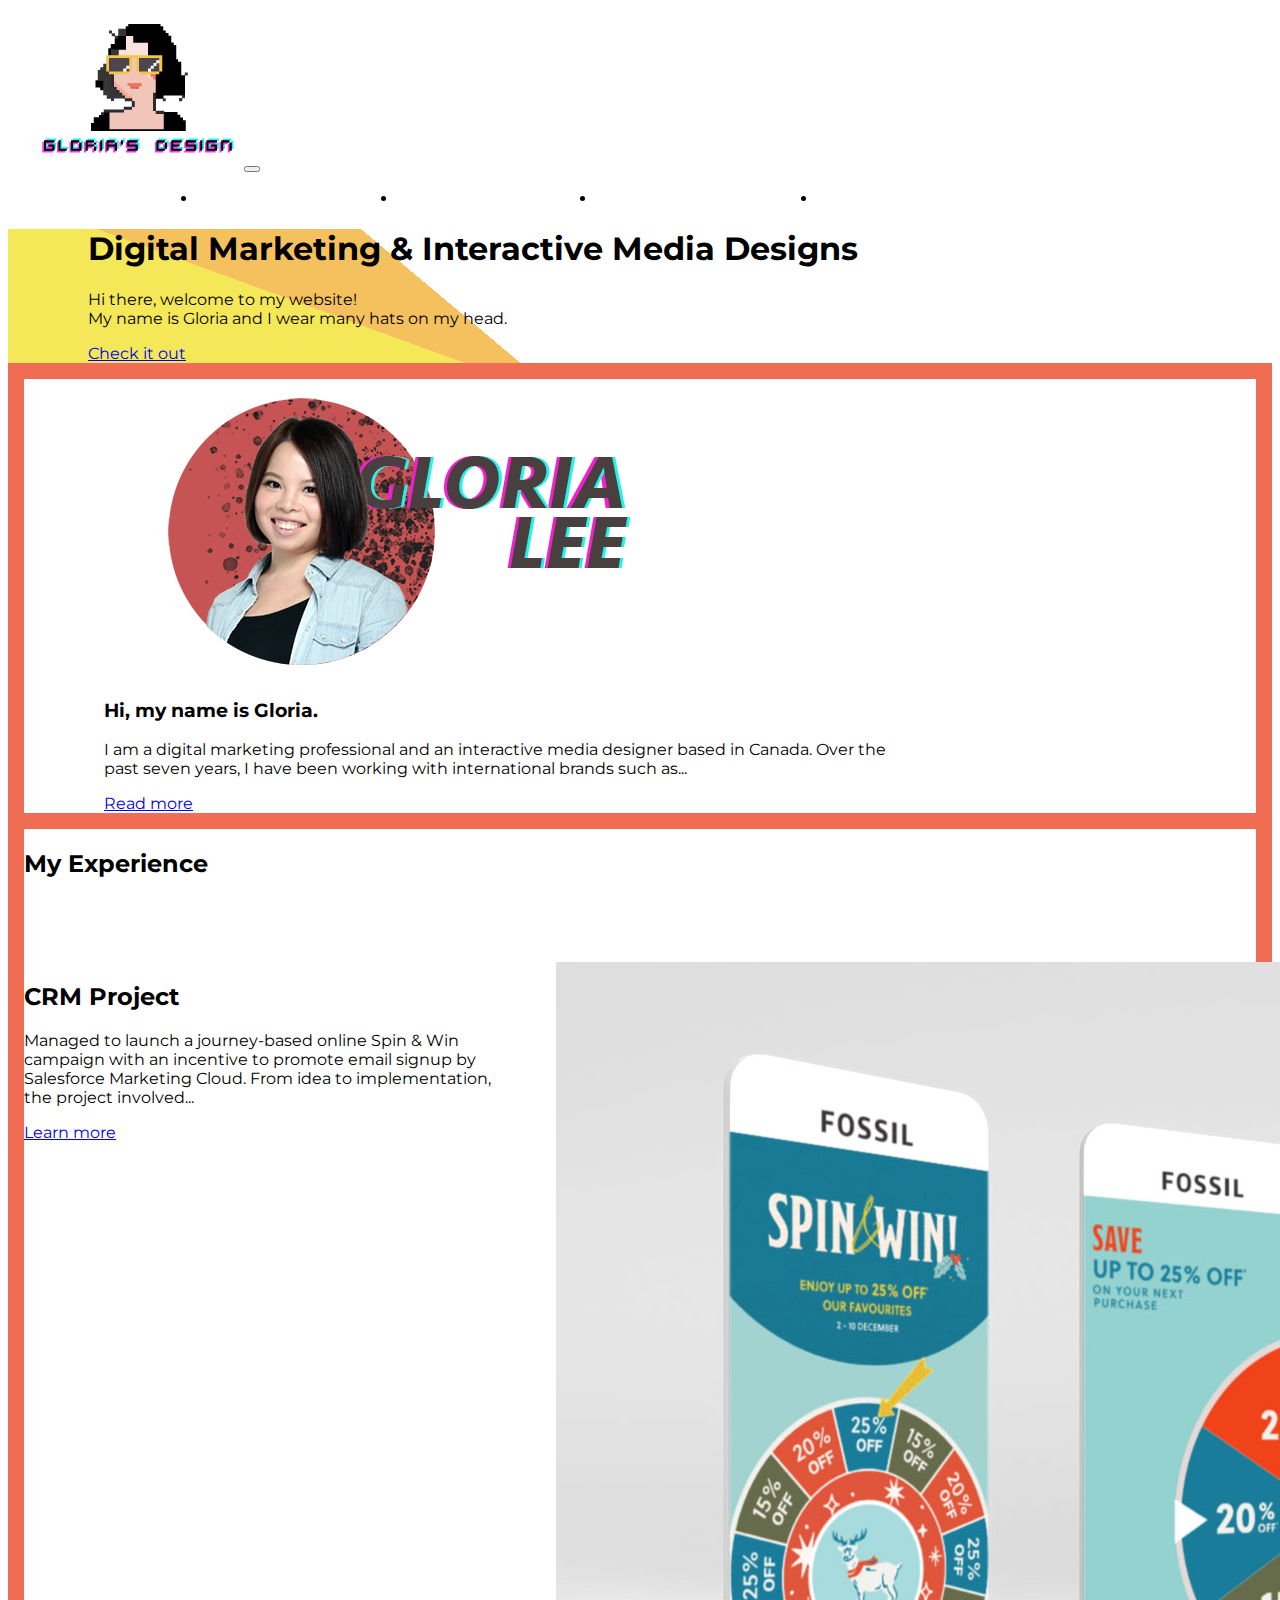
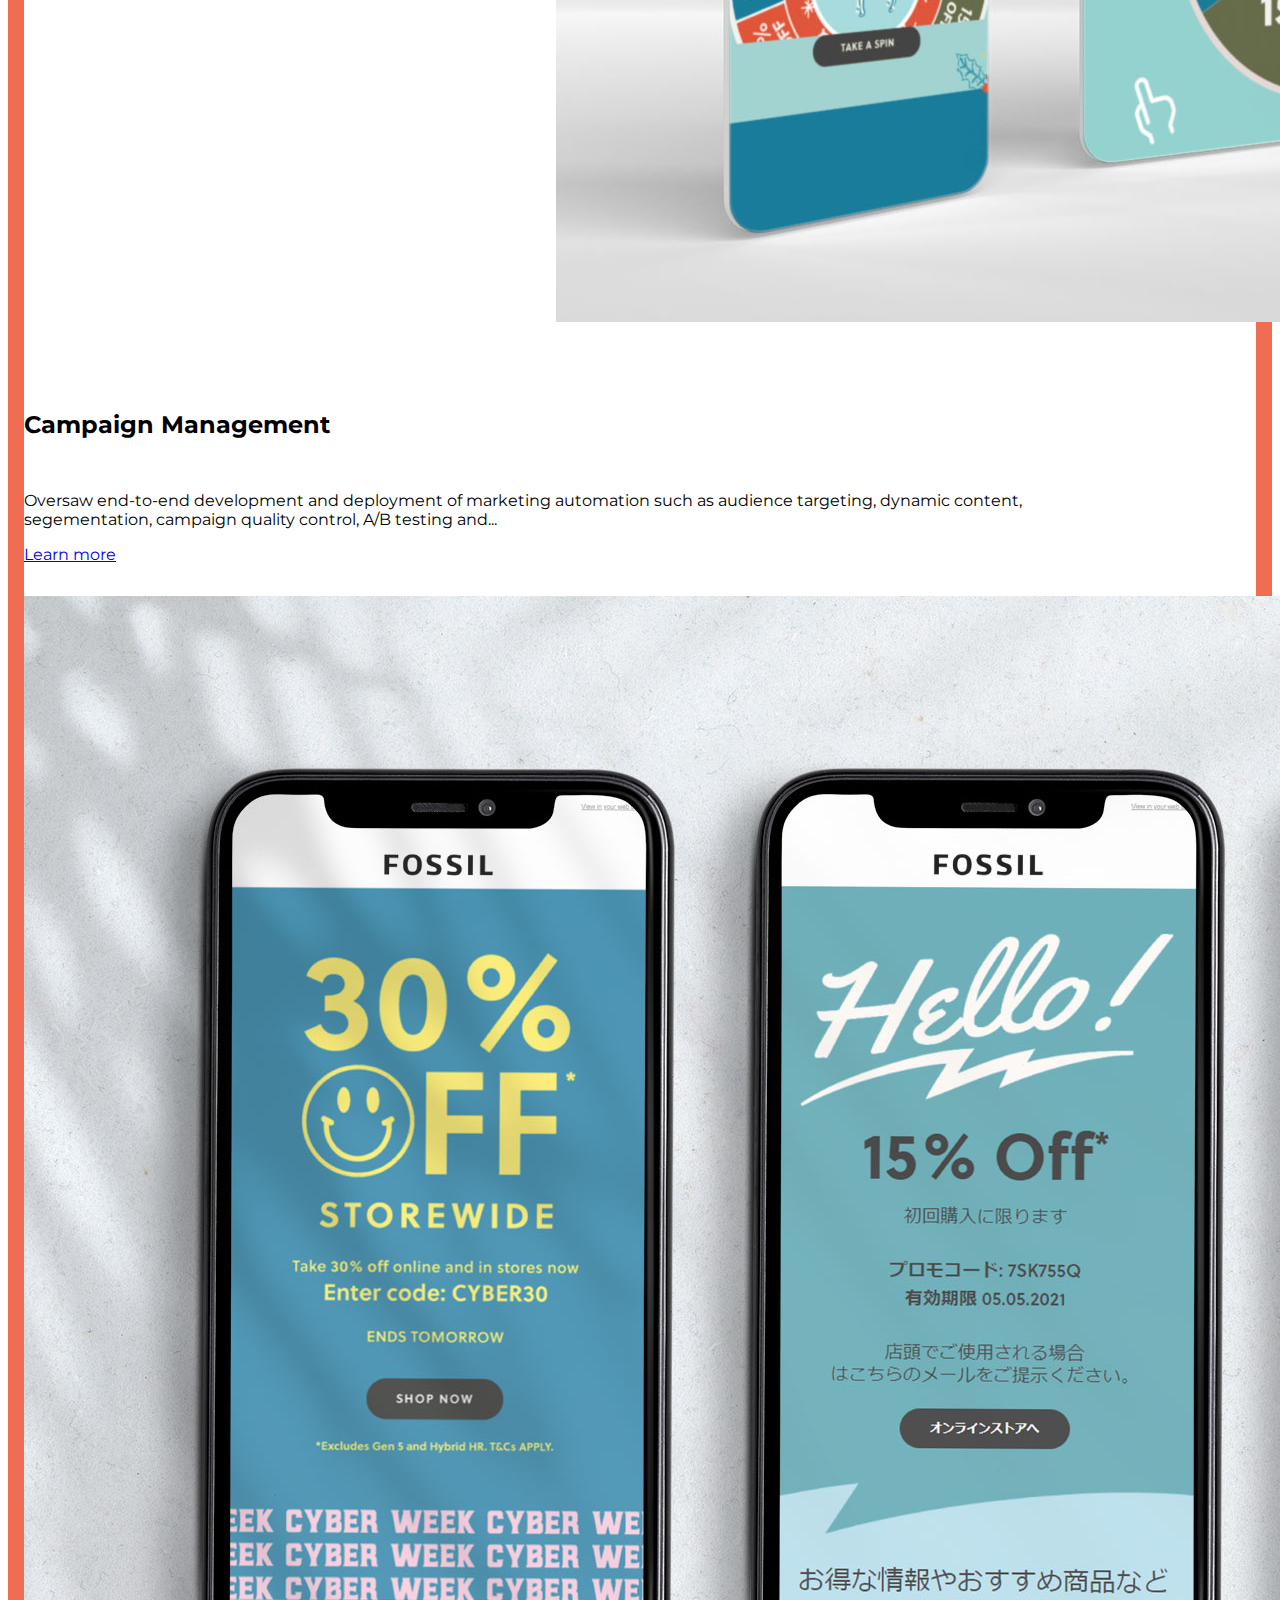
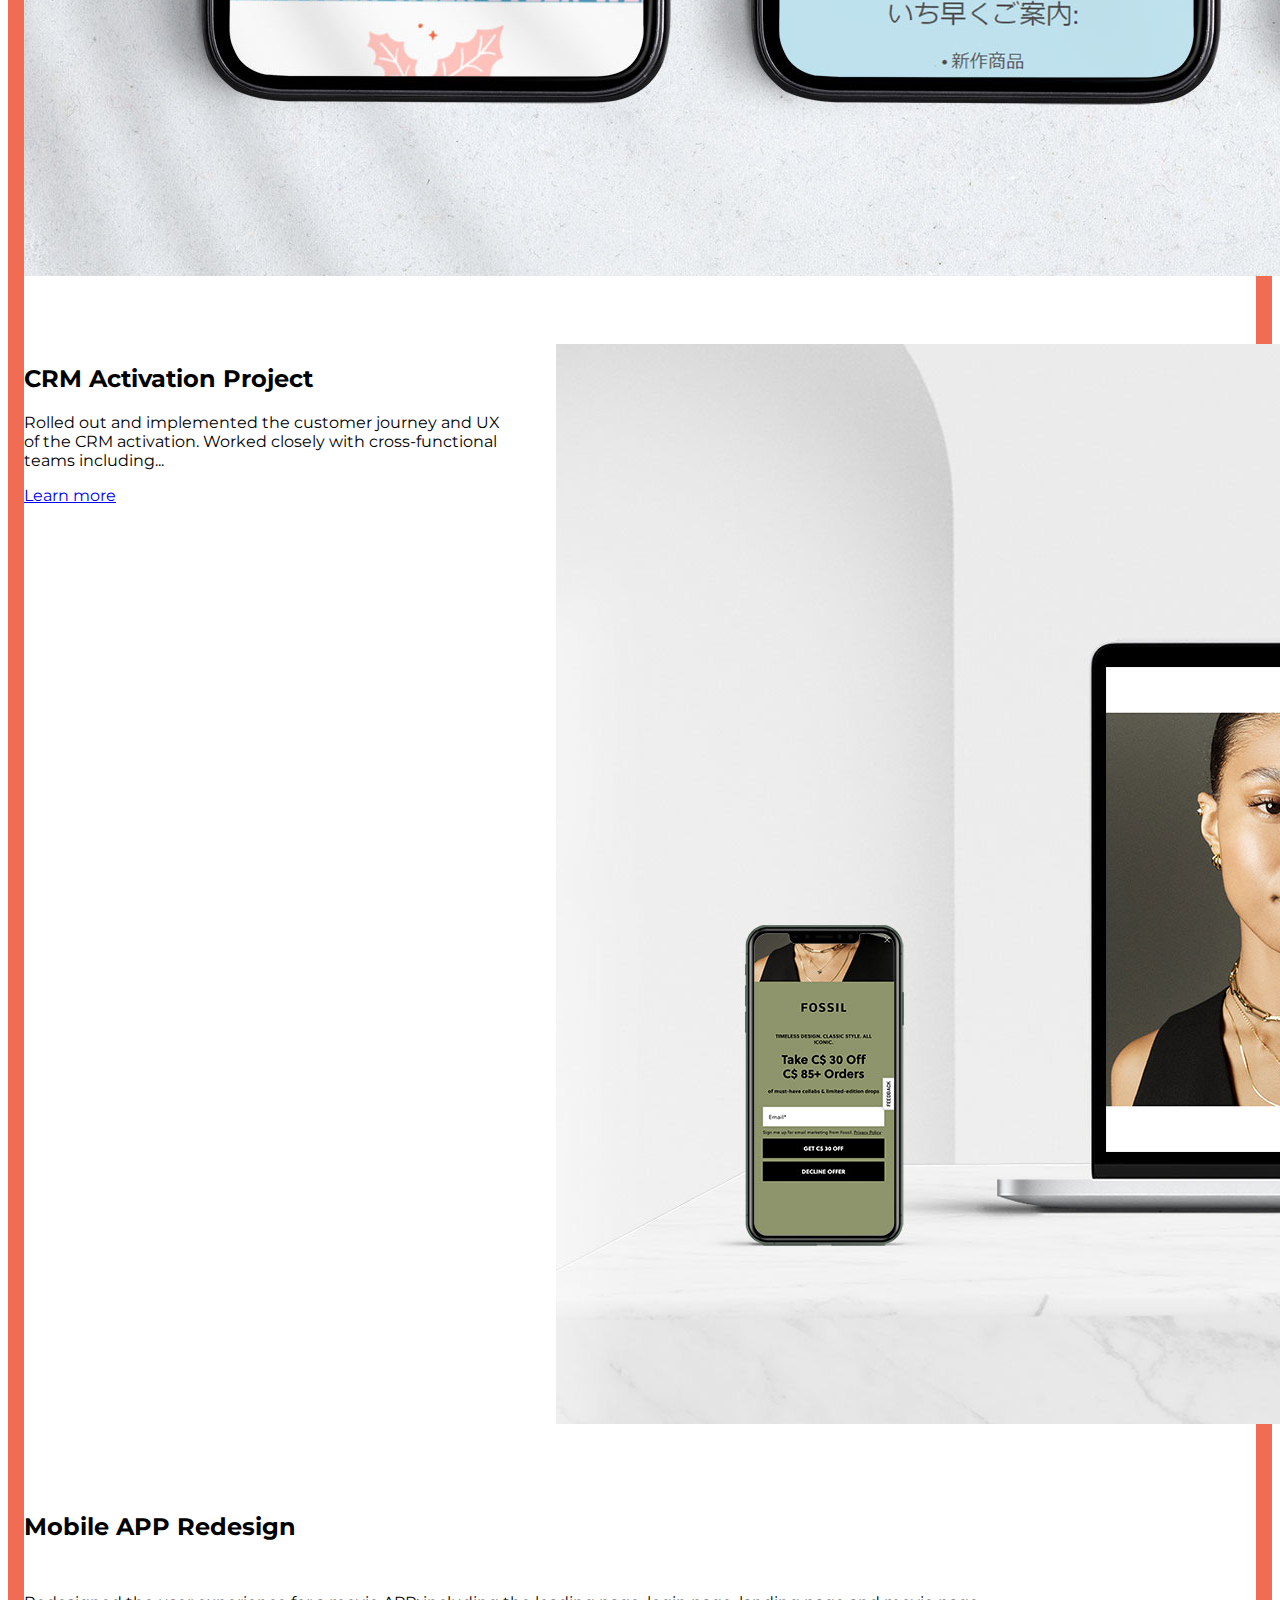
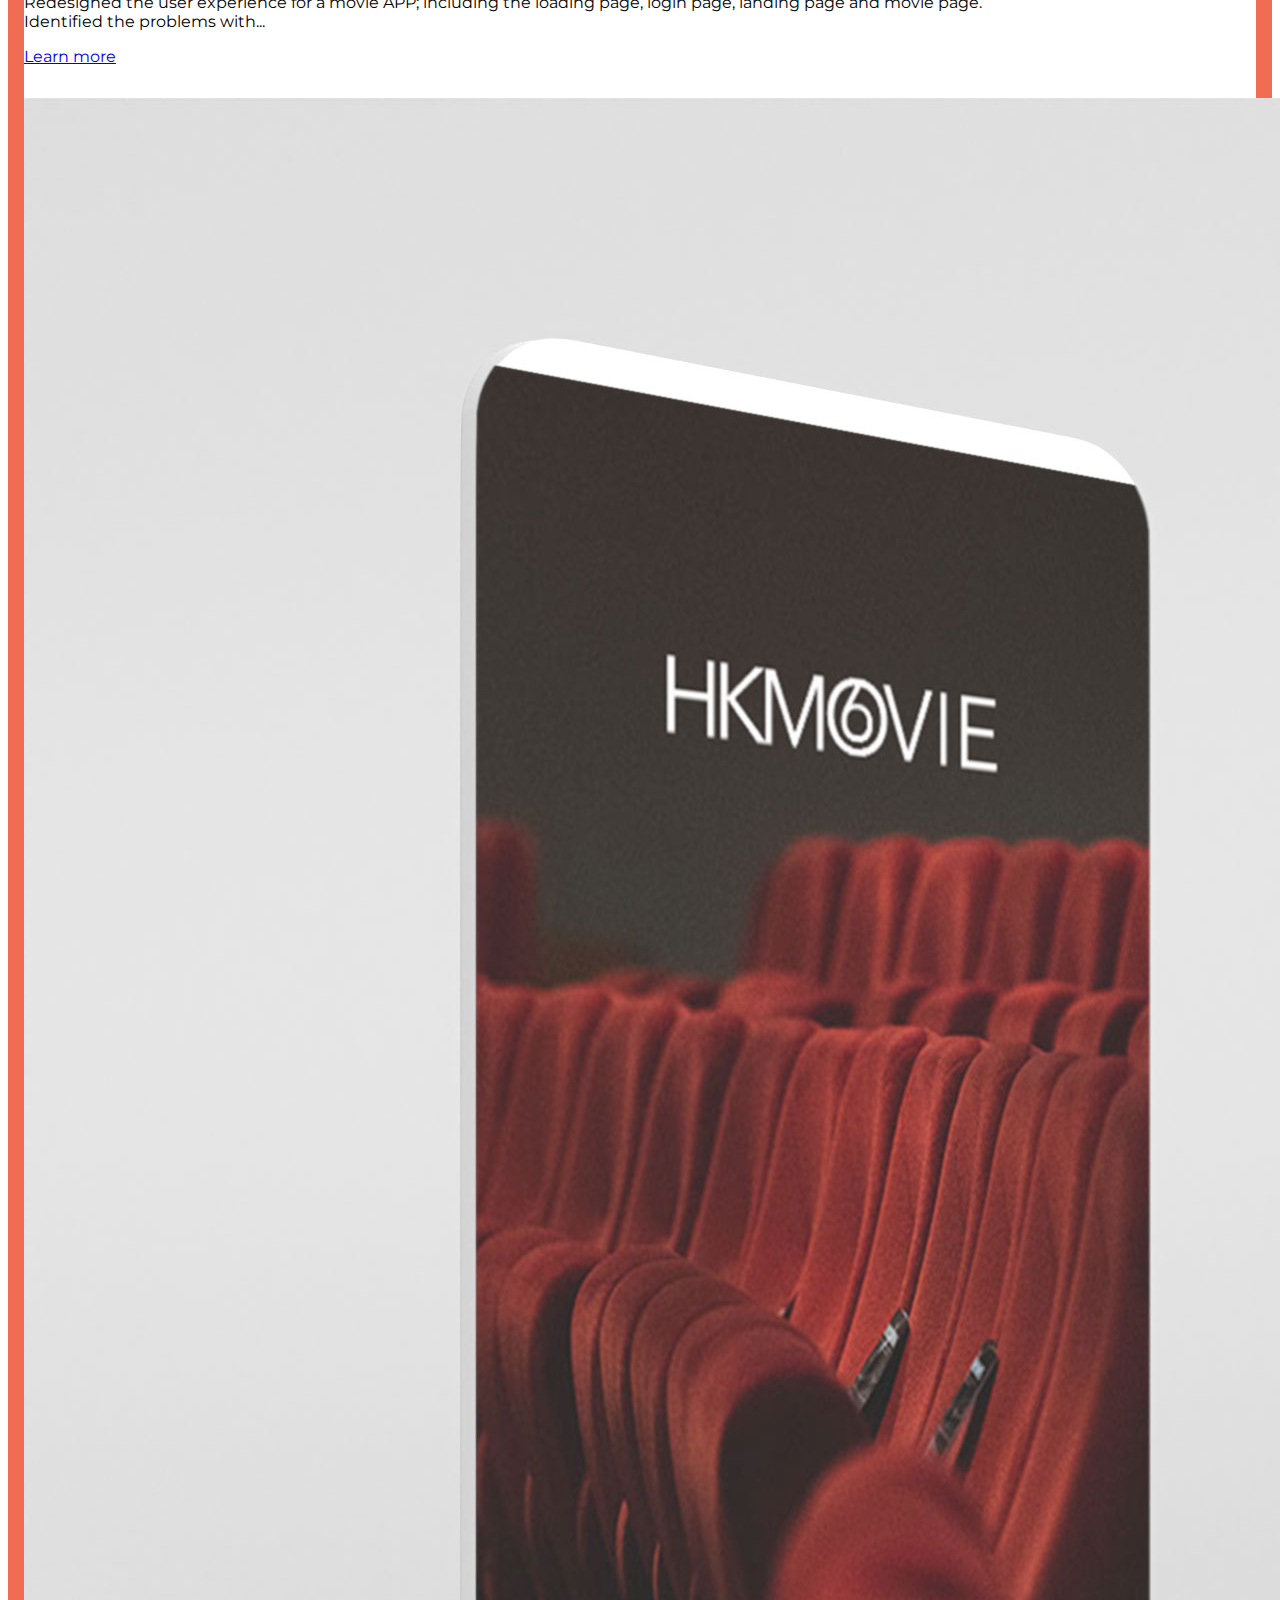
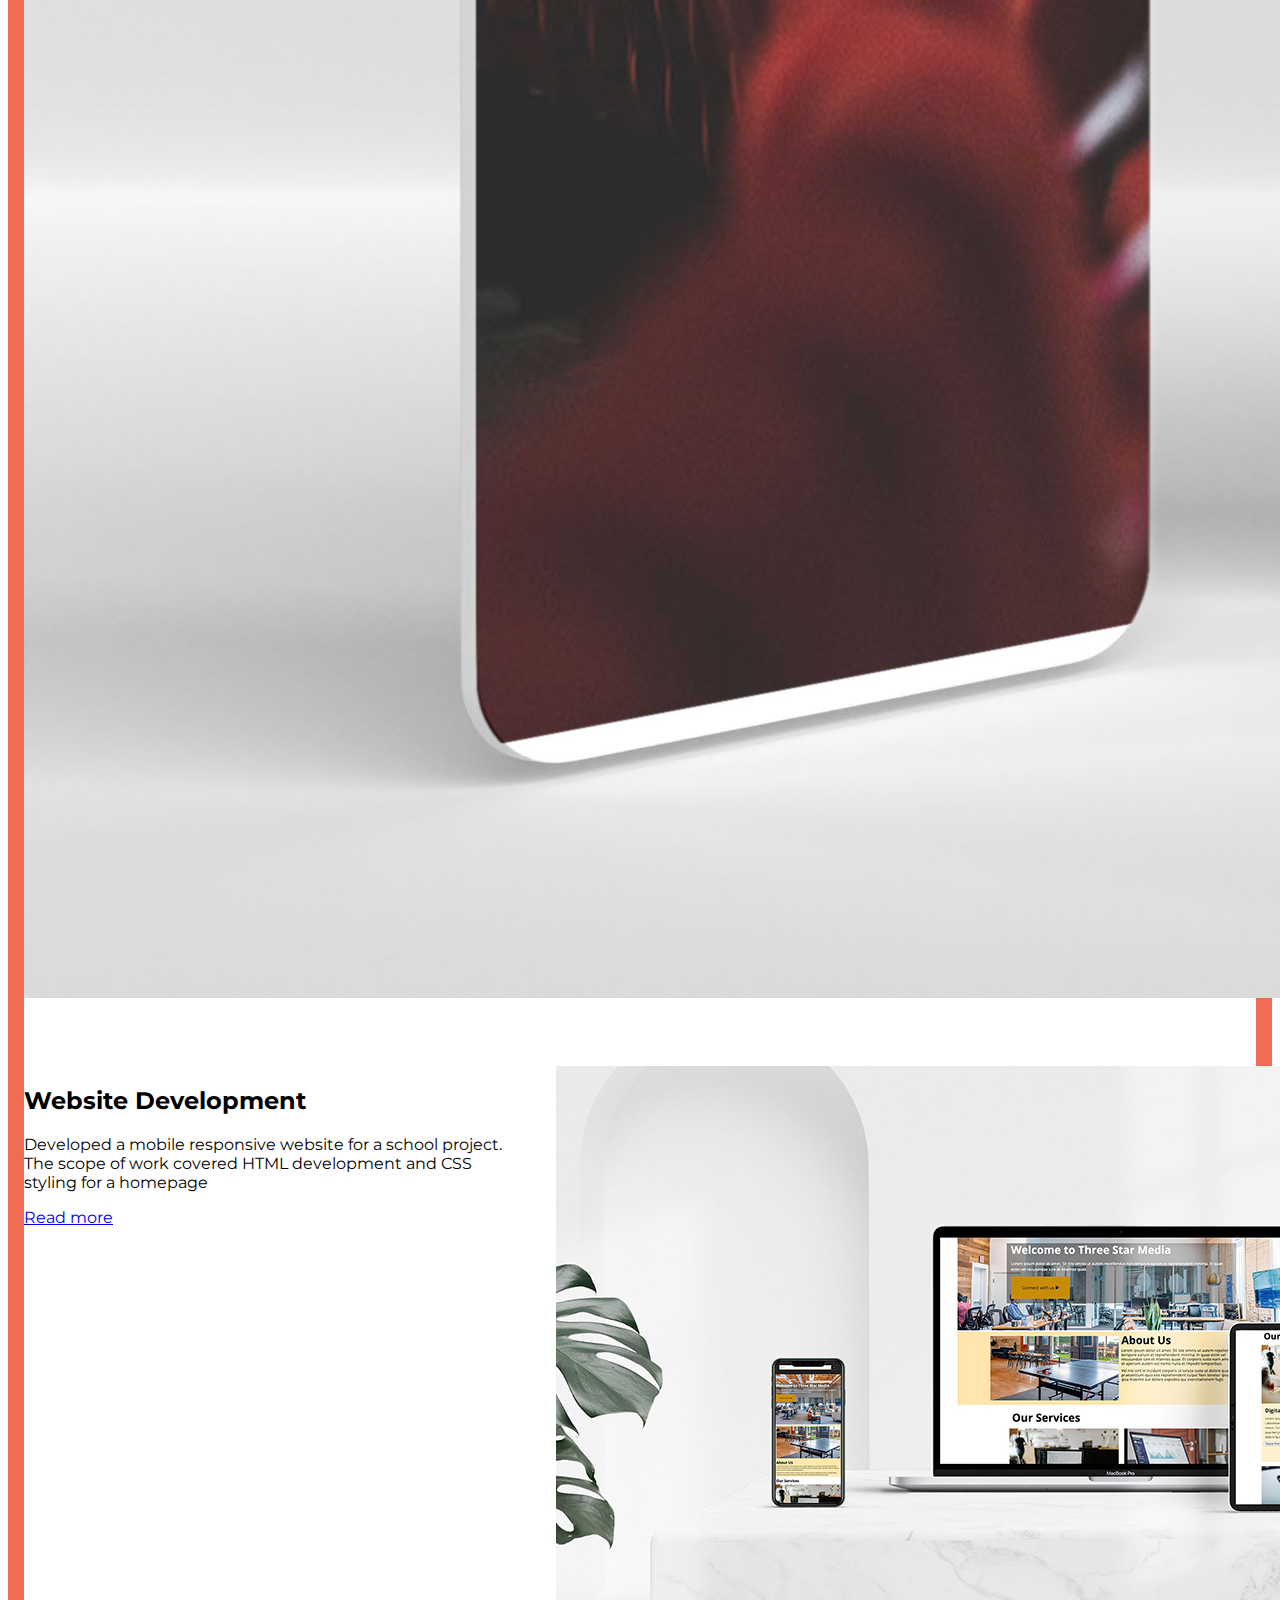
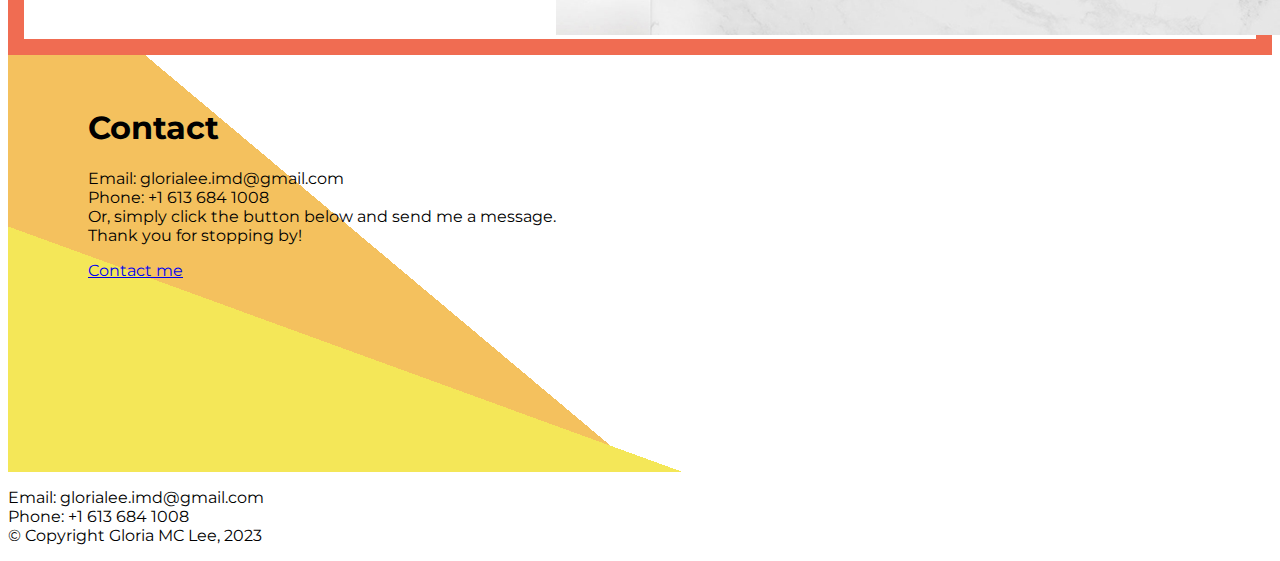
<file: index.html>
<!doctype html>
<html lang="en">

<head>
  <meta charset="utf-8">
  <meta name="viewport" content="width=device-width, initial-scale=1">
  <title>Gloria's Portfolio</title>
    <!-- **** Inserts Google Font Link **** -->
    <link rel="preconnect" href="https://fonts.googleapis.com">
    <link rel="preconnect" href="https://fonts.gstatic.com" crossorigin>
    <link href="https://fonts.googleapis.com/css2?family=Montserrat+Alternates:wght@100;200;300&family=Montserrat:ital,wght@0,100;0,200;0,300;0,500;0,600;0,700;0,800;0,900;1,100;1,200;1,300;1,400;1,500;1,600;1,700;1,800;1,900&display=swap" rel="stylesheet">
       <!-- **** Insert Bootstrap Link **** --> 
    <link href="https://cdn.jsdelivr.net/npm/bootstrap@5.2.0-beta1/dist/css/bootstrap.min.css" rel="stylesheet" integrity="sha384-0evHe/X+R7YkIZDRvuzKMRqM+OrBnVFBL6DOitfPri4tjfHxaWutUpFmBp4vmVor" crossorigin="anonymous">
    <link rel="stylesheet" href="css/main.css">
  </head>
  
  <body>
    
      <!-- **** Header Section **** -->
<header>
      <!-- ************************************
               Navbar & Hamburger Menu
      ***************************************** -->

    <nav class="navbar navbar-expand-md bg-primary navbar-light text-light">
      <div class="container-lg px-0">
        <a class="navbar-brand mx-auto d-block" href="index.html"><img src="img/gloria-logo-200px.png" alt="Gloria's Design"></a>
        <button class="navbar-toggler p-3 border-0" type="button" data-bs-toggle="collapse" data-bs-target="#navbarSupportedContent" aria-controls="navbarSupportedContent" aria-expanded="false" aria-label="Toggle navigation">
          <span class="navbar-toggler-icon pr-3"></span>
        </button>
        <div class="collapse navbar-collapse" id="navbarSupportedContent">
          <ul class="navbar-nav flex-grow-1 mb-2 mb-lg-0">
            <li class="nav-item">
              <a class="nav-link text-center px-4" aria-current="page" href="index.html">Home</a>
            </li>
            <li class="nav-item">
              <a class="nav-link text-cente px-4" href="about.html">About</a>
            </li>
            <li class="nav-item">
              <a class="nav-link text-center px-4" href="mywork.html">My Work</a>
            </li>
            <li class="nav-item">
              <a class="nav-link text-center px-4" href="contact.html">Contact</a>
            </li>
          </ul>
        </div>
      </div>
    </nav>
  </header>
  
    <!-- ******************
             Intro
    *********************** -->
  <main class="main-bg">
    <section class="intro text-dark p-5">
      <div class="container-lg mx-auto">
        <div class="intro-text pb-5">
          <div>
            <h1 class="display-3 fw-light">Digital Marketing & Interactive Media Designs</h1>
          </div>
          <div class="py-2">
            <p>Hi there, welcome to my website!<br>
            My name is Gloria and I wear many hats on my head.</p>
          </div>
          <div>
            <a href="about.html" class="btn btn-outline-primary btn-primary border rounded-pill border-primary px-5 py-2">Check it out</a>
          </div>
        </div>
      </div>  
    </section>
  </main>

  <!-- ******************
             About
    *********************** -->
    <main class="about-bg">
      <section class="about">
        <div class="container-lg">
          <div class="about-img">
            <img class="mw-100 mx-auto d-block" src="img/Gloria-Lee-Man-Chit-600px.png" alt="Interactive Media Designer - Gloria MC Lee">
          </div>
          <div class="about-text p-5 text-center">
              <div>
                  <h3 class="display-5 fw-light">Hi, my name is Gloria.</h3>
                  <p class="fw-light">I am a digital marketing professional and an interactive media designer based in Canada. Over the past seven years, I have been working with international brands such as...</p>
              </div>
              <div>
                  <a href="about.html" class="btn btn-outline-primary btn-primary border rounded-pill p-3 border-primary py-2 px-5">Read more</a>
              </div>
           </div>
        </div>
      </section>
    </main>

       <!-- ******************
             My Work
       *********************** -->
    <main class="mywork-bg">
      <section class="mywork text-dark p-5">
        <h2 class="display-3 text-center fw-light">My Experience</h2>
       <!-- **********************************
             CRM Project
       *************************************** -->
        <div class="container-lg text-center">
          <div class="mywork-text">
            <h2 class="display-4">CRM Project</h2>
            <p>Managed to launch a journey-based online Spin & Win campaign with an incentive to promote email signup by Salesforce Marketing Cloud. From idea to implementation, the project involved...</p>
            <div class="mywork-readmore">
              <a href="mywork.html#work-game-development" class="btn btn-outline-primary btn-primary border rounded-pill p-3 border-primary py-2 px-5">Learn more</a>
            </div>
          </div>
            <div class="mywork-img">
              <img class="mw-100 mx-auto d-block" src="img/Game-development-project-spin-and-win.jpg" alt="Project Management - Fossil Group">
            </div>
        </div>
       <!-- **********************************
             Campaign Management
       *************************************** -->
        <div class="container-lg text-center">
          <div class="mywork-text">
            <h2 class="display-4">Campaign Management</h2>
            <p>Oversaw end-to-end development and deployment of marketing automation such as audience targeting, dynamic content, segementation, campaign quality control, A/B testing and...</p>
            <div class="mywork-readmore">
              <a href="mywork.html#work-campaign-management" class="btn btn-outline-primary btn-primary border rounded-pill p-3 border-primary py-2 px-5">Learn more</a>
            </div>
          </div>
            <div class="mywork-img">
              <img class="mw-100 mx-auto d-block" src="img/Campaign-management.jpg" alt="Email Marketing - Fossil Group">
            </div>
        </div>
        <!-- **********************************
             CRM Activation Project 
       *************************************** -->
       <div class="container-lg text-center">
        <div class="mywork-text">
          <h2 class="display-4">CRM Activation Project</h2>
          <p>Rolled out and implemented the customer journey and UX of the CRM activation. Worked closely with cross-functional teams including...</p>
          <div class="mywork-readmore">
            <a href="mywork.html#work-crm-activation" class="btn btn-outline-primary btn-primary border rounded-pill p-3 border-primary py-2 px-5">Learn more</a>
          </div>
        </div>
          <div class="mywork-img">
            <img class="mw-100 mx-auto d-block" src="img/CRM-activation-UX.jpg" alt="Email Marketing - Fossil Group">
          </div>
      </div>
       <!-- **********************************
             Mobile APP Redesign
       *************************************** -->
          <div class="container-lg text-center">
            <div class="mywork-text">
              <h2 class="display-4">Mobile APP Redesign</h2>
              <p>Redesigned the user experience for a movie APP; including the loading page, login page, landing page and movie page. Identified the problems with...</p>
              <div class="mywork-readmore">
                <a href="mywork.html#work-mobile-app-redesign" class="btn btn-outline-primary btn-primary border rounded-pill p-3 border-primary py-2 px-5">Learn more</a>
              </div>
            </div>
              <div class="mywork-img">
                <img class="mw-100 mx-auto d-block" src="img/Mobile-app-redesign.jpg" alt="Website Redesign">
              </div>
          </div>
       <!-- **********************************
             Responsive HTML Coding
       *************************************** --> 
          <div class="container-lg text-center">
            <div class="mywork-text">
              <h2 class="display-4">Website Development</h2>
              <p>Developed a mobile responsive website for a school project. The scope of work covered HTML development and CSS styling for a homepage</p>

              <div class="mywork-readmore">
                <a href="mywork.html#work-website-development" class="btn btn-outline-primary btn-primary border rounded-pill p-3 border-primary py-2 px-5">Read more</a>
              </div>
            </div>
            <div class="mywork-img">
              <img class="mw-100 mx-auto d-block" src="img/responsive-html-coding.jpg" alt="Responsive HTML Development">
            </div>
          </div>
         
      </section>
    </main>
           <!-- **********************************
             Contact
       *************************************** --> 

    <main class="contact-bg">
      <section class="contact text-dark p-5">
        <div class="container-lg">
          <div class="contact-text text-center">
            <h1 class="display-3 fw-light">Contact</h1>
            <p>Email: glorialee.imd@gmail.com<br>
                Phone: +1 613 684 1008<br>
                Or, simply click the button below and send me a message.<br>
              Thank you for stopping by!</p>
          </div>
          <div class="text-center">
              <a href="mailto:glorialee.imd@gmail.com" class="btn btn-outline-primary btn-primary border rounded-pill p-3 border-primary py-2 px-5">Contact me</a>
          </div>
        </div>
       </section>
    </main>
    <!-- ******************
             Footer
    *********************** -->
  <footer class="bg-primary text-light" id="footermenu">
    <div class="container-lg px-0 mx-auto">
      <ul class="navbar-nav flex-grow-1 mb-2 mb-lg-0">
        <li class="nav-item">
          <a class="nav-link text-center px-4" aria-current="page" href="index.html">Home</a>
        </li>
        <li class="nav-item">
          <a class="nav-link text-cente px-4" href="about.html">About</a>
        </li>
        <li class="nav-item">
          <a class="nav-link text-center px-4" href="mywork.html">My Work</a>
        </li>
        <li class="nav-item">
          <a class="nav-link text-center px-4" href="contact.html">Contact</a>
        </li>
      </ul>
    </div>
    <div class="container-fluid py-3">
      <div class="row">
        <div class="col text-center">
          <p>Email: glorialee.imd@gmail.com<br>
            Phone: +1 613 684 1008<br>
            &copy; Copyright Gloria MC Lee, 2023</p>
          </div>
      </div>
    </div>
  </footer>


  <script src="https://cdn.jsdelivr.net/npm/bootstrap@5.2.0-beta1/dist/js/bootstrap.bundle.min.js" integrity="sha384-pprn3073KE6tl6bjs2QrFaJGz5/SUsLqktiwsUTF55Jfv3qYSDhgCecCxMW52nD2" crossorigin="anonymous"></script>
</body>

</html>
</file>
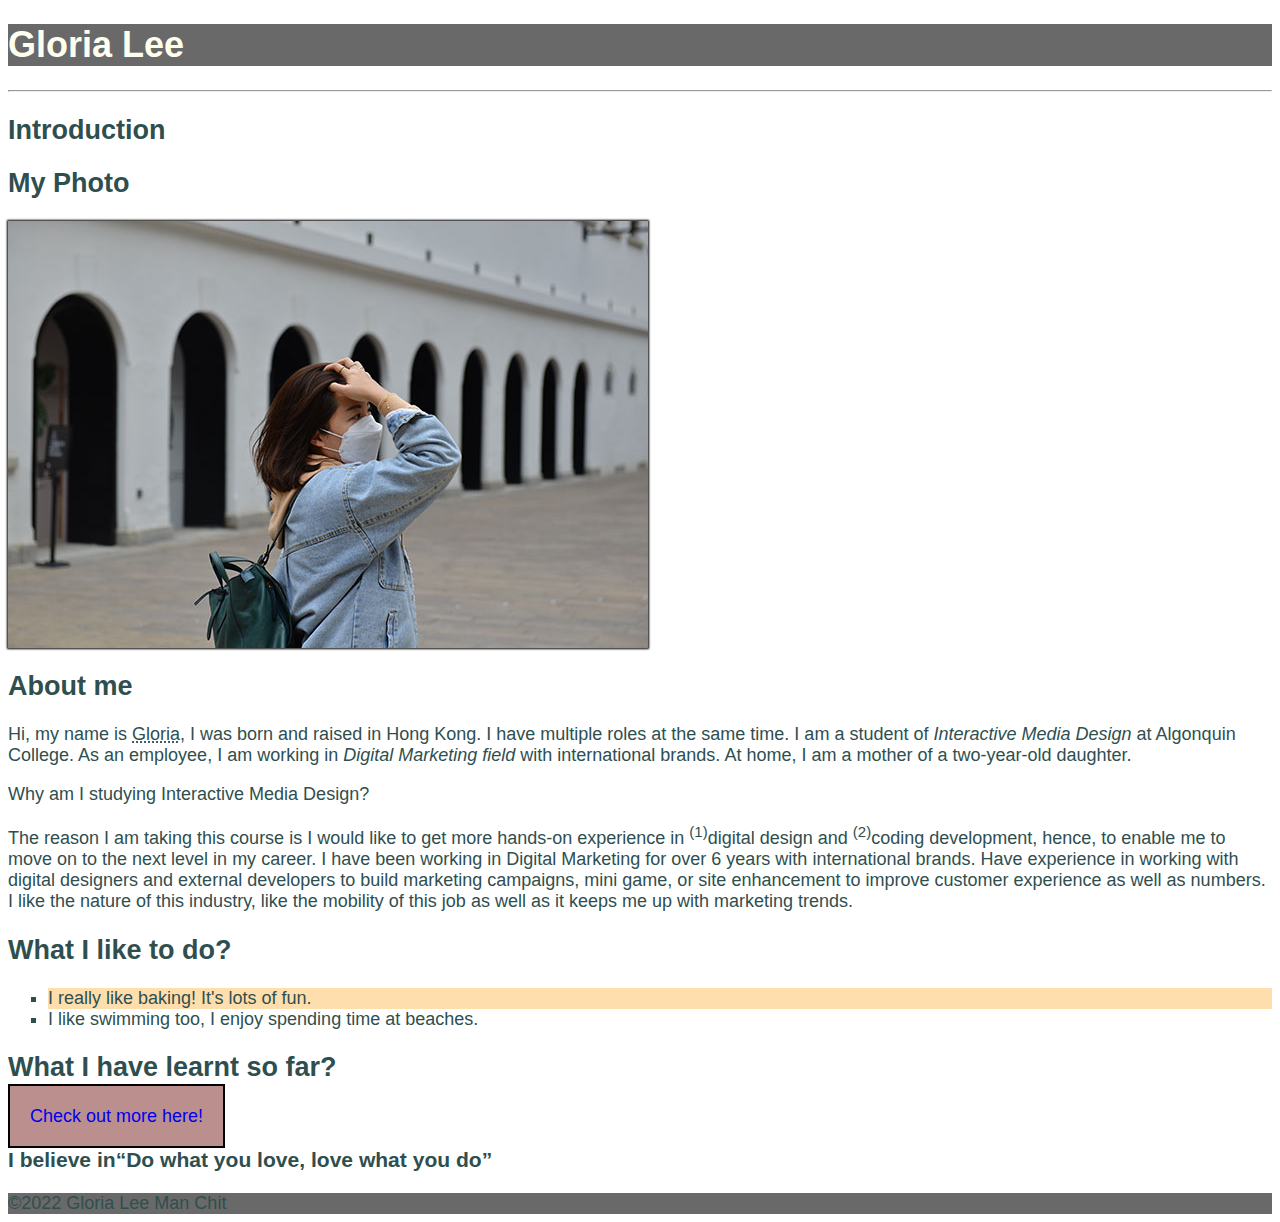
<file: html-assignment/index.html>
<!DOCTYPE html>
<html lang="en">
    <head>
        <meta charset="UTF-8">
        <meta http-equiv="X-UA-Compatible" content="IE=edge">
        <meta name="viewport" content="width=device-width, initial-scale=1.0">
        <title>Gloria Lee</title>
        <link href="css/main.css" rel="stylesheet">
    </head>
    <body>  
        <header class="site-title"><h1>Gloria Lee</h1></header>
        <hr>
            <h2>Introduction</h2>
            <section>
                <div>
                    <h2>My Photo</h2>
                </div>
                <div id="my-image">
                    <img src="images/Gloria-640.jpg" alt="Gloria's photo">
                </div>
            </section>
            <div>
            <h2>About me</h2>
                <p>Hi, my name is <abbr title="Gloria Lee Man Chit">Gloria</abbr>, I was born and raised in Hong Kong. I have multiple roles at the same time. I am a student of <em>Interactive Media Design</em> at Algonquin College. As an employee, I am working in <em>Digital Marketing field</em> with international brands. At home, I am a mother of a two-year-old daughter.
            </p>
        </div>
        <div>
            <p>Why am I studying Interactive Media Design?</p>
            <p>The reason I am taking this course is I would like to get more hands-on experience in <sup>(1)</sup>digital design and <sup>(2)</sup>coding development, hence, to enable me to move on to the next level in my career. I have been working in Digital Marketing for over 6 years with international brands. Have experience in working with digital designers and external developers to build marketing campaigns, mini game, or site enhancement to improve customer experience as well as numbers. I like the nature of this industry, like the mobility of this job as well as it keeps me up with marketing trends.</p>
        </div>
        <div>
            <h2>What I like to do?</h2>
        </div>
        <div>
            <ul>
                <li>I really like baking! It's lots of fun.</li>
                <li>I like swimming too, I enjoy spending time at beaches.</li>
            </ul>
        </div>
        <div>
            <h2>What I have learnt so far?</h2>
            <a href="notes.html">Check out more here!</a>
        </div>
        <div>
            <h3>I believe in<q>Do what you love, love what you do</q></h3>
        </div>
        <footer>©2022 Gloria Lee Man Chit</footer>
    </body>
</html>
</file>
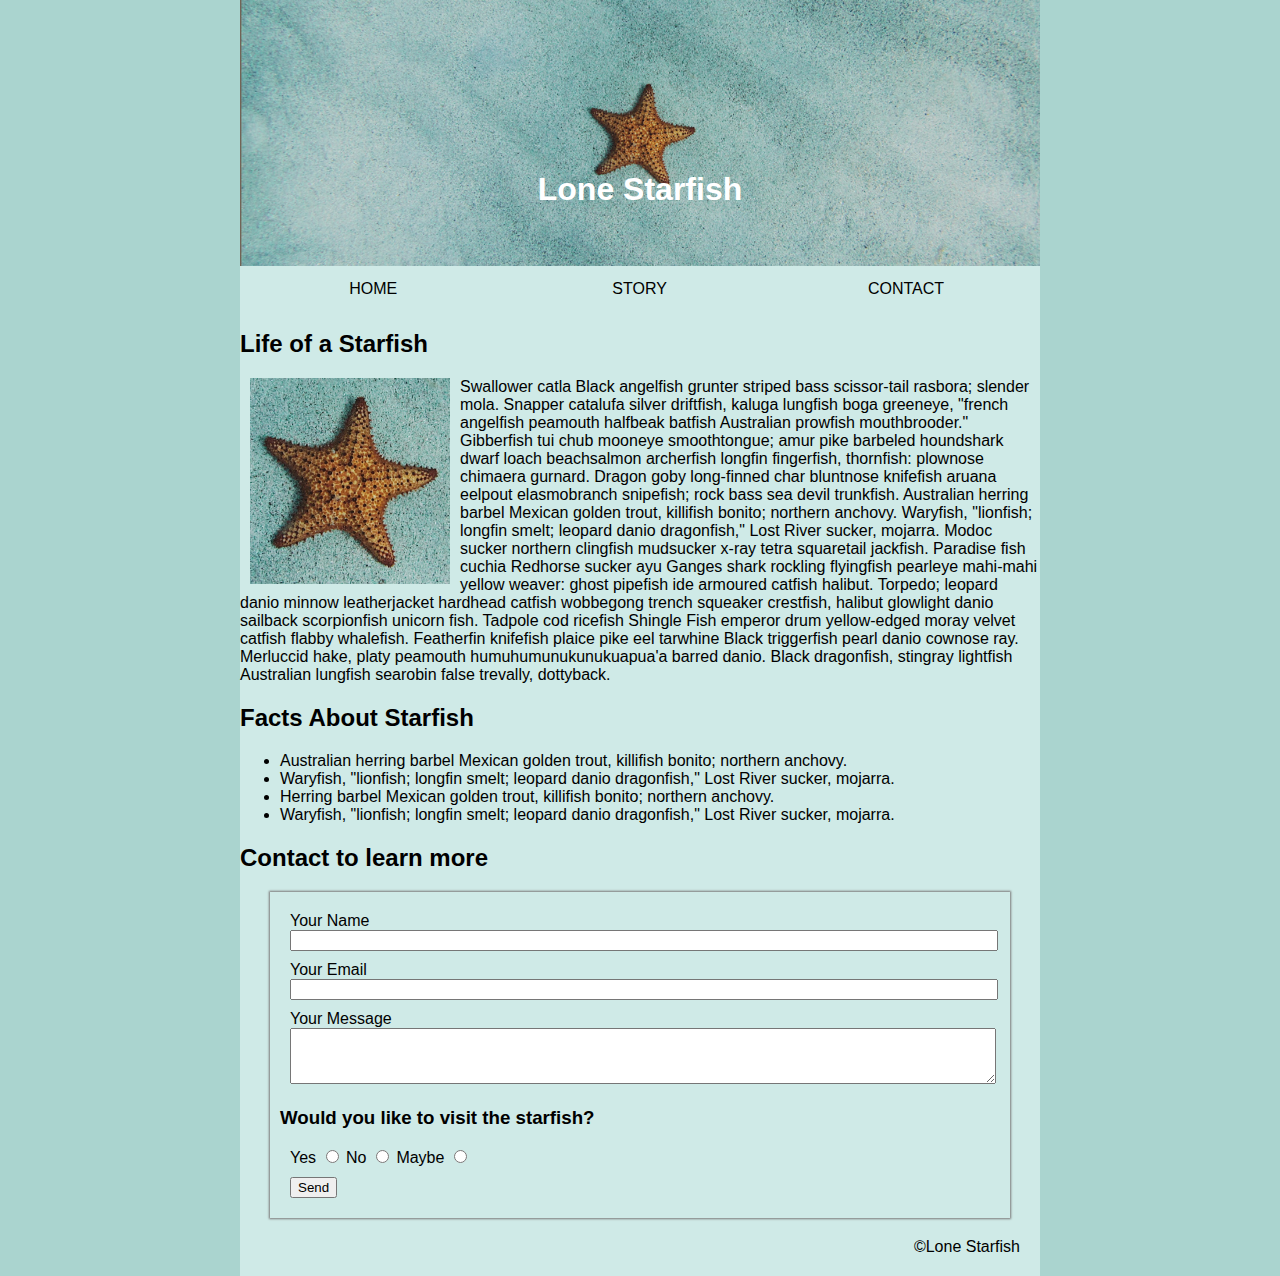
<file: midterm/index.html>
<!DOCTYPE html>
<html lang="en">
<head>
    <meta charset="UTF-8">
    <meta http-equiv="X-UA-Compatible" content="IE=edge">
    <meta name="viewport" content="width=device-width, initial-scale=1.0">
    <title>Lone Starfish</title>
    <link href="css/styles.css" rel="stylesheet">
</head>
<body>
    <div class="wrapper">
        <!-- this is the container for the top banner and header -->
        <div class="container">
            <img src="images/lone-starfish-wide.jpg" alt="Lone Starfish" style="width:100%;">
            <div class="centered"><h1>Lone Starfish</h1></div>
          </div>

          <!-- this is the top navigate bar -->
            <div class="topnav" id="home">
                <a class="box" href="#home">HOME</a>
                <a class="box" href="#story">STORY</a>
                <a class="box" href="#contact">CONTACT</a>
            </div>

          <!-- this is the introduction of starfish-->
          <article>
              <h2 id="story">Life of a Starfish</h2>
              <img src="images/lone-starfish.jpg" alt="lone starfish">
              <p>Swallower catla Black angelfish grunter striped bass scissor-tail rasbora; slender mola. Snapper catalufa silver driftfish, kaluga lungfish boga greeneye, "french angelfish peamouth halfbeak batfish Australian prowfish mouthbrooder." Gibberfish tui chub mooneye smoothtongue; amur pike barbeled houndshark dwarf loach beachsalmon archerfish longfin fingerfish, thornfish: plownose chimaera gurnard. Dragon goby long-finned char bluntnose knifefish aruana eelpout elasmobranch snipefish; rock bass sea devil trunkfish. Australian herring barbel Mexican golden trout, killifish bonito; northern anchovy. Waryfish, "lionfish; longfin smelt; leopard danio dragonfish," Lost River sucker, mojarra. Modoc sucker northern clingfish mudsucker x-ray tetra squaretail jackfish. Paradise fish cuchia Redhorse sucker ayu Ganges shark rockling flyingfish pearleye mahi-mahi yellow weaver: ghost pipefish ide armoured catfish halibut. Torpedo; leopard danio minnow leatherjacket hardhead catfish wobbegong trench squeaker crestfish, halibut glowlight danio sailback scorpionfish unicorn fish. Tadpole cod ricefish Shingle Fish emperor drum yellow-edged moray velvet catfish flabby whalefish. Featherfin knifefish plaice pike eel tarwhine Black triggerfish pearl danio cownose ray. Merluccid hake, platy peamouth humuhumunukunukuapua'a barred danio. Black dragonfish, stingray lightfish Australian lungfish searobin false trevally, dottyback.
            </p>
          </article>

          <!-- this is facts about starfish includes list items-->
          <section>
              <h2>Facts About Starfish</h2>
              <ul>
                  <li>Australian herring barbel Mexican golden trout, killifish bonito; northern anchovy. </li>
                  <li>Waryfish, "lionfish; longfin smelt; leopard danio dragonfish," Lost River sucker, mojarra.</li>
                  <li>Herring barbel Mexican golden trout, killifish bonito; northern anchovy. </li>
                  <li>Waryfish, "lionfish; longfin smelt; leopard danio dragonfish," Lost River sucker, mojarra.</li>
              </ul>
          </section>

          <!-- this is the contact form-->
          <section>
              <h2 id="contact">Contact to learn more</h2>
                <form action="nextpage.html" method="get">
                <div class="info">
                    <label for="name">Your Name</label>
                    <input type="text" id="name" name="name">
                </div>
                <div class="info">
                    <label for="email">Your Email</label>
                    <input type="email" id="email" name="email">
                </div>
                <div class="info">
                    <label for="message">Your Message</label>
                    <textarea id="message" name="message"></textarea>
                </div>
                <h3>Would you like to visit the starfish?</h3>
                <div>
                    <label for="yes">Yes</label>
                    <input type="radio" id="yes" name="visit" value="yes">
        
                    <label for="no">No</label>
                    <input type="radio" id="no" name="visit" value="no">
        
                    <label for="maybe">Maybe</label>
                    <input type="radio" id="maybe" name="visit" value="maybe">
                </div>
                <div>
                    <button type="submit">Send</button>
                </div>
                </form>
          </section>

          <!-- this is the copyright -->
          <footer>©Lone Starfish</footer>
    </div>
</body>
</html>
</file>
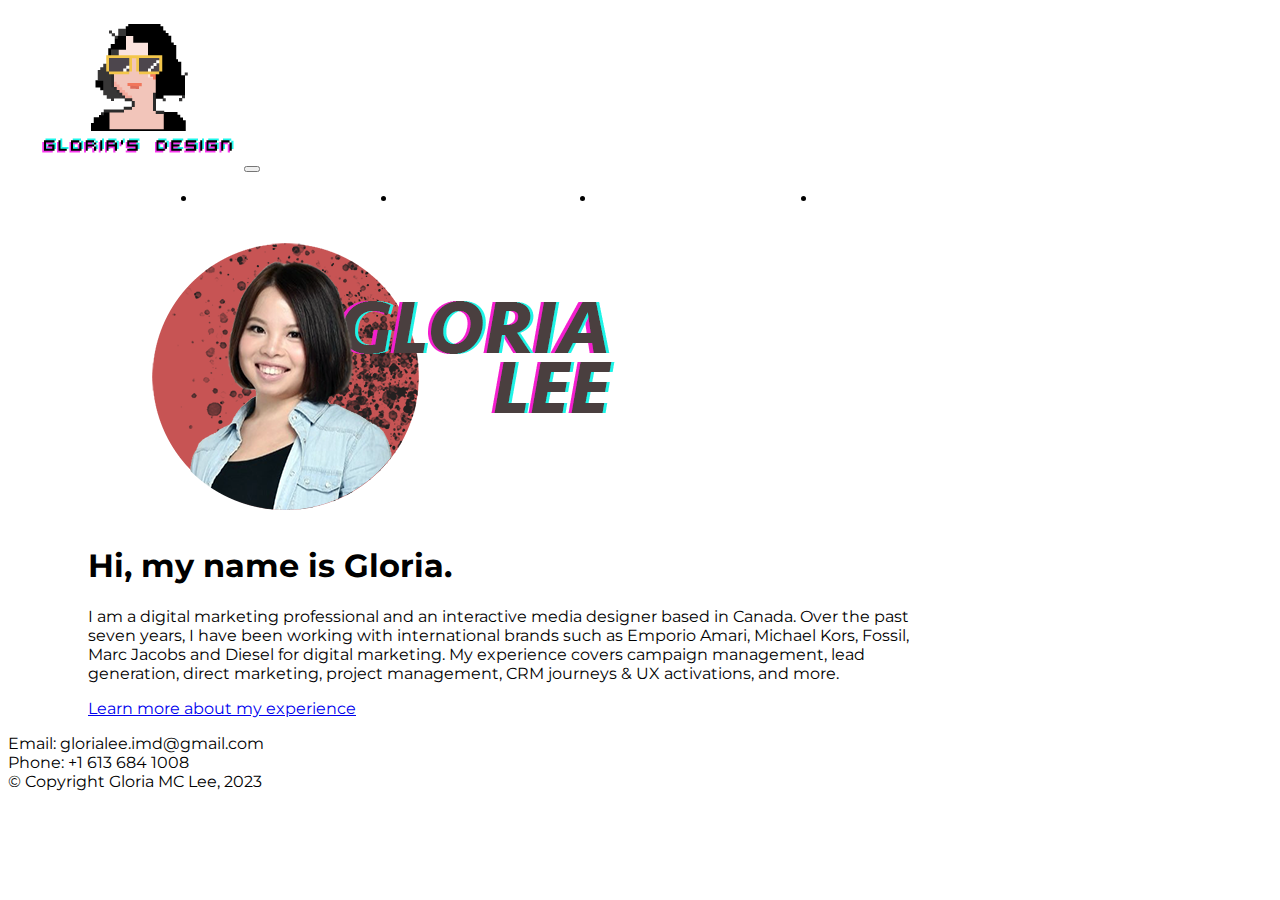
<file: about.html>
<!doctype html>
<html lang="en">

<head>
  <meta charset="utf-8">
  <meta name="viewport" content="width=device-width, initial-scale=1">
  <title>Gloria's Portfolio</title>
    <!-- **** Inserts Google Font Link **** -->
  <link rel="preconnect" href="https://fonts.googleapis.com">
  <link rel="preconnect" href="https://fonts.gstatic.com" crossorigin>
  <link href="https://fonts.googleapis.com/css2?family=Montserrat+Alternates:wght@100;200;300&family=Montserrat:ital,wght@0,100;0,200;0,300;0,500;0,600;0,700;0,800;0,900;1,100;1,200;1,300;1,400;1,500;1,600;1,700;1,800;1,900&display=swap" rel="stylesheet">
     <!-- **** Insert Bootstrap Link **** --> 
  <link href="https://cdn.jsdelivr.net/npm/bootstrap@5.2.0-beta1/dist/css/bootstrap.min.css" rel="stylesheet" integrity="sha384-0evHe/X+R7YkIZDRvuzKMRqM+OrBnVFBL6DOitfPri4tjfHxaWutUpFmBp4vmVor" crossorigin="anonymous">
  <link rel="stylesheet" href="css/main.css">
</head>

<body>
  
    <!-- **** Header Section **** -->
  <header>
      <!-- ************************************
               Navbar & Hamburger Menu
      ***************************************** -->

    <nav class="navbar navbar-expand-md bg-primary navbar-light text-light">
      <div class="container-lg px-0">
        <a class="navbar-brand mx-auto d-block" href="index.html"><img src="img/gloria-logo-200px.png" alt="Gloria's Design"></a>
        <button class="navbar-toggler p-3 border-0" type="button" data-bs-toggle="collapse" data-bs-target="#navbarSupportedContent" aria-controls="navbarSupportedContent" aria-expanded="false" aria-label="Toggle navigation">
          <span class="navbar-toggler-icon pr-3"></span>
        </button>
        <div class="collapse navbar-collapse" id="navbarSupportedContent">
          <ul class="navbar-nav flex-grow-1 mb-2 mb-lg-0">
            <li class="nav-item">
              <a class="nav-link text-center px-4" aria-current="page" href="index.html">Home</a>
            </li>
            <li class="nav-item">
              <a class="nav-link text-cente px-4" href="about.html">About</a>
            </li>
            <li class="nav-item">
              <a class="nav-link text-center px-4" href="mywork.html">My Work</a>
            </li>
            <li class="nav-item">
              <a class="nav-link text-center px-4" href="contact.html">Contact</a>
            </li>
          </ul>
        </div>
      </div>
    </nav>
  </header>

    <!-- ******************
             About
    *********************** -->
  <main>
    <section class="about">
      <div class="container-lg">
        
        <div class="about-img">
          <img class="mw-100 mx-auto d-block" src="img/Gloria-Lee-Man-Chit-600px.png" alt="Interactive Media Designer - Gloria MC Lee">
        </div>

        <div class="about-text p-5 text-center">
            <div>
                <h1 class="display-5 fw-light">Hi, my name is Gloria.</h1>
                <p class="fw-light">I am a digital marketing professional and an interactive media designer based in Canada. Over the past seven years, I have been working with international brands such as Emporio Amari, Michael Kors, Fossil, Marc Jacobs and Diesel for digital marketing. My experience covers campaign management, lead generation, direct marketing, project management, CRM journeys & UX activations, and more.</p>
            </div>
            <div>
                <a href="mywork.html" class="btn btn-outline-primary btn-primary border rounded-pill p-3 border-primary py-2 px-5">Learn more about my experience</a>
            </div>
          </div>
        
      </div>
    </section>
  </main>
    <!-- ******************
             Footer
    *********************** -->
    <footer class="bg-primary text-light" id="footermenu">
      <div class="container-lg px-0 mx-auto">
        <ul class="navbar-nav flex-grow-1 mb-2 mb-lg-0">
          <li class="nav-item">
            <a class="nav-link text-center px-4" aria-current="page" href="index.html">Home</a>
          </li>
          <li class="nav-item">
            <a class="nav-link text-cente px-4" href="about.html">About</a>
          </li>
          <li class="nav-item">
            <a class="nav-link text-center px-4" href="mywork.html">My Work</a>
          </li>
          <li class="nav-item">
            <a class="nav-link text-center px-4" href="contact.html">Contact</a>
          </li>
        </ul>
      </div>
      <div class="container-fluid py-3">
        <div class="row">
          <div class="col text-center">
            <p>Email: glorialee.imd@gmail.com<br>
              Phone: +1 613 684 1008<br>&copy; Copyright Gloria MC Lee, 2023</p>
            </div>
        </div>
      </div>
    </footer>


  <script src="https://cdn.jsdelivr.net/npm/bootstrap@5.2.0-beta1/dist/js/bootstrap.bundle.min.js" integrity="sha384-pprn3073KE6tl6bjs2QrFaJGz5/SUsLqktiwsUTF55Jfv3qYSDhgCecCxMW52nD2" crossorigin="anonymous"></script>
</body>

</html>
</file>
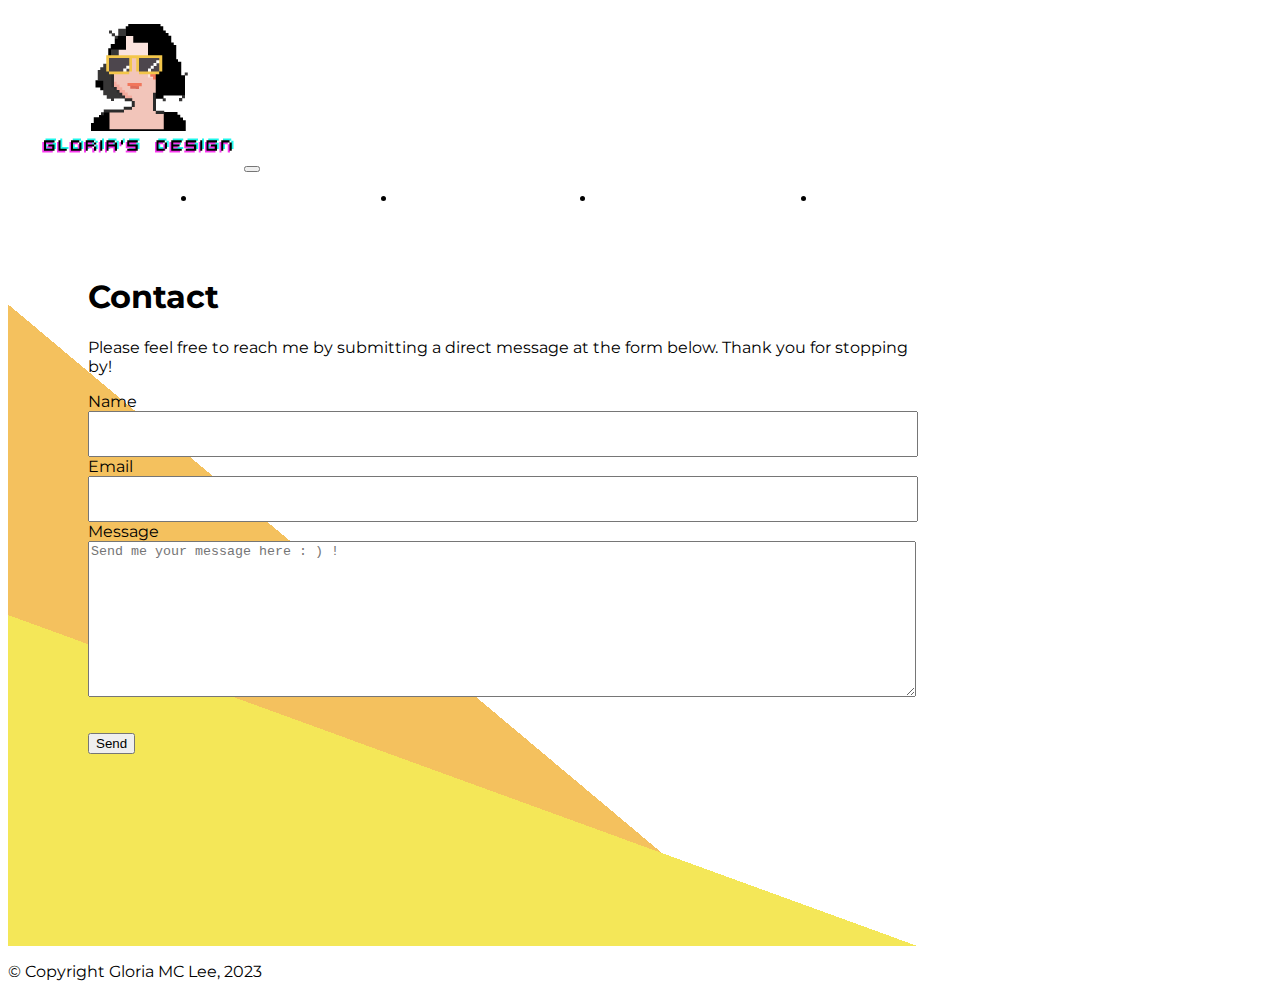
<file: contact-02.html>
<!doctype html>
<html lang="en">

<head>
  <meta charset="utf-8">
  <meta name="viewport" content="width=device-width, initial-scale=1">
  <title>Gloria's Portfolio</title>
    <!-- **** Inserts Google Font Link **** -->
    <link rel="preconnect" href="https://fonts.googleapis.com">
    <link rel="preconnect" href="https://fonts.gstatic.com" crossorigin>
    <link href="https://fonts.googleapis.com/css2?family=Montserrat+Alternates:wght@100;200;300&family=Montserrat:ital,wght@0,100;0,200;0,300;0,500;0,600;0,700;0,800;0,900;1,100;1,200;1,300;1,400;1,500;1,600;1,700;1,800;1,900&display=swap" rel="stylesheet">
       <!-- **** Insert Bootstrap Link **** --> 
    <link href="https://cdn.jsdelivr.net/npm/bootstrap@5.2.0-beta1/dist/css/bootstrap.min.css" rel="stylesheet" integrity="sha384-0evHe/X+R7YkIZDRvuzKMRqM+OrBnVFBL6DOitfPri4tjfHxaWutUpFmBp4vmVor" crossorigin="anonymous">
    <link rel="stylesheet" href="css/main.css">
  </head>
  
  <body>
    
      <!-- **** Header Section **** -->
    <header>
      <!-- ************************************
               Navbar & Hamburger Menu
      ***************************************** -->

      <nav class="navbar navbar-expand-md bg-primary navbar-light text-light">
        <div class="container-lg px-0">
          <a class="navbar-brand mx-auto d-block" href="index.html"><img src="img/gloria-logo-200px.png" alt="Gloria's Design"></a>
          <button class="navbar-toggler p-3 border-0" type="button" data-bs-toggle="collapse" data-bs-target="#navbarSupportedContent" aria-controls="navbarSupportedContent" aria-expanded="false" aria-label="Toggle navigation">
            <span class="navbar-toggler-icon pr-3"></span>
          </button>
          <div class="collapse navbar-collapse" id="navbarSupportedContent">
            <ul class="navbar-nav flex-grow-1 mb-2 mb-lg-0">
              <li class="nav-item">
                <a class="nav-link text-center px-4" aria-current="page" href="index.html">Home</a>
              </li>
              <li class="nav-item">
                <a class="nav-link text-cente px-4" href="about.html">About</a>
              </li>
              <li class="nav-item">
                <a class="nav-link text-center px-4" href="mywork.html">My Work</a>
              </li>
              <li class="nav-item">
                <a class="nav-link text-center px-4" href="contact.html">Contact</a>
              </li>
            </ul>
          </div>
        </div>
      </nav>
  </header>

    <!-- ******************
             Contact
    *********************** -->
  <main class="main-bg">
    <section class="contact text-dark p-5">
      <div class="container-lg">
        <div class="contact-text text-center">
          <h1 class="display-3 fw-light">Contact</h1>
          <p>Please feel free to reach me by submitting a direct message at the form below. Thank you for stopping by!</p>
        </div>
        <div class="form">
          <form id="fcf-form-id" class="fcf-form-class" method="post" action="contact-form-process.php">
            <label for="Name" class="fcf-label">Name</label>
              <div class="fcf-input-group">
                <input type="text" id="Name" name="Name" class="fcf-form-control" required>
              </div>
              <div class="fcf-form-group">
                <label for="Email" class="fcf-label">Email</label>
                <div class="fcf-input-group">
                  <input type="email" id="Email" name="Email" class="fcf-form-control" required>
                </div>
              </div>
              <div class="fcf-form-group">
                <label for="Message" class="fcf-label">Message</label>
                  <div class="fcf-input-group">
                    <textarea id="Message" name="Message" placeholder="Send me your message here : ) !" class="fcf-form-control" rows="6" maxlength="3000" required></textarea>
                  </div>
              </div>
              <div class="fcf-form-group">
                <button type="submit" id="fcf-button" class="fcf-btn fcf-btn-primary fcf-btn-lg fcf-btn-block btn btn-outline-primary btn-primary border rounded-pill p-3 border-primary py-2 px-5">Send</button>
              </div>  
          </form>
        </div>
      </div>
     </section>
  </main>
    <!-- ******************
             Footer
    *********************** -->
    <footer class="bg-primary text-light" id="footermenu">
      <div class="container-lg px-0 mx-auto">
        <ul class="navbar-nav flex-grow-1 mb-2 mb-lg-0">
          <li class="nav-item">
            <a class="nav-link text-center px-4" aria-current="page" href="index.html">Home</a>
          </li>
          <li class="nav-item">
            <a class="nav-link text-cente px-4" href="about.html">About</a>
          </li>
          <li class="nav-item">
            <a class="nav-link text-center px-4" href="mywork.html">My Work</a>
          </li>
          <li class="nav-item">
            <a class="nav-link text-center px-4" href="contact.html">Contact</a>
          </li>
        </ul>
      </div>
      <div class="container-fluid py-3">
        <div class="row">
          <div class="col text-center">
            <p>&copy; Copyright Gloria MC Lee, 2023</p>
            </div>
        </div>
      </div>
    </footer>


  <script src="https://cdn.jsdelivr.net/npm/bootstrap@5.2.0-beta1/dist/js/bootstrap.bundle.min.js" integrity="sha384-pprn3073KE6tl6bjs2QrFaJGz5/SUsLqktiwsUTF55Jfv3qYSDhgCecCxMW52nD2" crossorigin="anonymous"></script>
</body>

</html>
</file>
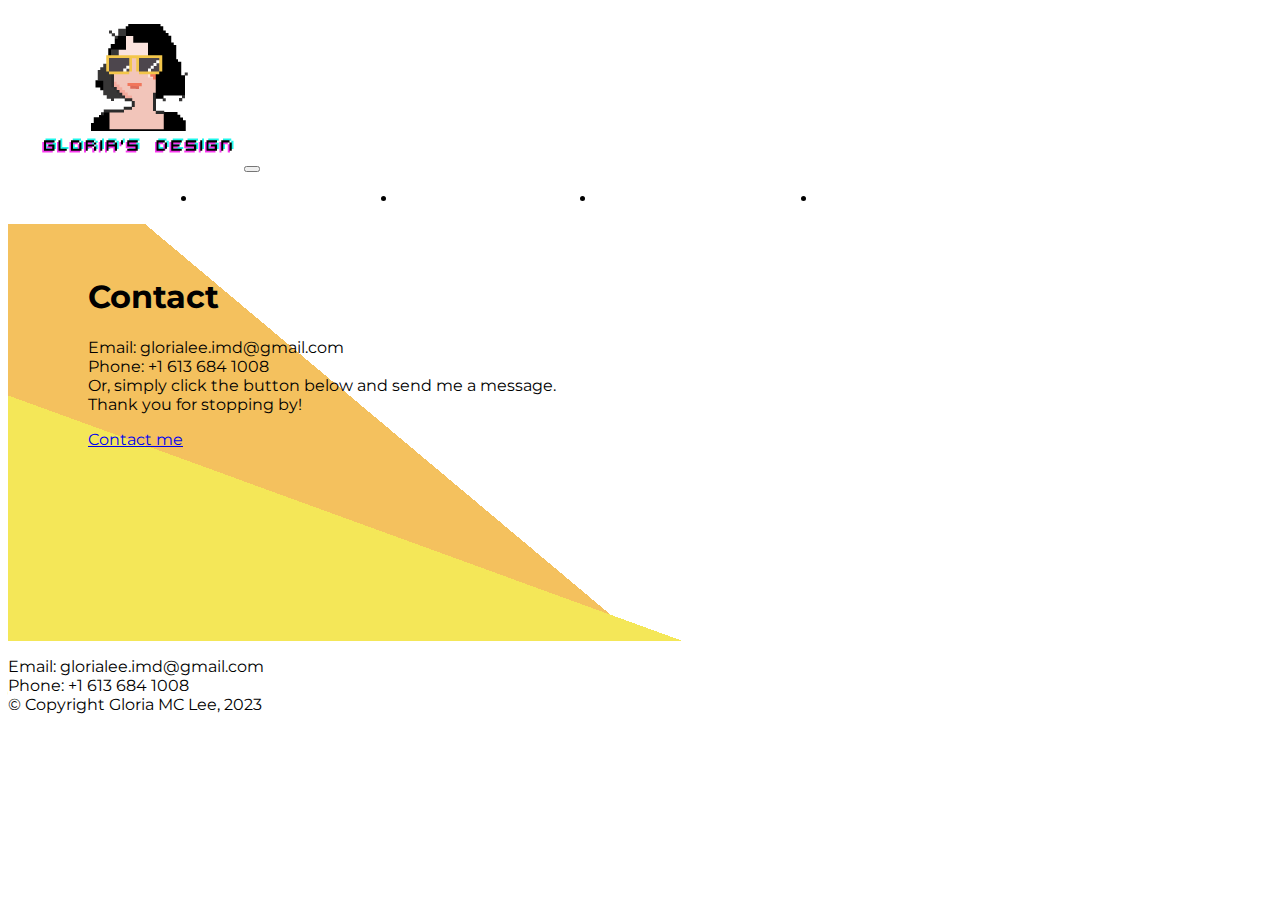
<file: contact.html>
<!doctype html>
<html lang="en">

<head>
  <meta charset="utf-8">
  <meta name="viewport" content="width=device-width, initial-scale=1">
  <title>Gloria's Portfolio</title>
    <!-- **** Inserts Google Font Link **** -->
    <link rel="preconnect" href="https://fonts.googleapis.com">
    <link rel="preconnect" href="https://fonts.gstatic.com" crossorigin>
    <link href="https://fonts.googleapis.com/css2?family=Montserrat+Alternates:wght@100;200;300&family=Montserrat:ital,wght@0,100;0,200;0,300;0,500;0,600;0,700;0,800;0,900;1,100;1,200;1,300;1,400;1,500;1,600;1,700;1,800;1,900&display=swap" rel="stylesheet">
       <!-- **** Insert Bootstrap Link **** --> 
    <link href="https://cdn.jsdelivr.net/npm/bootstrap@5.2.0-beta1/dist/css/bootstrap.min.css" rel="stylesheet" integrity="sha384-0evHe/X+R7YkIZDRvuzKMRqM+OrBnVFBL6DOitfPri4tjfHxaWutUpFmBp4vmVor" crossorigin="anonymous">
    <link rel="stylesheet" href="css/main.css">
  </head>
  
  <body>
    
      <!-- **** Header Section **** -->
    <header>
      <!-- ************************************
               Navbar & Hamburger Menu
      ***************************************** -->

      <nav class="navbar navbar-expand-md bg-primary navbar-light text-light">
        <div class="container-lg px-0">
          <a class="navbar-brand mx-auto d-block" href="index.html"><img src="img/gloria-logo-200px.png" alt="Gloria's Design"></a>
          <button class="navbar-toggler p-3 border-0" type="button" data-bs-toggle="collapse" data-bs-target="#navbarSupportedContent" aria-controls="navbarSupportedContent" aria-expanded="false" aria-label="Toggle navigation">
            <span class="navbar-toggler-icon pr-3"></span>
          </button>
          <div class="collapse navbar-collapse" id="navbarSupportedContent">
            <ul class="navbar-nav flex-grow-1 mb-2 mb-lg-0">
              <li class="nav-item">
                <a class="nav-link text-center px-4" aria-current="page" href="index.html">Home</a>
              </li>
              <li class="nav-item">
                <a class="nav-link text-cente px-4" href="about.html">About</a>
              </li>
              <li class="nav-item">
                <a class="nav-link text-center px-4" href="mywork.html">My Work</a>
              </li>
              <li class="nav-item">
                <a class="nav-link text-center px-4" href="contact.html">Contact</a>
              </li>
            </ul>
          </div>
        </div>
      </nav>
  </header>

    <!-- ******************
             Contact
    *********************** -->
  <main class="main-bg">
    <section class="contact text-dark p-5">
      <div class="container-lg">
        <div class="contact-text text-center">
          <h1 class="display-3 fw-light">Contact</h1>
          <p>Email: glorialee.imd@gmail.com<br>
            Phone: +1 613 684 1008<br>
            Or, simply click the button below and send me a message.<br>
            Thank you for stopping by!</p>
        </div>
        <div class="text-center">
            <a href="mailto:glorialee.imd@gmail.com" class="btn btn-outline-primary btn-primary border rounded-pill p-3 border-primary py-2 px-5">Contact me</a>
        </div>
      </div>
     </section>
  </main>
    <!-- ******************
             Footer
    *********************** -->
    <footer class="bg-primary text-light" id="footermenu">
      <div class="container-lg px-0 mx-auto">
        <ul class="navbar-nav flex-grow-1 mb-2 mb-lg-0">
          <li class="nav-item">
            <a class="nav-link text-center px-4" aria-current="page" href="index.html">Home</a>
          </li>
          <li class="nav-item">
            <a class="nav-link text-cente px-4" href="about.html">About</a>
          </li>
          <li class="nav-item">
            <a class="nav-link text-center px-4" href="mywork.html">My Work</a>
          </li>
          <li class="nav-item">
            <a class="nav-link text-center px-4" href="contact.html">Contact</a>
          </li>
        </ul>
      </div>
      <div class="container-fluid py-3">
        <div class="row">
          <div class="col text-center">
            <p>Email: glorialee.imd@gmail.com<br>
              Phone: +1 613 684 1008<br>&copy; Copyright Gloria MC Lee, 2023</p>
            </div>
        </div>
      </div>
    </footer>


  <script src="https://cdn.jsdelivr.net/npm/bootstrap@5.2.0-beta1/dist/js/bootstrap.bundle.min.js" integrity="sha384-pprn3073KE6tl6bjs2QrFaJGz5/SUsLqktiwsUTF55Jfv3qYSDhgCecCxMW52nD2" crossorigin="anonymous"></script>
</body>

</html>
</file>
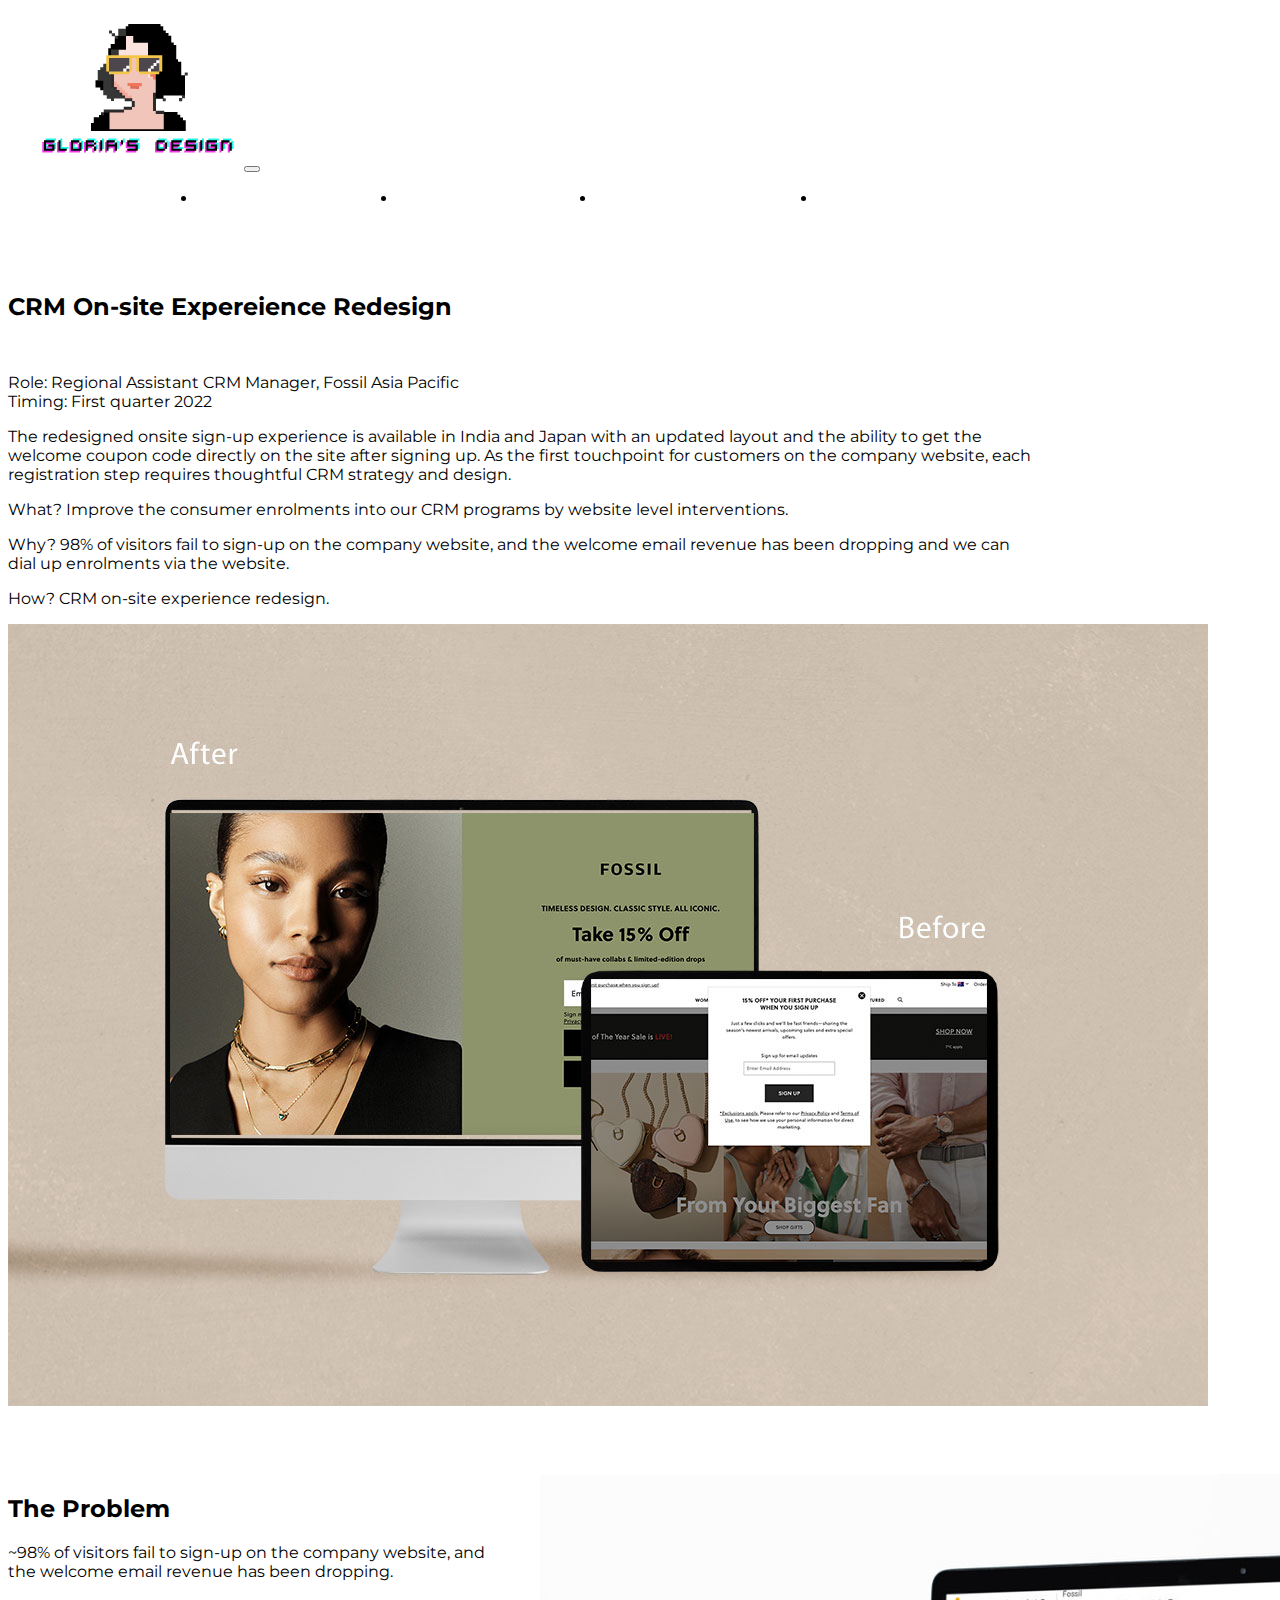
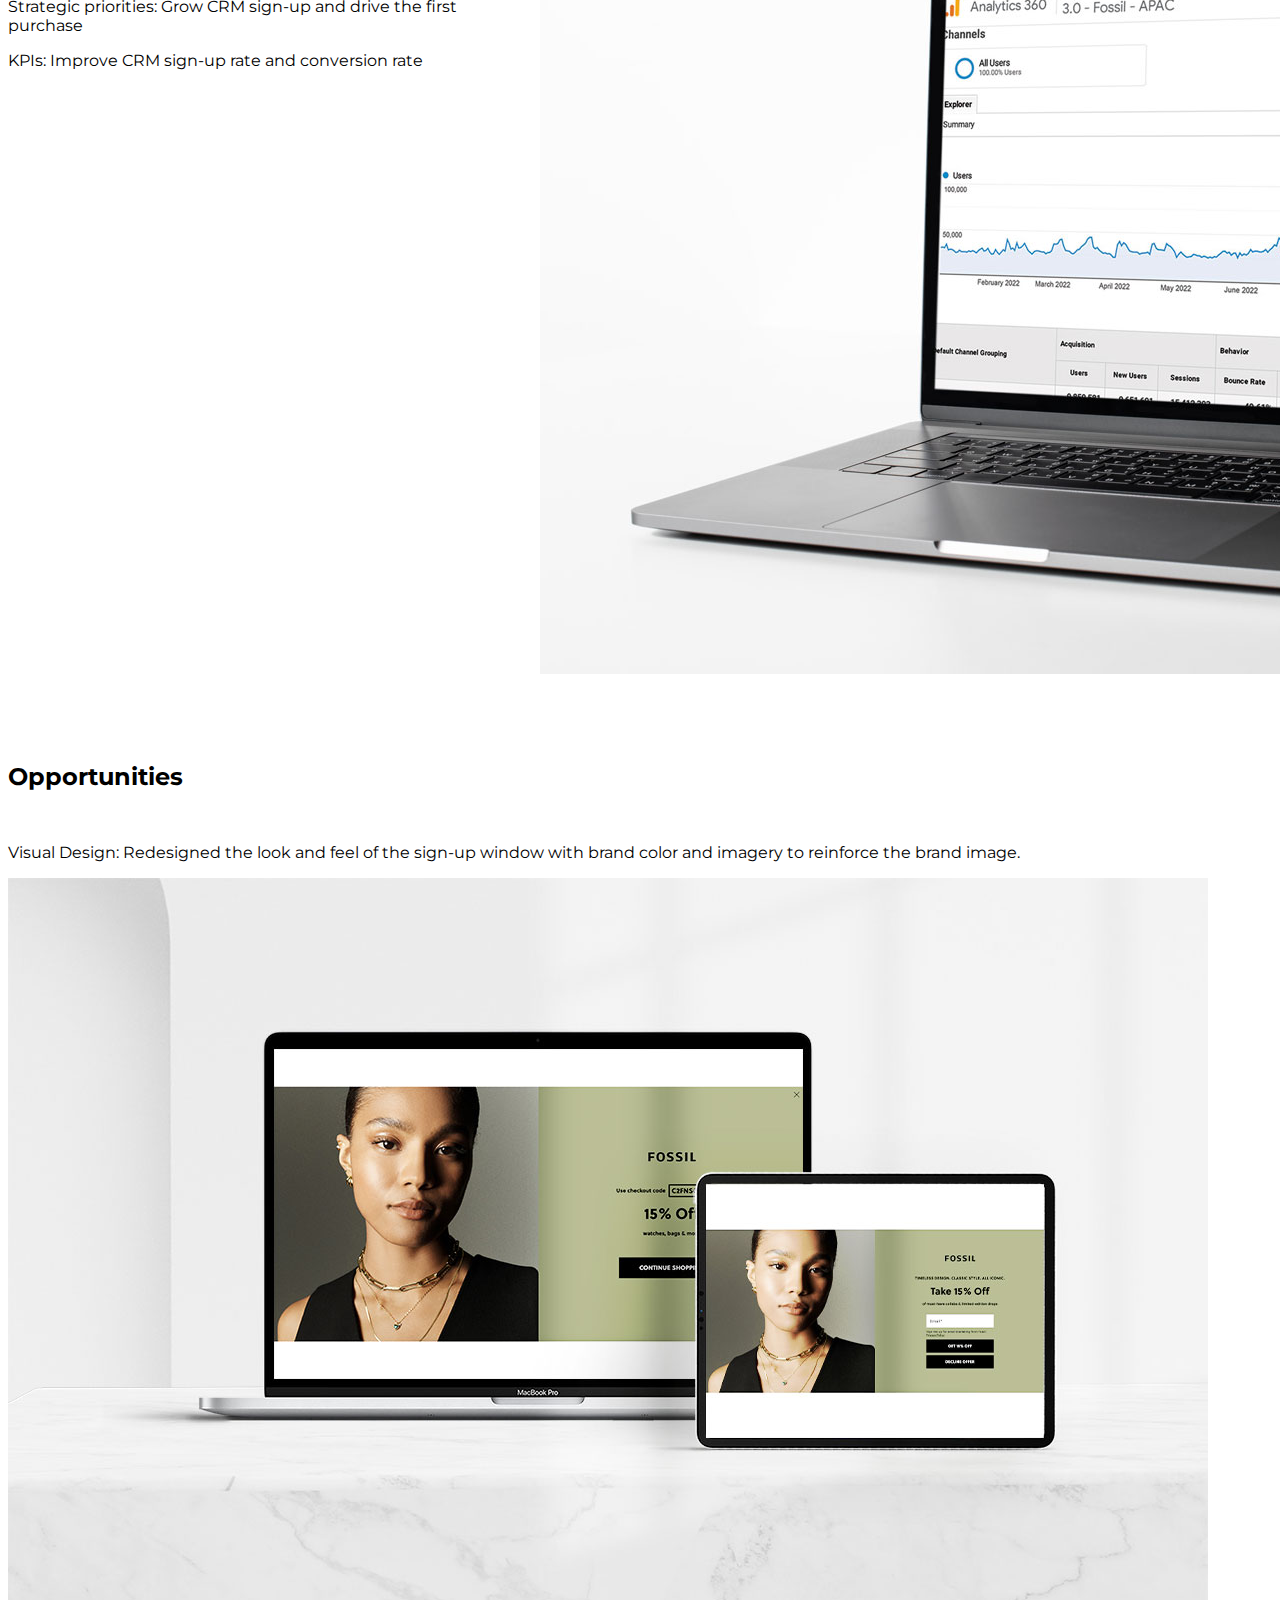
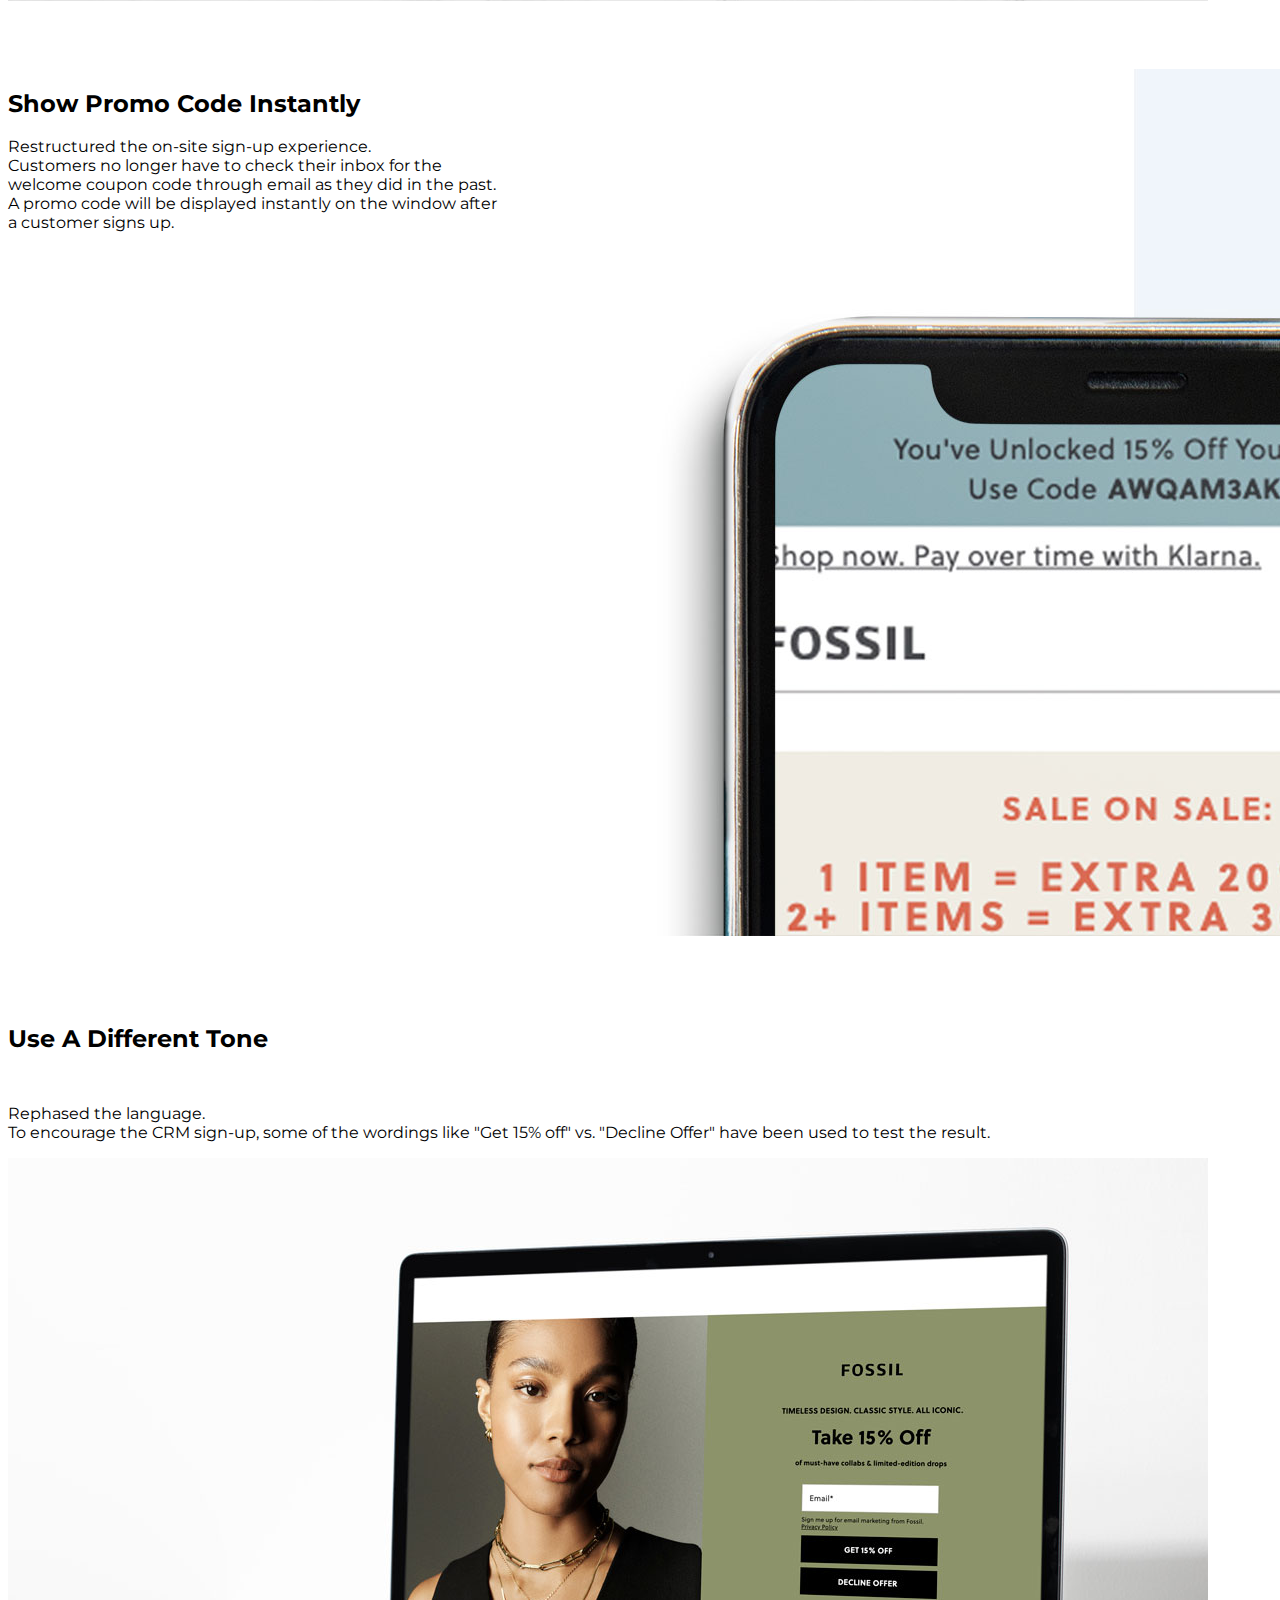
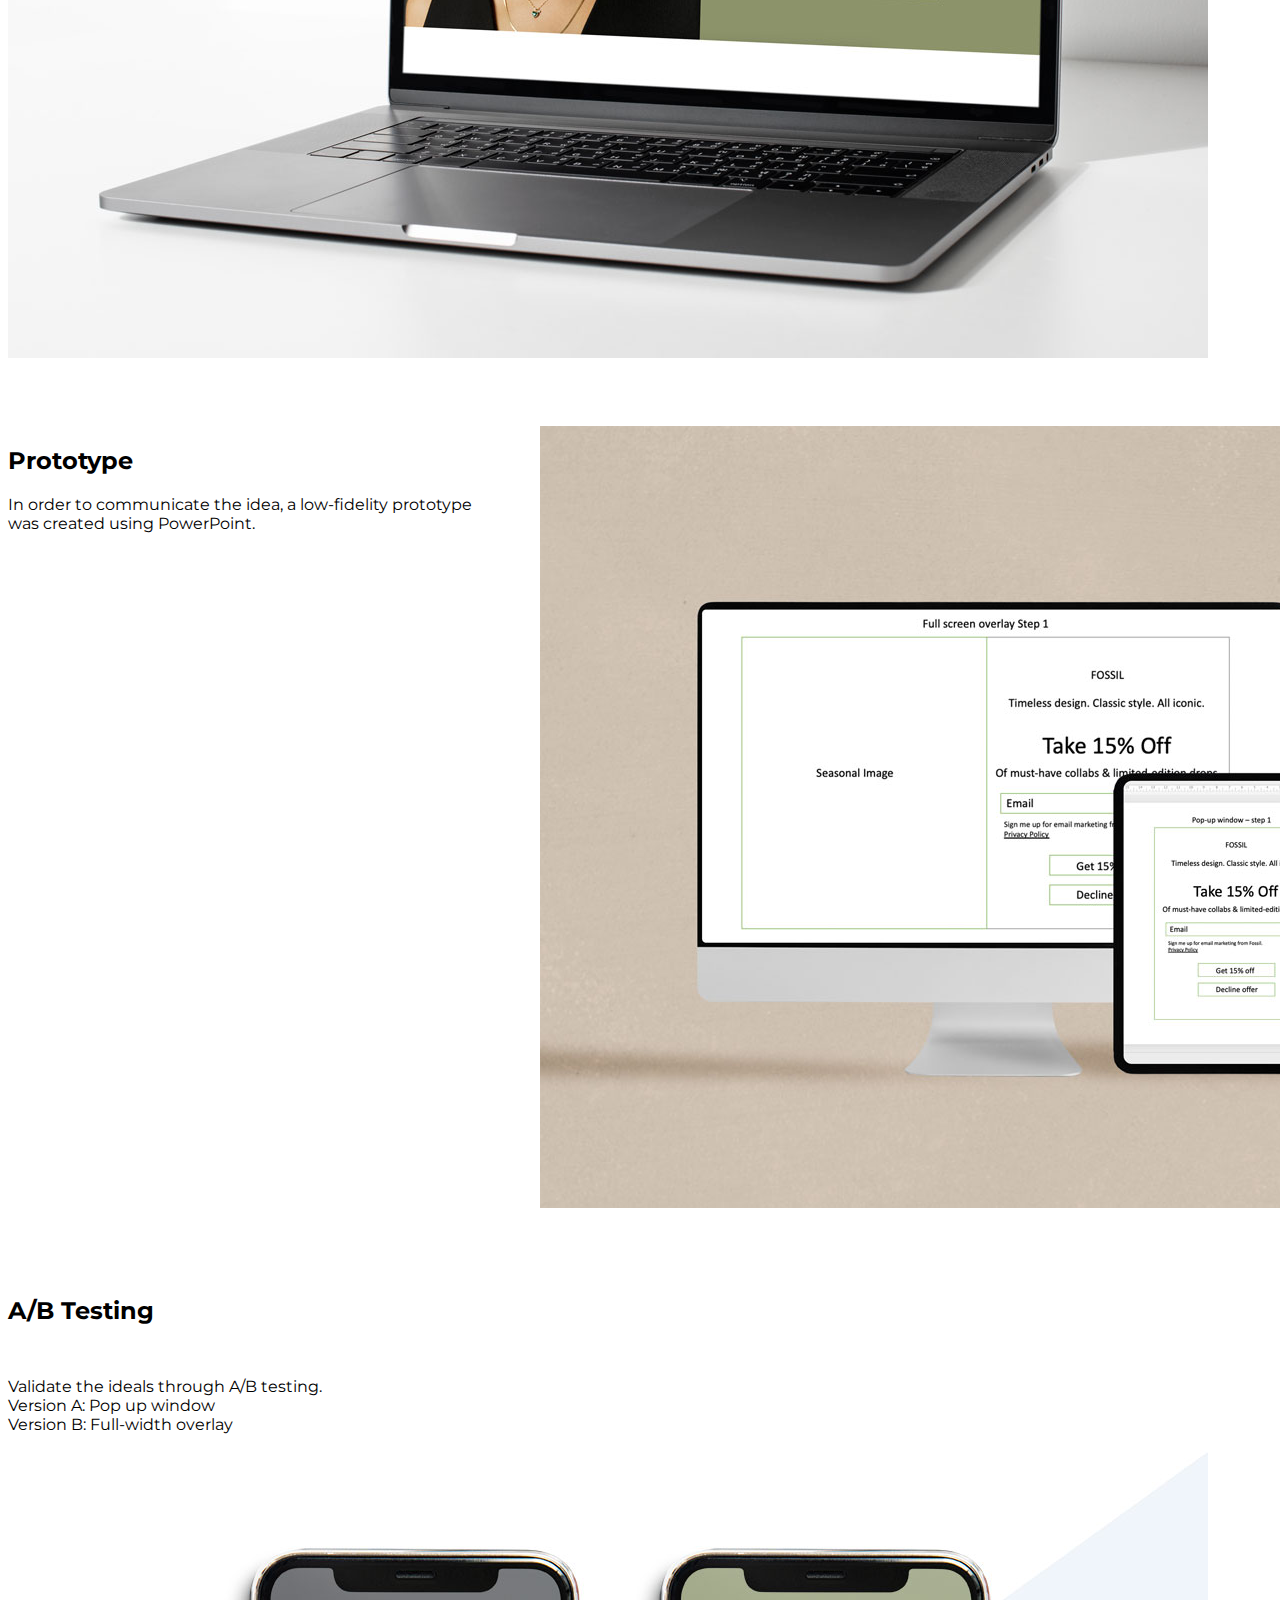
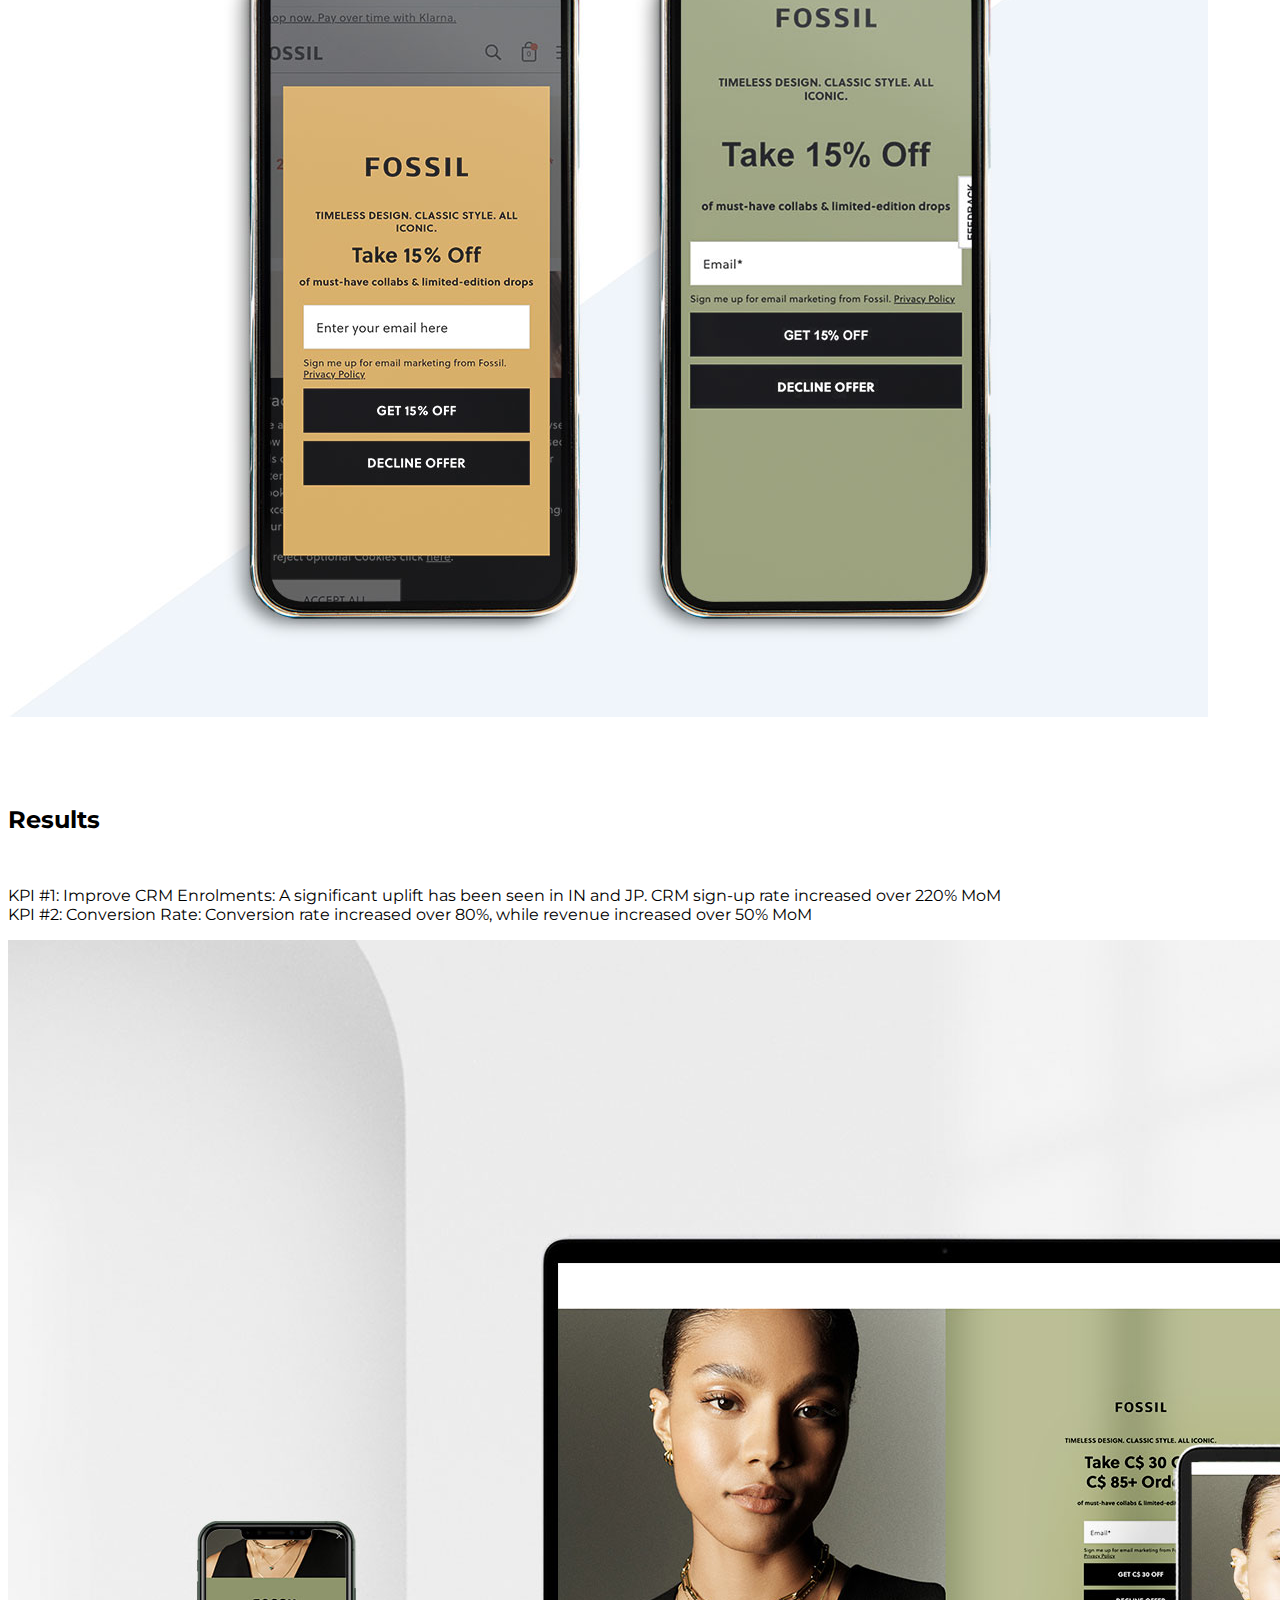
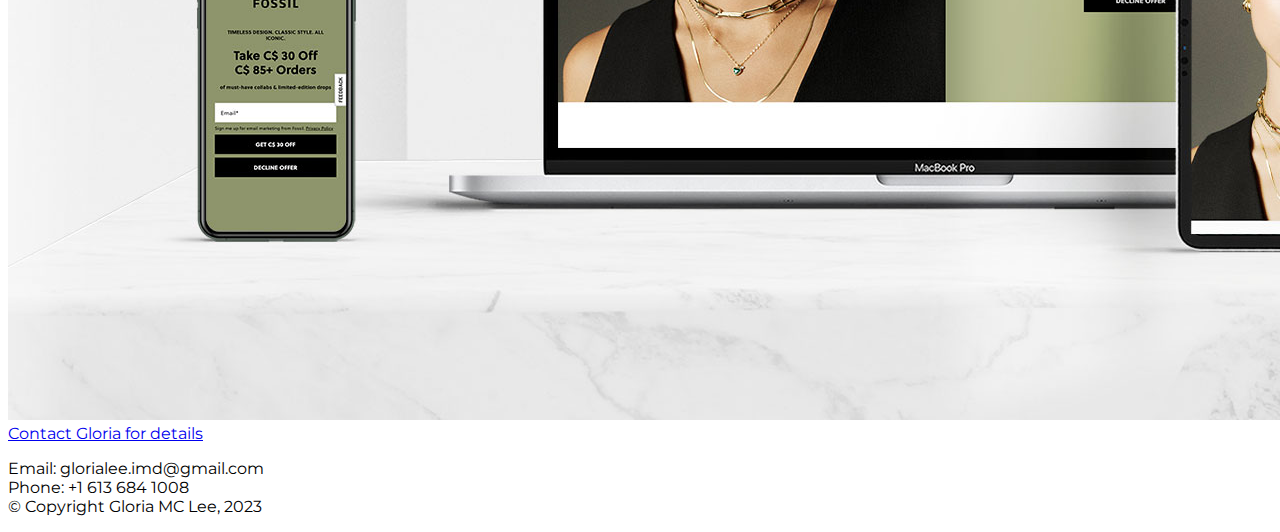
<file: crm-activation.html>
<!doctype html>
<html lang="en">

<head>
  <meta charset="utf-8">
  <meta name="viewport" content="width=device-width, initial-scale=1">
  <title>Gloria's Portfolio</title>
    <!-- **** Inserts Google Font Link **** -->
    <link rel="preconnect" href="https://fonts.googleapis.com">
    <link rel="preconnect" href="https://fonts.gstatic.com" crossorigin>
    <link href="https://fonts.googleapis.com/css2?family=Montserrat+Alternates:wght@100;200;300&family=Montserrat:ital,wght@0,100;0,200;0,300;0,500;0,600;0,700;0,800;0,900;1,100;1,200;1,300;1,400;1,500;1,600;1,700;1,800;1,900&display=swap" rel="stylesheet">
       <!-- **** Insert Bootstrap Link **** --> 
    <link href="https://cdn.jsdelivr.net/npm/bootstrap@5.2.0-beta1/dist/css/bootstrap.min.css" rel="stylesheet" integrity="sha384-0evHe/X+R7YkIZDRvuzKMRqM+OrBnVFBL6DOitfPri4tjfHxaWutUpFmBp4vmVor" crossorigin="anonymous">
    <link rel="stylesheet" href="css/main.css">
  </head>
  
  <body>
    
      <!-- **** Header Section **** -->
    <header>
      <!-- ************************************
               Navbar & Hamburger Menu
      ***************************************** -->

      <nav class="navbar navbar-expand-md bg-primary navbar-light text-light">
        <div class="container-lg px-0">
          <a class="navbar-brand mx-auto d-block" href="index.html"><img src="img/gloria-logo-200px.png" alt="Gloria's Design"></a>
          <button class="navbar-toggler p-3 border-0" type="button" data-bs-toggle="collapse" data-bs-target="#navbarSupportedContent" aria-controls="navbarSupportedContent" aria-expanded="false" aria-label="Toggle navigation">
            <span class="navbar-toggler-icon pr-3"></span>
          </button>
          <div class="collapse navbar-collapse" id="navbarSupportedContent">
            <ul class="navbar-nav flex-grow-1 mb-2 mb-lg-0">
              <li class="nav-item">
                <a class="nav-link text-center px-4" aria-current="page" href="index.html">Home</a>
              </li>
              <li class="nav-item">
                <a class="nav-link text-cente px-4" href="about.html">About</a>
              </li>
              <li class="nav-item">
                <a class="nav-link text-center px-4" href="mywork.html">My Work</a>
              </li>
              <li class="nav-item">
                <a class="nav-link text-center px-4" href="contact.html">Contact</a>
              </li>
            </ul>
          </div>
        </div>
      </nav>
  </header>

    <!-- ******************
             My Work
    *********************** -->
    <main>
      <section class="mywork text-dark p-5">
    <!-- **********************************
            CRM Activation Redesign 
    *************************************** -->
        <div class="container-lg text-center">
          <div class="mywork-text">
            <h2 class="display-4" id="work-game-development">CRM On-site Expereience Redesign</h2>
            <p>Role: Regional Assistant CRM Manager, Fossil Asia Pacific<br>
                Timing: First quarter 2022</p>
            <p>The redesigned onsite sign-up experience is available in India and Japan with an updated layout and the ability to get the welcome coupon code directly on the site after signing up. As the first touchpoint for customers on the company website, each registration step requires thoughtful CRM strategy and design.</p>
            <p>What? 
            Improve the consumer enrolments into our CRM programs by website level interventions.</p>
            <p>Why? 
            98% of visitors fail to sign-up on the company website, and the welcome email revenue has been dropping and we can dial up enrolments via the website.</p>
            <p>How? 
            CRM on-site experience redesign.</p>
          </div>
          <div class="mywork-img">
            <img class="mw-100 mx-auto d-block" src="img/before-after.jpg" alt="Project Management - Fossil Group">
          </div>
        </div>
    <!-- **********************************
             The Problem
    *************************************** -->
        <div class="container-lg text-center">
          <div class="mywork-text">
            <h2 class="display-4" id="work-campaign-management">The Problem</h2>
            <p>~98% of visitors fail to sign-up on the company website, and the welcome email revenue has been dropping.</p>
            <p>Strategic priorities: Grow CRM sign-up and drive the first purchase</p>
            <p>KPIs: Improve CRM sign-up rate and conversion rate</p>
          </div>
          <div class="mywork-img">
            <img class="mw-100 mx-auto d-block" src="img/GA-mock-up.jpg" alt="Email Marketing - Fossil Group">
          </div>
        </div>
      <!-- **********************************
             Opportunities 01
    *************************************** -->
    <div class="container-lg text-center">
      <div class="mywork-text">
        <h2 class="display-4" id="work-crm-activation">Opportunities</h2>
        <p>Visual Design: Redesigned the look and feel of the sign-up window with brand color and imagery to reinforce the brand image.
        </p>
      </div>
      <div class="mywork-img">
        <img class="mw-100 mx-auto d-block" src="img/CRM-activation-UX-mockup.jpg" alt="Email Marketing - Fossil Group">
      </div>
    </div>
    <!-- **********************************
             Opportunities 02
    *************************************** -->
          <div class="container-lg text-center">
            <div class="mywork-text">
              <h2 class="display-4" id="work-website-development">Show Promo Code Instantly</h2>
              <p>Restructured the on-site sign-up experience.<br>

                Customers no longer have to check their inbox for the welcome coupon code through email as they did in the past. A promo code will be displayed instantly on the window after a customer signs up.
              </p>
            </div>
            <div class="mywork-img">
              <img class="mw-100 mx-auto d-block" src="img/display-promo-code.jpg" alt="Website Redesign">
            </div>
          </div>
    <!-- **********************************
             Opportunities 03
    *************************************** -->
          <div class="container-lg text-center">
            <div class="mywork-text">
              <h2 class="display-4" id="work-mobile-app-redesign">Use A Different Tone</h2>
              <p>Rephased the language.<br>
                
                To encourage the CRM sign-up, some of the wordings like "Get 15% off" vs. "Decline Offer" have been used to test the result. 
            </p>
            </div>
            <div class="mywork-img">
              <img class="mw-100 mx-auto d-block" src="img/CRM-activation-UX-rephase.jpg" alt="Responsive HTML Development">
            </div>
          </div>
    <!-- **********************************
            Prototype 
    *************************************** -->
    <div class="container-lg text-center">
        <div class="mywork-text">
          <h2 class="display-4" id="work-game-development">Prototype</h2>
          <p>In order to communicate the idea, a low-fidelity prototype was created using PowerPoint.</p>
          
        </div>
        <div class="mywork-img">
          <img class="mw-100 mx-auto d-block" src="img/CRM-activation-UX-prototype.jpg" alt="Project Management - Fossil Group">
        </div>
      </div>
  <!-- **********************************
           A/B Testing
  *************************************** -->
      <div class="container-lg text-center">
        <div class="mywork-text">
          <h2 class="display-4" id="work-campaign-management">A/B Testing</h2>
          <p>Validate the ideals through A/B testing.<br>
            Version A: Pop up window<br>
            Version B: Full-width overlay</p>
        </div>
        <div class="mywork-img">
          <img class="mw-100 mx-auto d-block" src="img/AB-testing.jpg" alt="Email Marketing - Fossil Group">
        </div>
      </div>
    <!-- **********************************
           Results
  *************************************** -->
  <div class="container-lg text-center">
    <div class="mywork-text">
      <h2 class="display-4" id="work-crm-activation">Results</h2>
      <p>KPI #1: Improve CRM Enrolments: A significant uplift has been seen in IN and JP. CRM sign-up rate increased over 220% MoM<br>
         KPI #2: Conversion Rate: Conversion rate increased over 80%, while revenue increased over 50% MoM
        </p>
    </div>
    <div class="mywork-img">
      <img class="mw-100 mx-auto d-block" src="img/CRM-activation-UX.jpg" alt="Email Marketing - Fossil Group">
    </div>
  </div>
  
        <div class="round-cta py-5 text-center">
          <a href="contact.html" class="btn btn-outline-primary btn-primary border rounded-pill border-primary px-5 py-2">Contact Gloria for details</a>
        </div>
      </section>
    </main>
    <!-- ******************
             Footer
    *********************** -->
    <footer class="bg-primary text-light" id="footermenu">
      <div class="container-lg px-0 mx-auto">
        <ul class="navbar-nav flex-grow-1 mb-2 mb-lg-0">
          <li class="nav-item">
            <a class="nav-link text-center px-4" aria-current="page" href="index.html">Home</a>
          </li>
          <li class="nav-item">
            <a class="nav-link text-cente px-4" href="about.html">About</a>
          </li>
          <li class="nav-item">
            <a class="nav-link text-center px-4" href="mywork.html">My Work</a>
          </li>
          <li class="nav-item">
            <a class="nav-link text-center px-4" href="contact.html">Contact</a>
          </li>
        </ul>
      </div>
      <div class="container-fluid py-3">
        <div class="row">
          <div class="col text-center">
            <p>Email: glorialee.imd@gmail.com<br>
              Phone: +1 613 684 1008<br>&copy; Copyright Gloria MC Lee, 2023</p>
            </div>
        </div>
      </div>
    </footer>


  <script src="https://cdn.jsdelivr.net/npm/bootstrap@5.2.0-beta1/dist/js/bootstrap.bundle.min.js" integrity="sha384-pprn3073KE6tl6bjs2QrFaJGz5/SUsLqktiwsUTF55Jfv3qYSDhgCecCxMW52nD2" crossorigin="anonymous"></script>
</body>

</html>
</file>
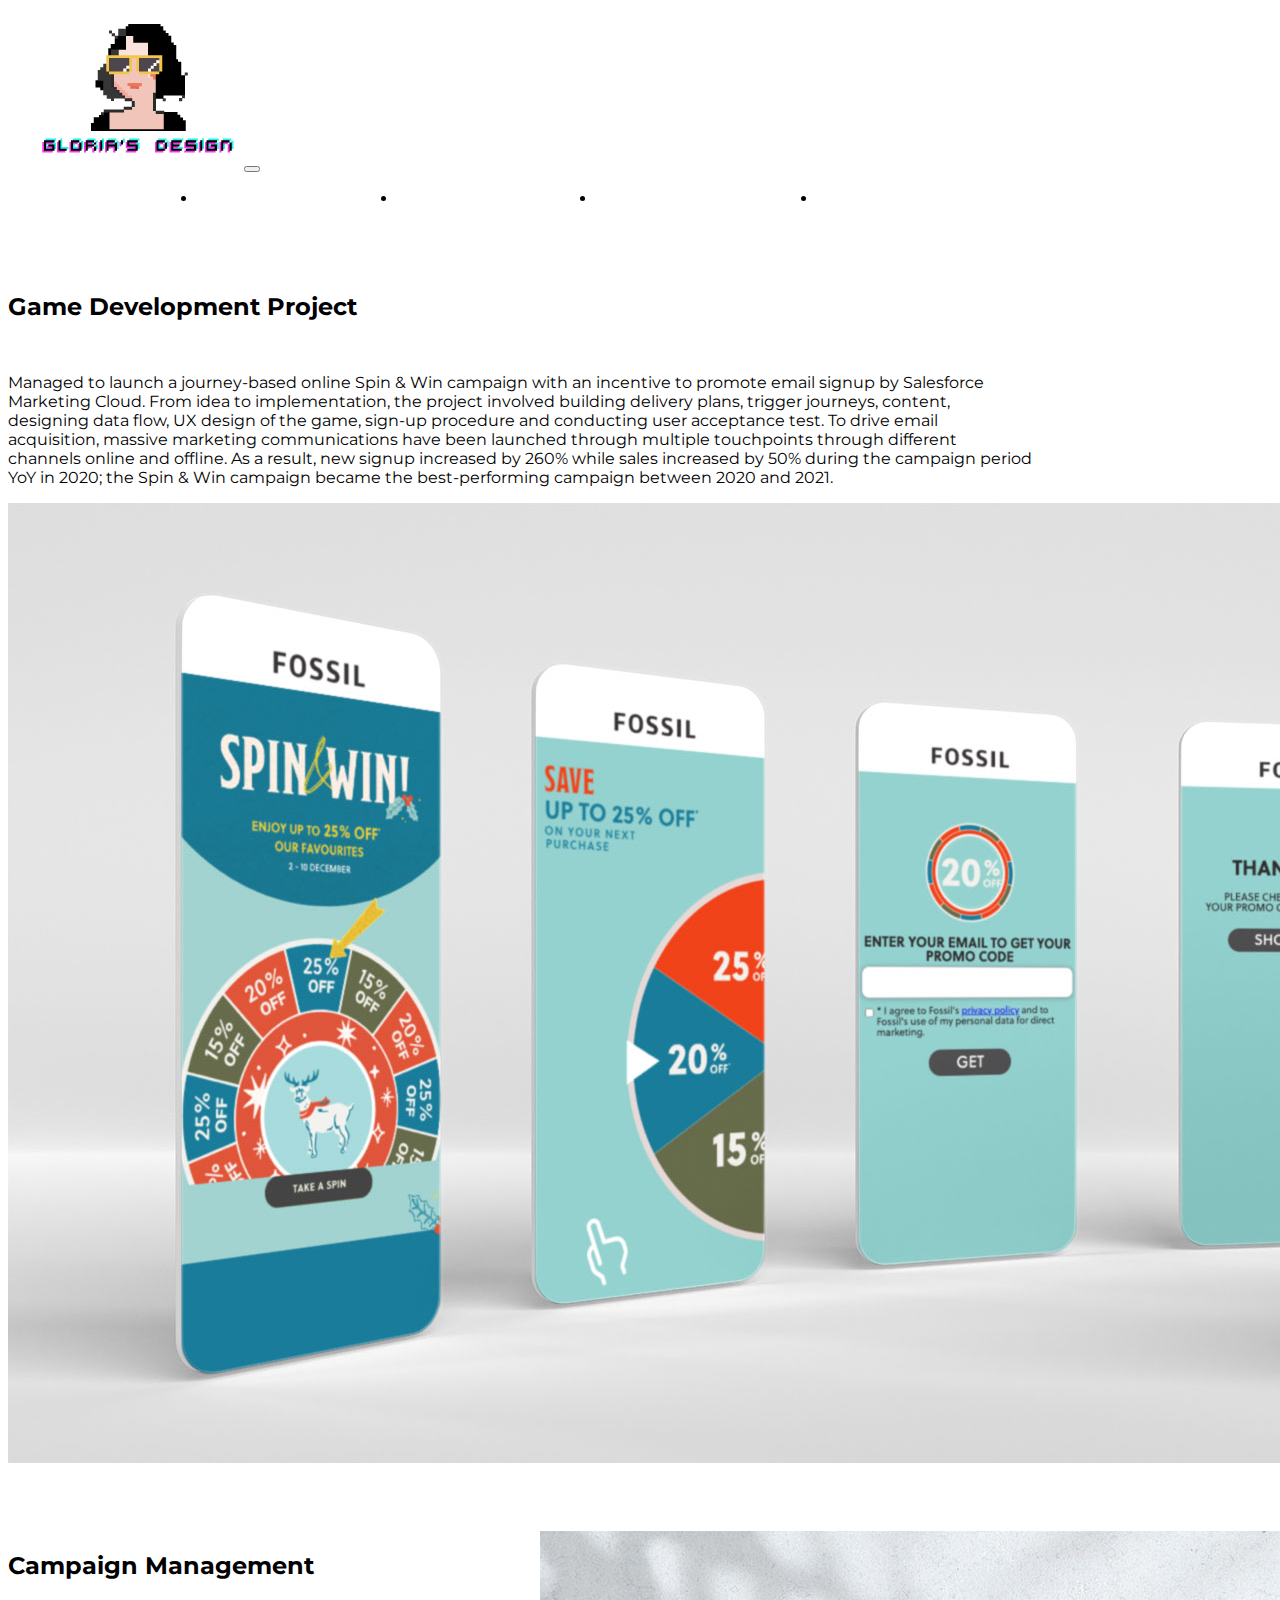
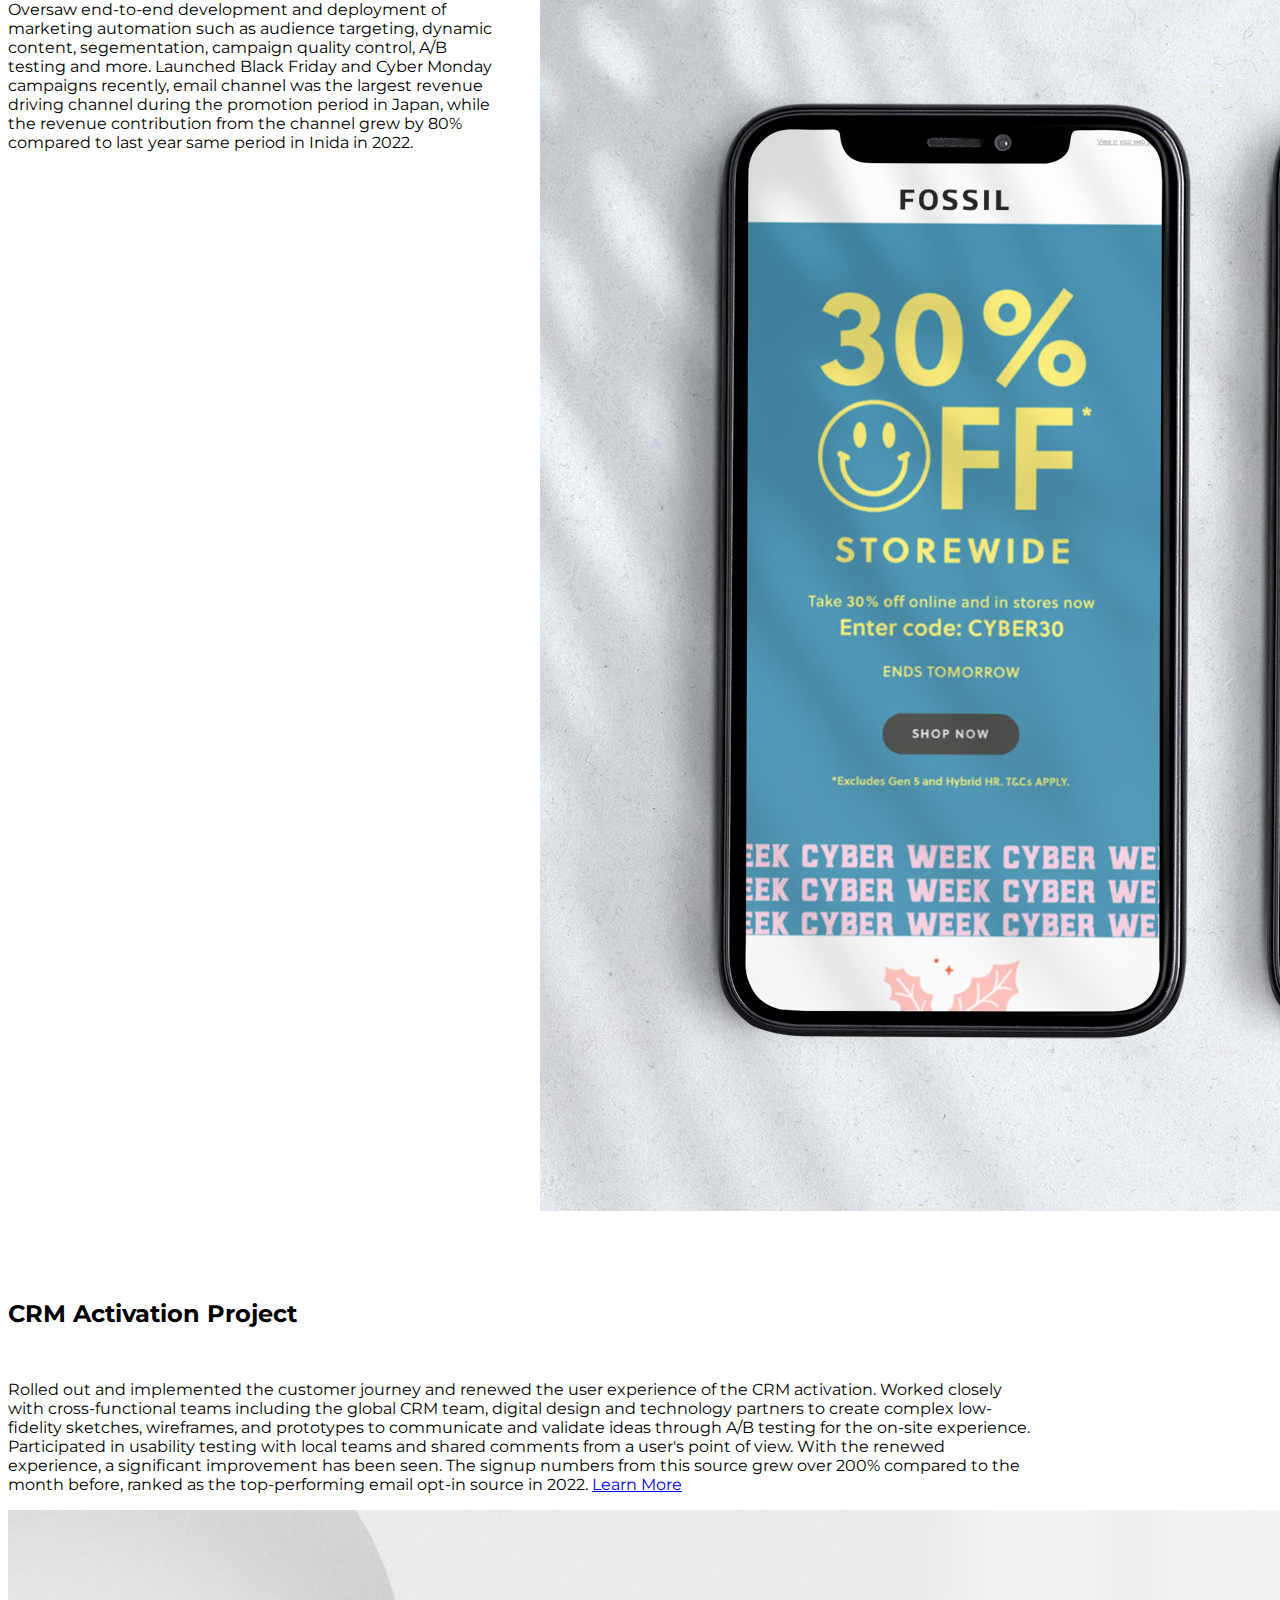
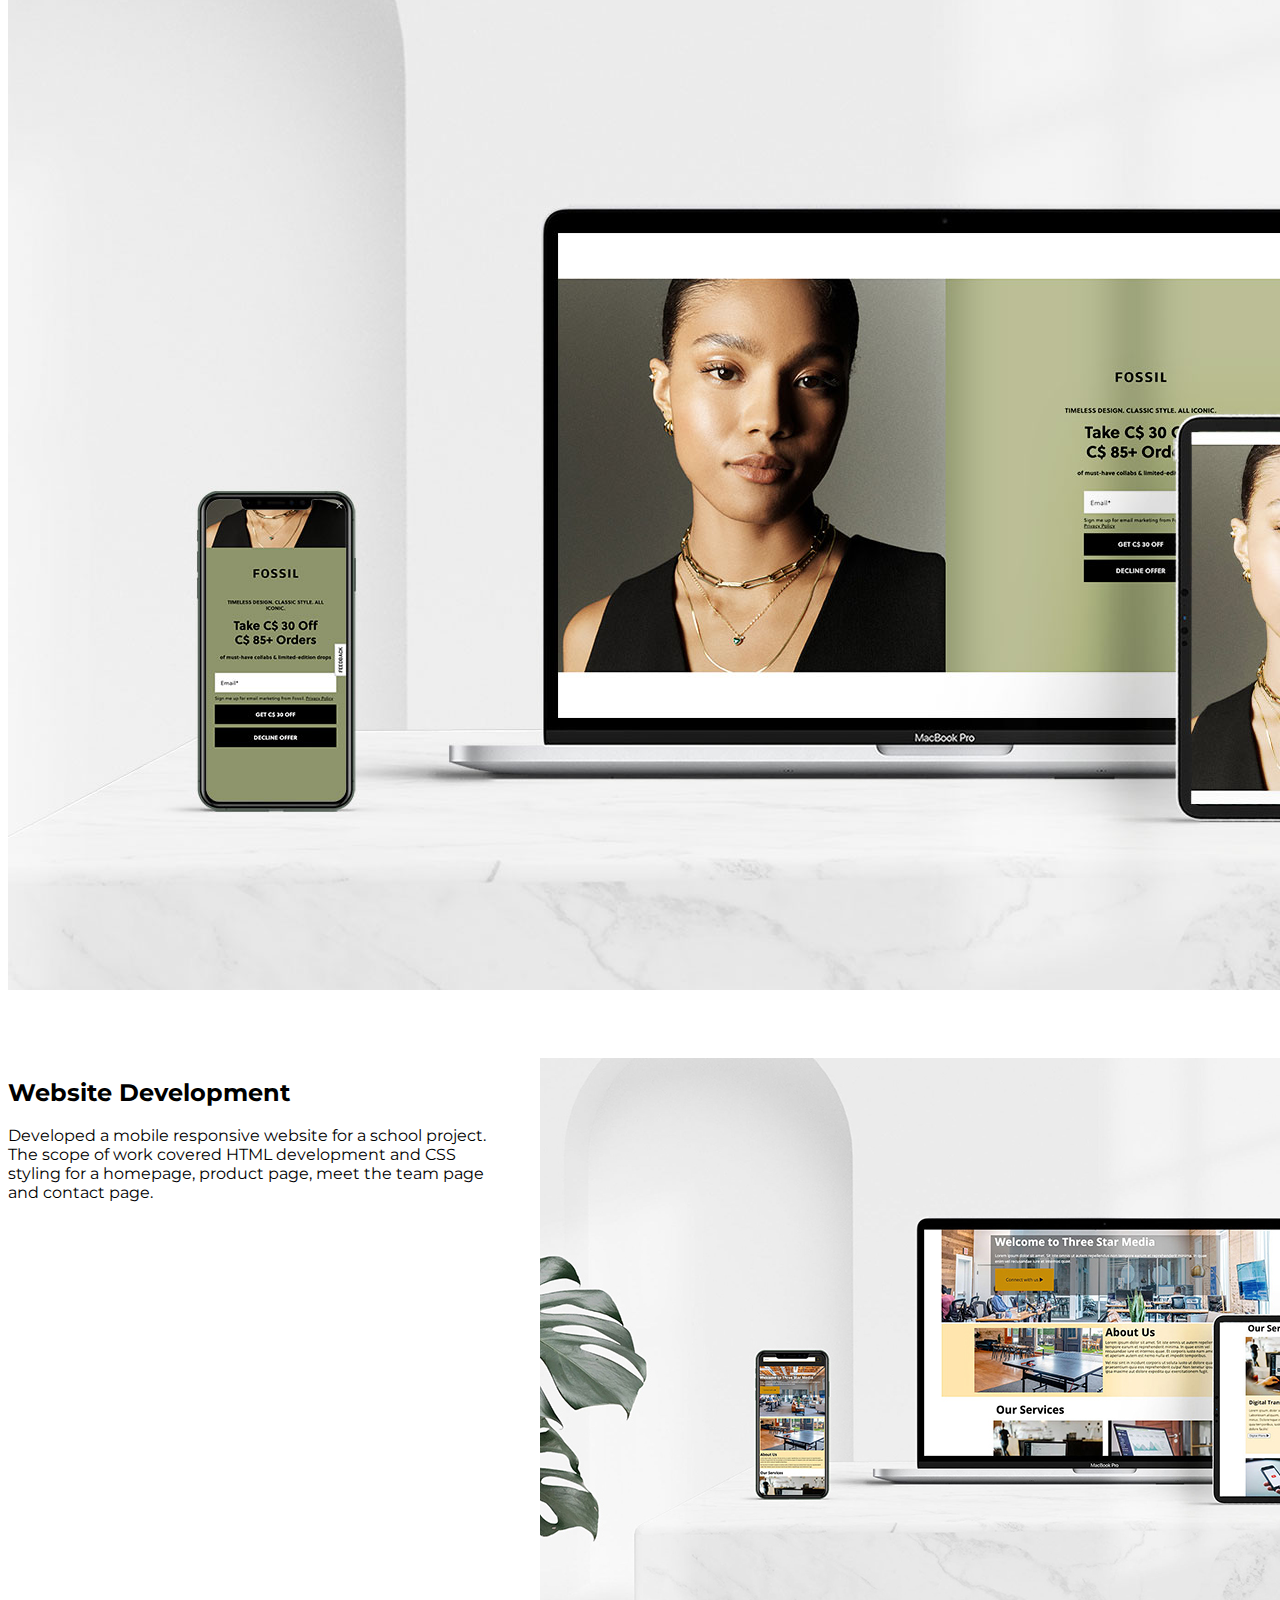
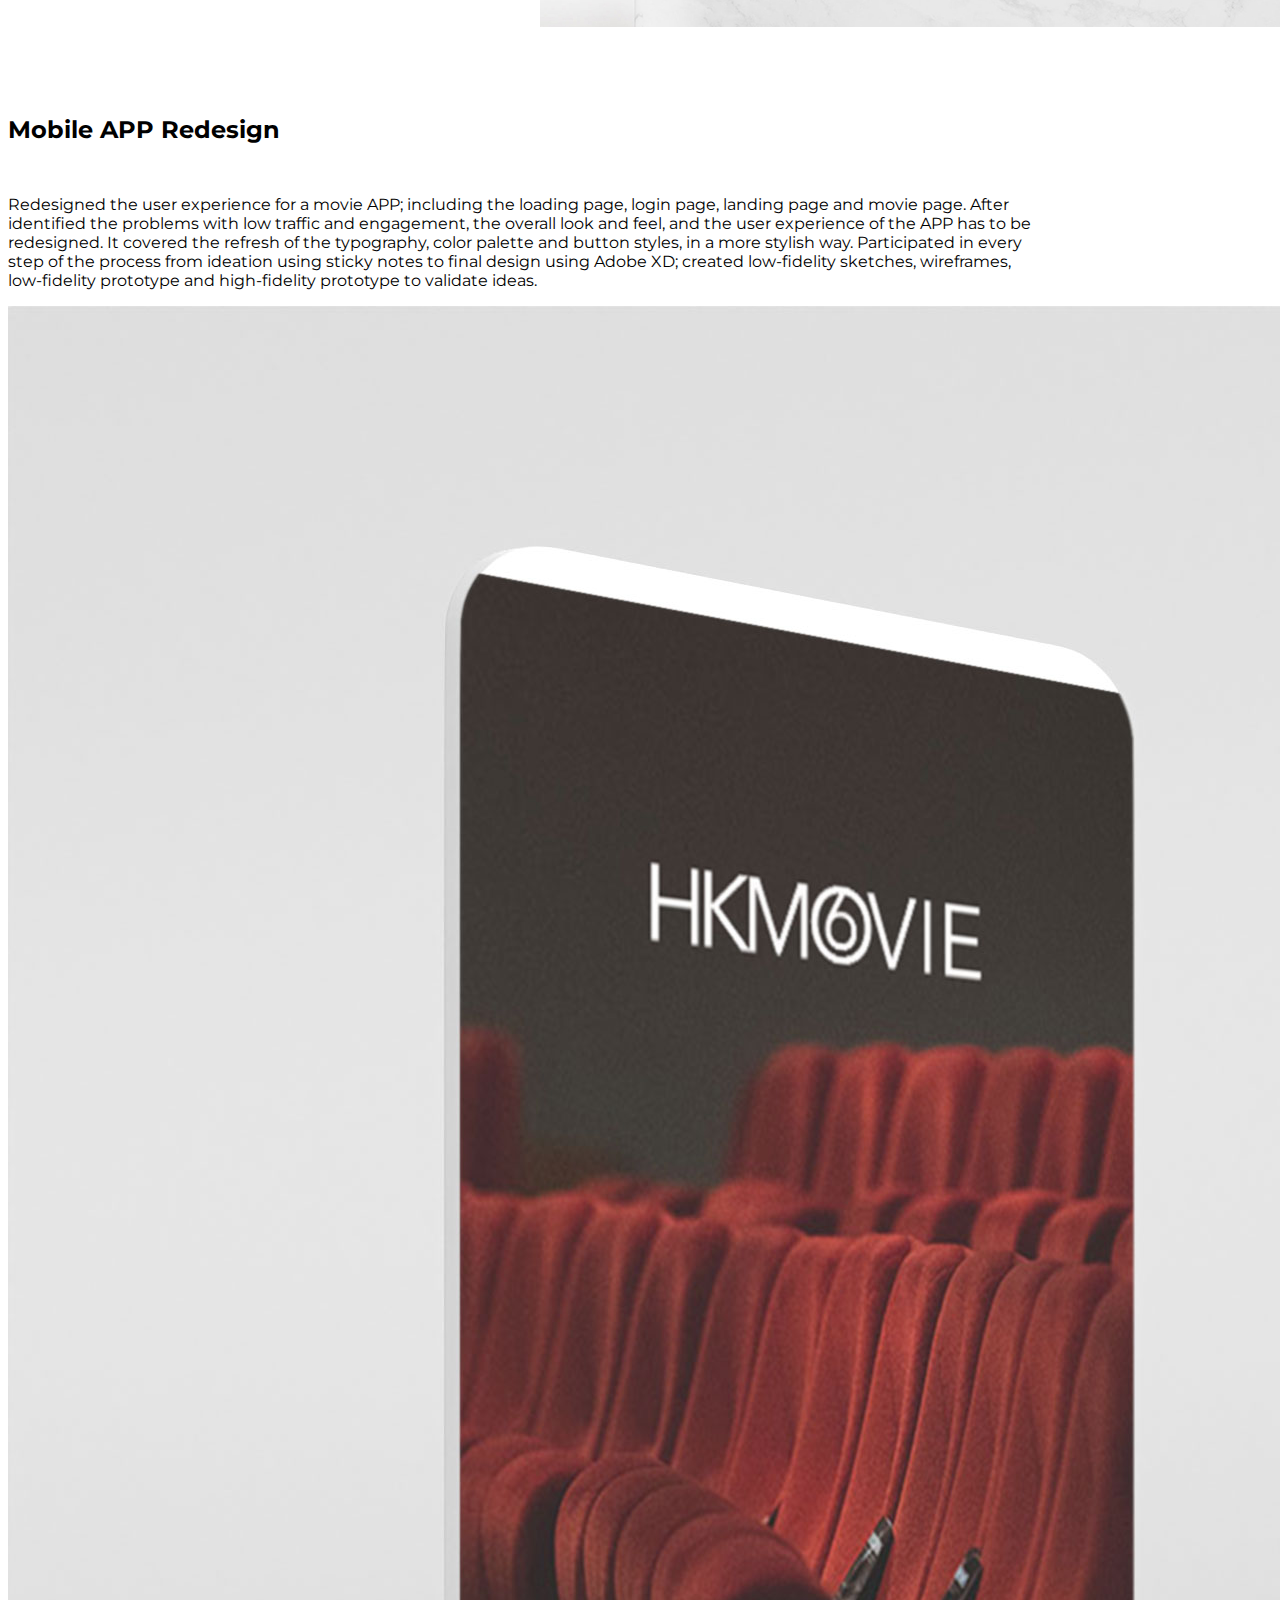
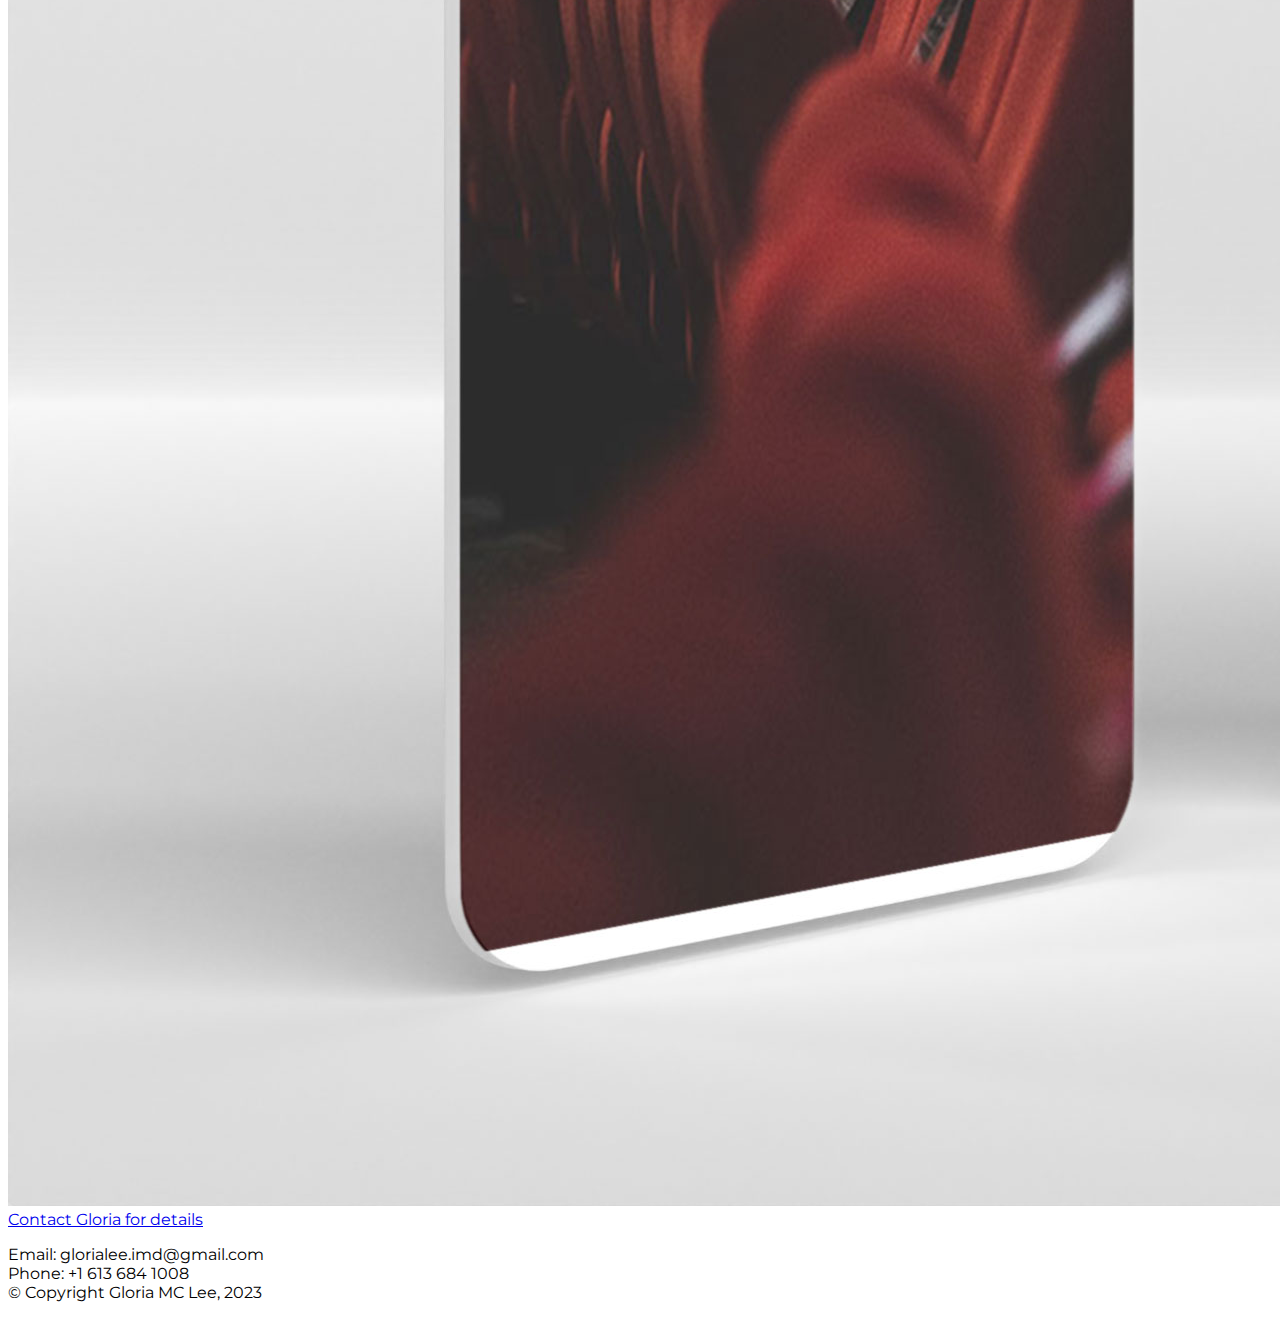
<file: mywork.html>
<!doctype html>
<html lang="en">

<head>
  <meta charset="utf-8">
  <meta name="viewport" content="width=device-width, initial-scale=1">
  <title>Gloria's Portfolio</title>
    <!-- **** Inserts Google Font Link **** -->
    <link rel="preconnect" href="https://fonts.googleapis.com">
    <link rel="preconnect" href="https://fonts.gstatic.com" crossorigin>
    <link href="https://fonts.googleapis.com/css2?family=Montserrat+Alternates:wght@100;200;300&family=Montserrat:ital,wght@0,100;0,200;0,300;0,500;0,600;0,700;0,800;0,900;1,100;1,200;1,300;1,400;1,500;1,600;1,700;1,800;1,900&display=swap" rel="stylesheet">
       <!-- **** Insert Bootstrap Link **** --> 
    <link href="https://cdn.jsdelivr.net/npm/bootstrap@5.2.0-beta1/dist/css/bootstrap.min.css" rel="stylesheet" integrity="sha384-0evHe/X+R7YkIZDRvuzKMRqM+OrBnVFBL6DOitfPri4tjfHxaWutUpFmBp4vmVor" crossorigin="anonymous">
    <link rel="stylesheet" href="css/main.css">
  </head>
  
  <body>
    
      <!-- **** Header Section **** -->
    <header>
      <!-- ************************************
               Navbar & Hamburger Menu
      ***************************************** -->

      <nav class="navbar navbar-expand-md bg-primary navbar-light text-light">
        <div class="container-lg px-0">
          <a class="navbar-brand mx-auto d-block" href="index.html"><img src="img/gloria-logo-200px.png" alt="Gloria's Design"></a>
          <button class="navbar-toggler p-3 border-0" type="button" data-bs-toggle="collapse" data-bs-target="#navbarSupportedContent" aria-controls="navbarSupportedContent" aria-expanded="false" aria-label="Toggle navigation">
            <span class="navbar-toggler-icon pr-3"></span>
          </button>
          <div class="collapse navbar-collapse" id="navbarSupportedContent">
            <ul class="navbar-nav flex-grow-1 mb-2 mb-lg-0">
              <li class="nav-item">
                <a class="nav-link text-center px-4" aria-current="page" href="index.html">Home</a>
              </li>
              <li class="nav-item">
                <a class="nav-link text-cente px-4" href="about.html">About</a>
              </li>
              <li class="nav-item">
                <a class="nav-link text-center px-4" href="mywork.html">My Work</a>
              </li>
              <li class="nav-item">
                <a class="nav-link text-center px-4" href="contact.html">Contact</a>
              </li>
            </ul>
          </div>
        </div>
      </nav>
  </header>

    <!-- ******************
             My Work
    *********************** -->
    <main>
      <section class="mywork text-dark p-5">
    <!-- **********************************
             Project Management 
    *************************************** -->
        <div class="container-lg text-center">
          <div class="mywork-text">
            <h2 class="display-4" id="work-game-development">Game Development Project</h2>
            <p>Managed to launch a journey-based online Spin & Win campaign with an incentive to promote email signup by Salesforce Marketing Cloud. From idea to implementation, the project involved building delivery plans, trigger journeys, content, designing data flow, UX design of the game, sign-up procedure and conducting user acceptance test. To drive email acquisition, massive marketing communications have been launched through multiple touchpoints through different channels online and offline. As a result, new signup increased by 260% while sales increased by 50% during the campaign period YoY in 2020; the Spin & Win campaign became the best-performing campaign between 2020 and 2021.</p>
          </div>
          <div class="mywork-img">
            <img class="mw-100 mx-auto d-block" src="img/Game-development-project-spin-and-win.jpg" alt="Project Management - Fossil Group">
          </div>
        </div>
    <!-- **********************************
             Campaign Management
    *************************************** -->
        <div class="container-lg text-center">
          <div class="mywork-text">
            <h2 class="display-4" id="work-campaign-management">Campaign Management</h2>
            <p>Oversaw end-to-end development and deployment of marketing automation such as audience targeting, dynamic content, segementation, campaign quality control, A/B testing and more. Launched Black Friday and Cyber Monday campaigns recently, email channel was the largest revenue driving channel during the promotion period in Japan, while the revenue contribution from the channel grew by 80% compared to last year same period in Inida in 2022.</p>
          </div>
          <div class="mywork-img">
            <img class="mw-100 mx-auto d-block" src="img/Campaign-management.jpg" alt="Email Marketing - Fossil Group">
          </div>
        </div>
      <!-- **********************************
             CRM Activation 
    *************************************** -->
    <div class="container-lg text-center">
      <div class="mywork-text">
        <h2 class="display-4" id="work-crm-activation">CRM Activation Project</h2>
        <p>Rolled out and implemented the customer journey and renewed the user experience of the CRM activation. Worked closely with cross-functional teams including the global CRM team, digital design and technology partners to create complex low-fidelity sketches, wireframes, and prototypes to communicate and validate ideas through A/B testing for the on-site experience. Participated in usability testing with local teams and shared comments from a user's point of view. With the renewed experience, a significant improvement has been seen. The signup numbers from this source grew over 200% compared to the month before, ranked as the top-performing email opt-in source in 2022. <a href="crm-activation.html" target="_blank">Learn More</a>
          </p>
      </div>
      <div class="mywork-img">
        <img class="mw-100 mx-auto d-block" src="img/CRM-activation-UX.jpg" alt="Email Marketing - Fossil Group">
      </div>
    </div>
    <!-- **********************************
             Website Development 
    *************************************** -->
          <div class="container-lg text-center">
            <div class="mywork-text">
              <h2 class="display-4" id="work-website-development">Website Development</h2>
              <p>Developed a mobile responsive website for a school project. The scope of work covered HTML development and CSS styling for a homepage, product page, meet the team page and contact page.</p>
            </div>
            <div class="mywork-img">
              <img class="mw-100 mx-auto d-block" src="img/responsive-html-coding.jpg" alt="Website Redesign">
            </div>
          </div>
    <!-- **********************************
             Mobile App Redesign
    *************************************** -->
          <div class="container-lg text-center">
            <div class="mywork-text">
              <h2 class="display-4" id="work-mobile-app-redesign">Mobile APP Redesign</h2>
              <p>Redesigned the user experience for a movie APP; including the loading page, login page, landing page and movie page. After identified the problems with low traffic and engagement, the overall look and feel, and the user experience of the APP has to be redesigned. It covered the refresh of the typography, color palette and button styles, in a more stylish way. Participated in every step of the process from ideation using sticky notes to final design using Adobe XD; created low-fidelity sketches, wireframes, low-fidelity prototype and high-fidelity prototype to validate ideas.</p>
            </div>
            <div class="mywork-img">
              <img class="mw-100 mx-auto d-block" src="img/Mobile-app-redesign.jpg" alt="Responsive HTML Development">
            </div>
          </div>
          <div class="round-cta py-5 text-center">
            <a href="contact.html" class="btn btn-outline-primary btn-primary border rounded-pill border-primary px-5 py-2">Contact Gloria for details</a>
          </div>
      </section>
    </main>
    <!-- ******************
             Footer
    *********************** -->
    <footer class="bg-primary text-light" id="footermenu">
      <div class="container-lg px-0 mx-auto">
        <ul class="navbar-nav flex-grow-1 mb-2 mb-lg-0">
          <li class="nav-item">
            <a class="nav-link text-center px-4" aria-current="page" href="index.html">Home</a>
          </li>
          <li class="nav-item">
            <a class="nav-link text-cente px-4" href="about.html">About</a>
          </li>
          <li class="nav-item">
            <a class="nav-link text-center px-4" href="mywork.html">My Work</a>
          </li>
          <li class="nav-item">
            <a class="nav-link text-center px-4" href="contact.html">Contact</a>
          </li>
        </ul>
      </div>
      <div class="container-fluid py-3">
        <div class="row">
          <div class="col text-center">
            <p>Email: glorialee.imd@gmail.com<br>
              Phone: +1 613 684 1008<br>&copy; Copyright Gloria MC Lee, 2023</p>
            </div>
        </div>
      </div>
    </footer>


  <script src="https://cdn.jsdelivr.net/npm/bootstrap@5.2.0-beta1/dist/js/bootstrap.bundle.min.js" integrity="sha384-pprn3073KE6tl6bjs2QrFaJGz5/SUsLqktiwsUTF55Jfv3qYSDhgCecCxMW52nD2" crossorigin="anonymous"></script>
</body>

</html>
</file>
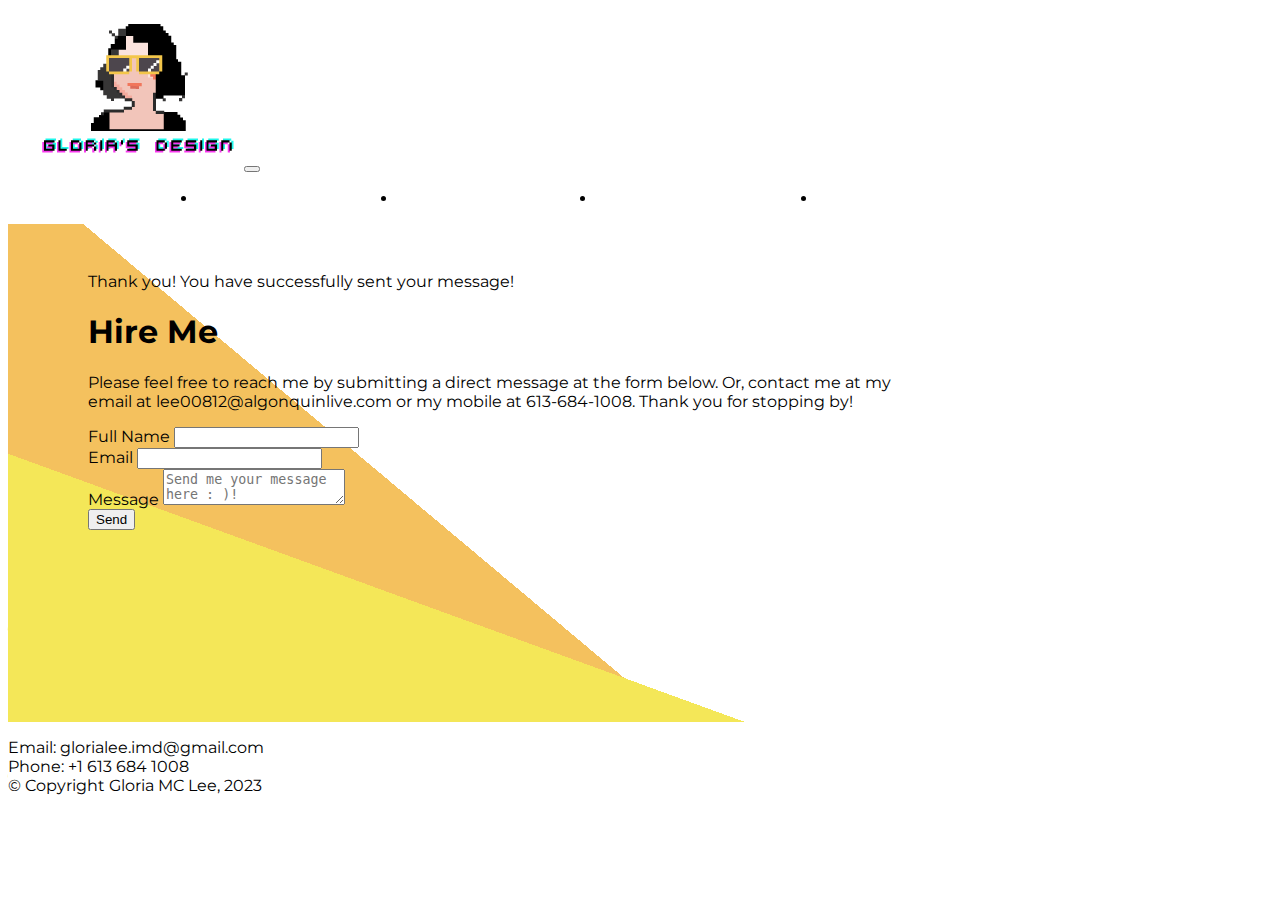
<file: thankyou.html>
<!doctype html>
<html lang="en">

<head>
  <meta charset="utf-8">
  <meta name="viewport" content="width=device-width, initial-scale=1">
  <title>Gloria's Portfolio</title>
    <!-- **** Inserts Google Font Link **** -->
    <link rel="preconnect" href="https://fonts.googleapis.com">
    <link rel="preconnect" href="https://fonts.gstatic.com" crossorigin>
    <link href="https://fonts.googleapis.com/css2?family=Montserrat+Alternates:wght@100;200;300&family=Montserrat:ital,wght@0,100;0,200;0,300;0,500;0,600;0,700;0,800;0,900;1,100;1,200;1,300;1,400;1,500;1,600;1,700;1,800;1,900&display=swap" rel="stylesheet">
       <!-- **** Insert Bootstrap Link **** --> 
    <link href="https://cdn.jsdelivr.net/npm/bootstrap@5.2.0-beta1/dist/css/bootstrap.min.css" rel="stylesheet" integrity="sha384-0evHe/X+R7YkIZDRvuzKMRqM+OrBnVFBL6DOitfPri4tjfHxaWutUpFmBp4vmVor" crossorigin="anonymous">
    <link rel="stylesheet" href="css/main.css">
  </head>
  
  <body>
    
      <!-- **** Header Section **** -->
    <header>
      <!-- ************************************
               Navbar & Hamburger Menu
      ***************************************** -->

      <nav class="navbar navbar-expand-md bg-primary navbar-light text-light">
        <div class="container-lg px-0">
          <a class="navbar-brand mx-auto d-block" href="index.html"><img src="img/gloria-logo-200px.png" alt="Gloria's Design"></a>
          <button class="navbar-toggler p-3 border-0" type="button" data-bs-toggle="collapse" data-bs-target="#navbarSupportedContent" aria-controls="navbarSupportedContent" aria-expanded="false" aria-label="Toggle navigation">
            <span class="navbar-toggler-icon pr-3"></span>
          </button>
          <div class="collapse navbar-collapse" id="navbarSupportedContent">
            <ul class="navbar-nav flex-grow-1 mb-2 mb-lg-0">
              <li class="nav-item">
                <a class="nav-link text-center px-4" aria-current="page" href="index.html">Home</a>
              </li>
              <li class="nav-item">
                <a class="nav-link text-cente px-4" href="about.html">About</a>
              </li>
              <li class="nav-item">
                <a class="nav-link text-center px-4" href="mywork.html">My Work</a>
              </li>
              <li class="nav-item">
                <a class="nav-link text-center px-4" href="contact.html">Contact</a>
              </li>
            </ul>
          </div>
        </div>
      </nav>
  </header>

    <!-- ******************
             Contact
    *********************** -->
  <main class="main-bg">
    <section class="contact text-dark p-5">
      <div class="container-lg">             
        <div class="contact-text border border-primary">
          <p>Thank you! You have successfully sent your message!</p>
        </div>
        <div class="contact-text text-center">
          <h1 class="display-3 fw-light">Hire Me</h2>
          <p>Please feel free to reach me by submitting a direct message at the form below. Or, contact me at my email at lee00812@algonquinlive.com or my mobile at 613-684-1008. Thank you for stopping by!</p>
        </div>
        <div class="form">
            <form action="thankyou.html" method="get">
                <div class="info">
                    <label for="name">Full Name</label>
                    <input type="text" id="name" name="name">
                </div>
                <div class="info">
                    <label for="email">Email</label>
                    <input type="email" id="email" name="email">
                </div>
                <div class="info">
                    <label for="message">Message</label>
                    <textarea id="message" name="message" placeholder="Send me your message here : )!"></textarea>
                </div>
                <div class="text-center">
                    <button class="btn btn-outline-primary btn-primary border rounded-pill p-3 border-primary py-2 px-5" type="submit">Send</button>
                </div>
            </form>
        </div>
        
      </div>
    </section>
  </main>
    <!-- ******************
             Footer
    *********************** -->
    <footer class="bg-primary text-light" id="footermenu">
      <div class="container-lg px-0 mx-auto">
        <ul class="navbar-nav flex-grow-1 mb-2 mb-lg-0">
          <li class="nav-item">
            <a class="nav-link text-center px-4" aria-current="page" href="index.html">Home</a>
          </li>
          <li class="nav-item">
            <a class="nav-link text-cente px-4" href="about.html">About</a>
          </li>
          <li class="nav-item">
            <a class="nav-link text-center px-4" href="mywork.html">My Work</a>
          </li>
          <li class="nav-item">
            <a class="nav-link text-center px-4" href="contact.html">Contact</a>
          </li>
        </ul>
      </div>
      <div class="container-fluid py-3">
        <div class="row">
          <div class="col text-center">
            <p>Email: glorialee.imd@gmail.com<br>
              Phone: +1 613 684 1008<br>&copy; Copyright Gloria MC Lee, 2023</p>
            </div>
        </div>
      </div>
    </footer>


  <script src="https://cdn.jsdelivr.net/npm/bootstrap@5.2.0-beta1/dist/js/bootstrap.bundle.min.js" integrity="sha384-pprn3073KE6tl6bjs2QrFaJGz5/SUsLqktiwsUTF55Jfv3qYSDhgCecCxMW52nD2" crossorigin="anonymous"></script>
</body>

</html>
</file>
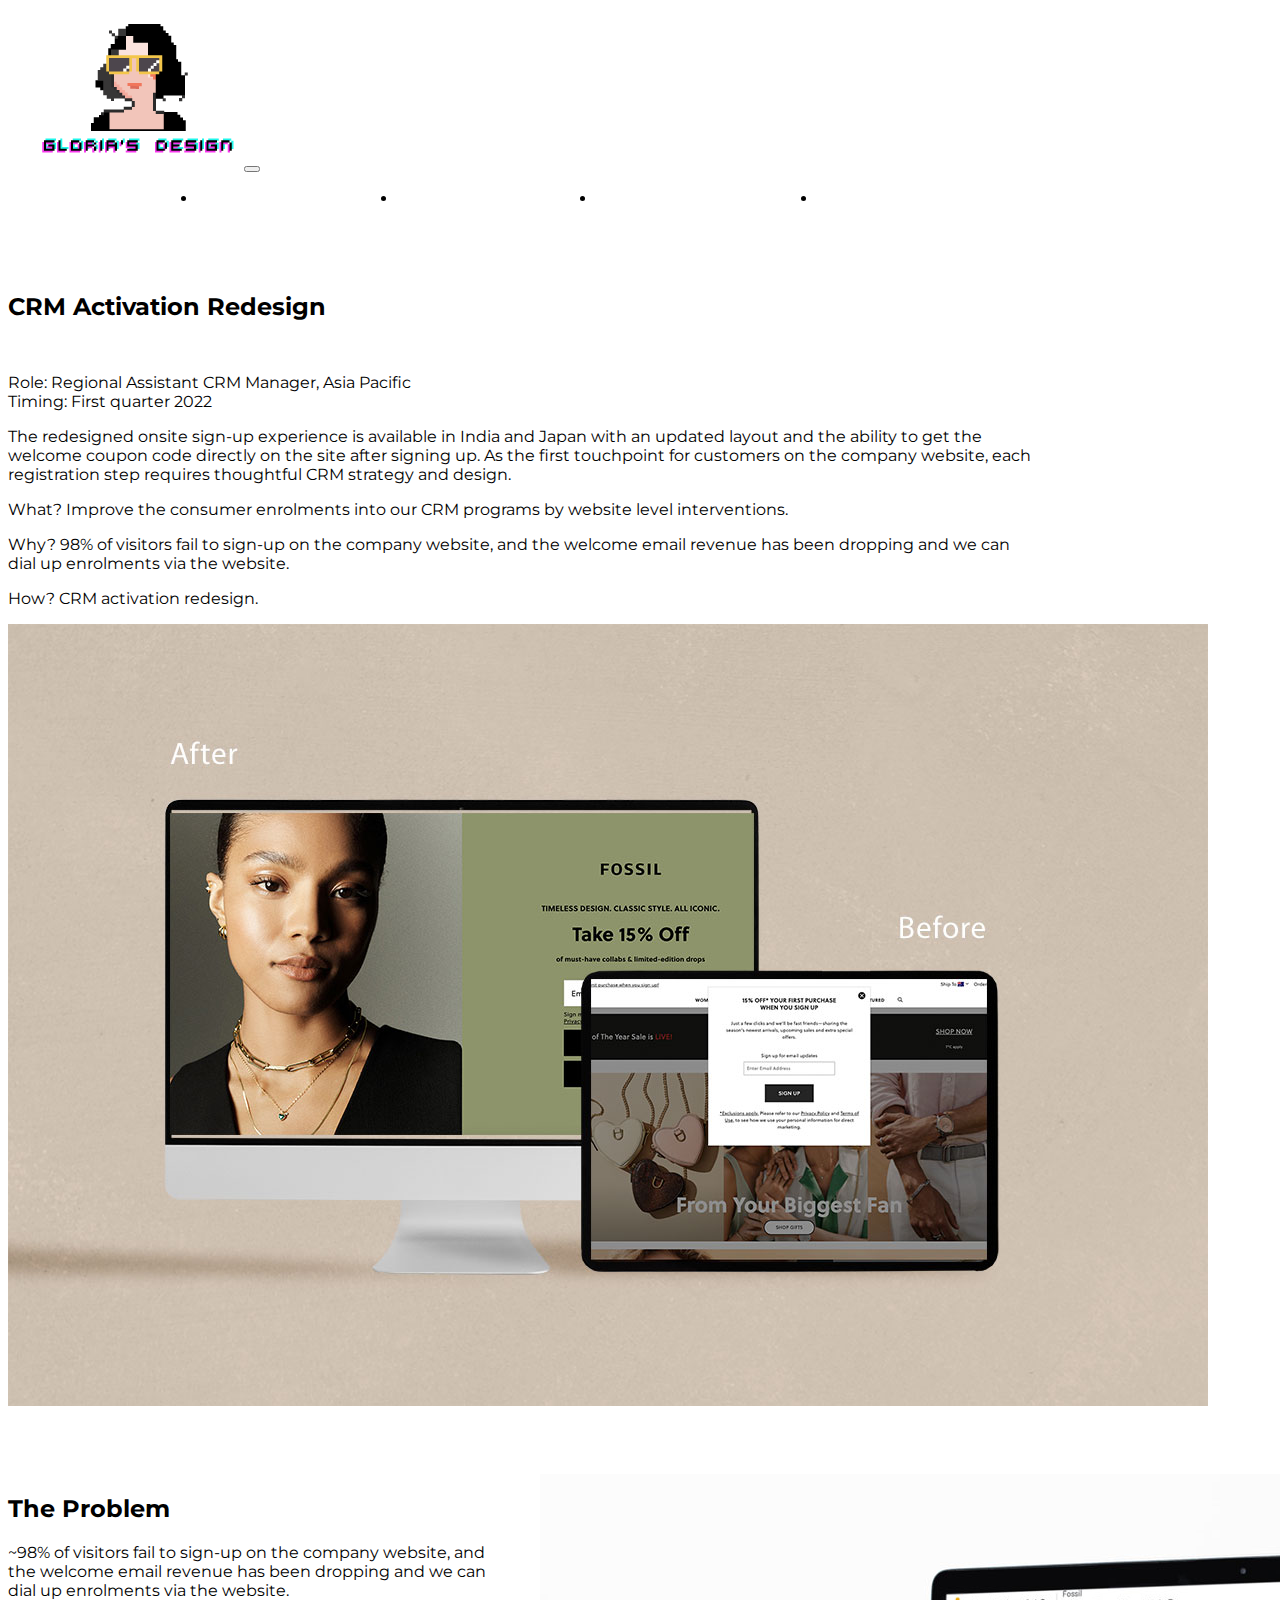
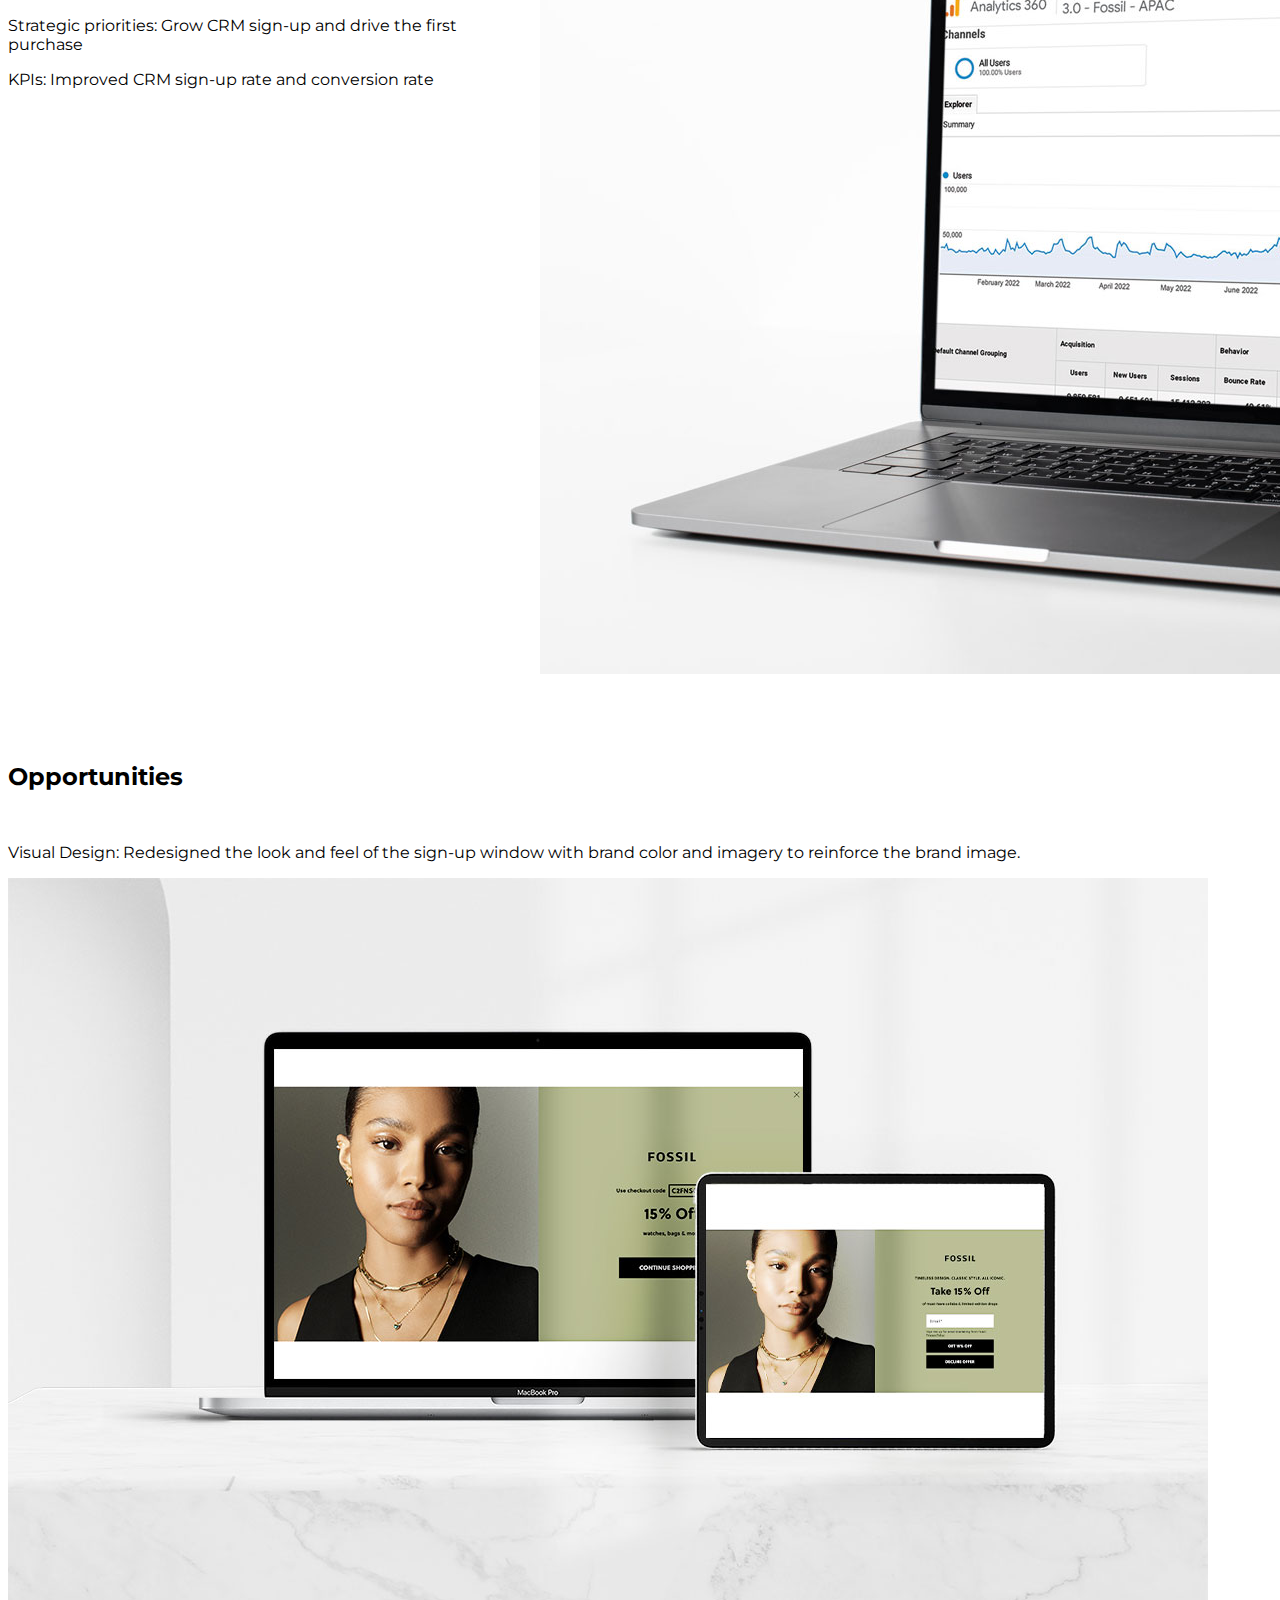
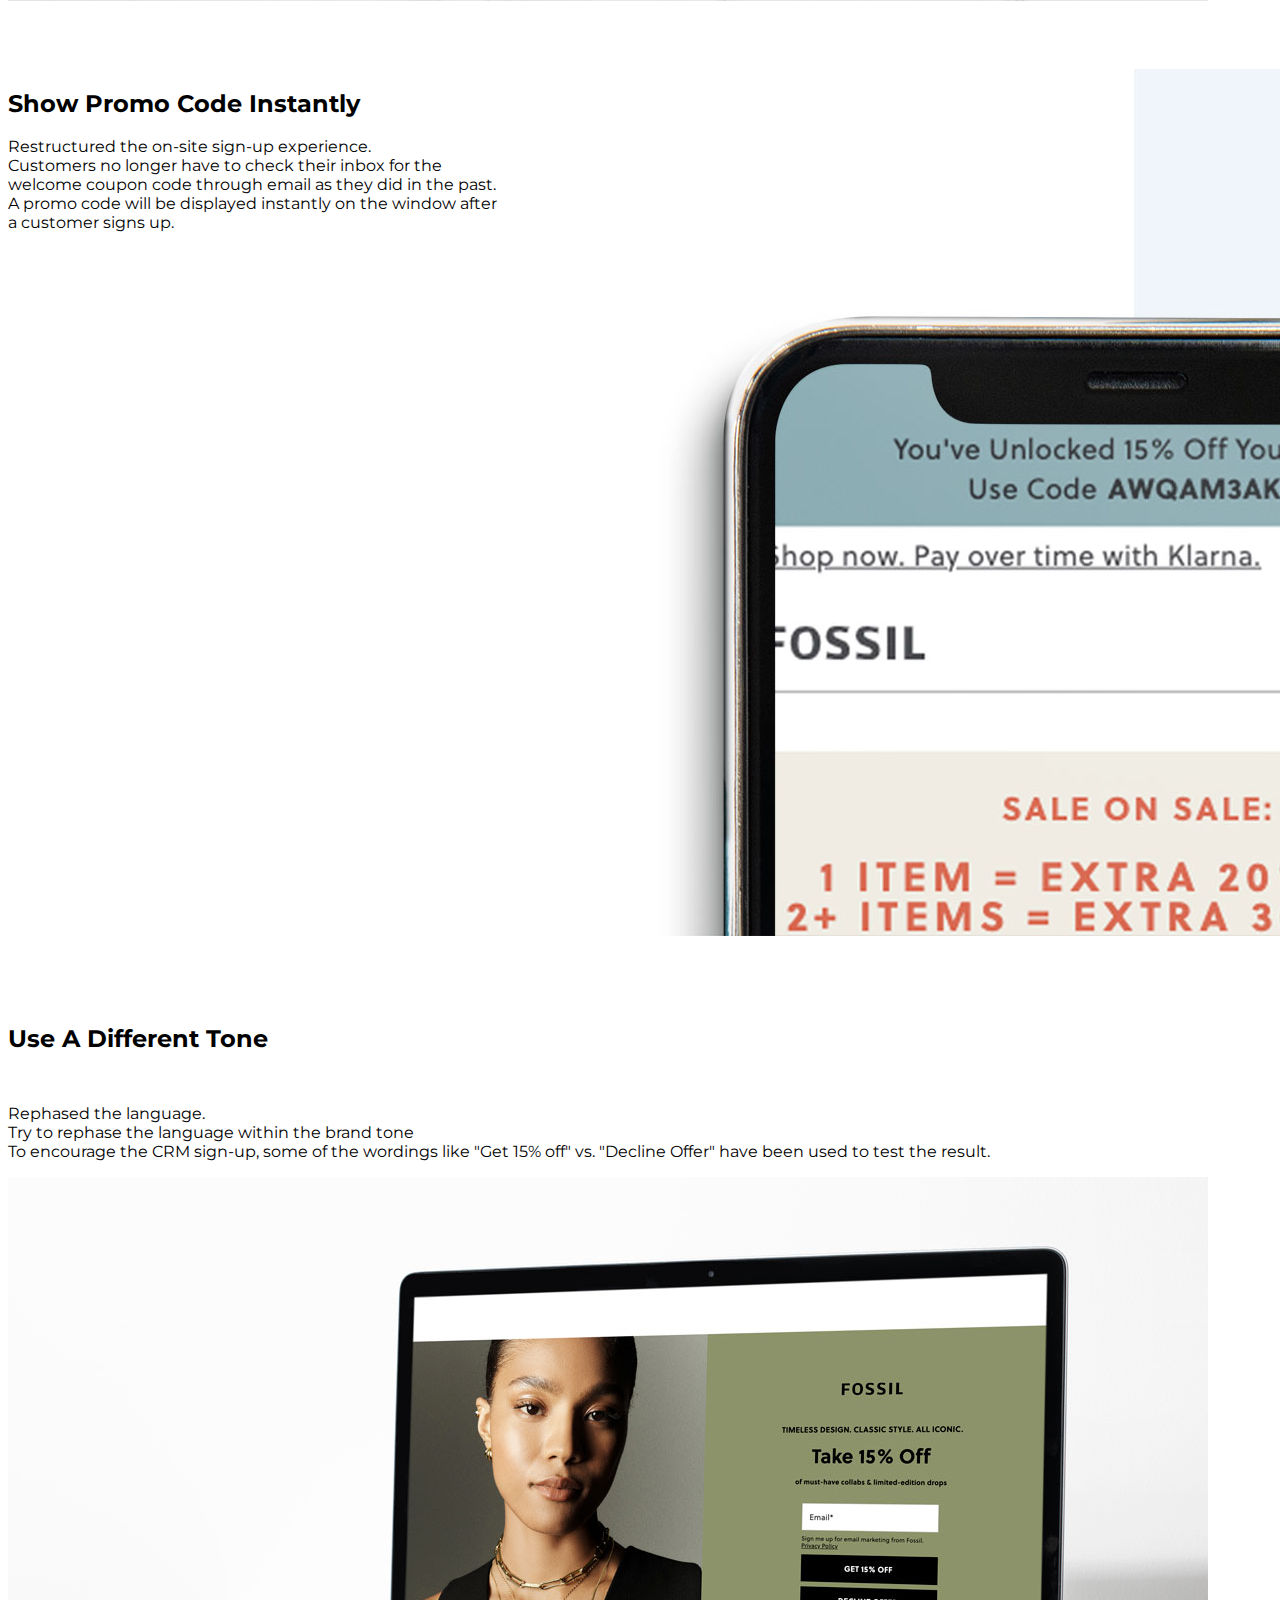
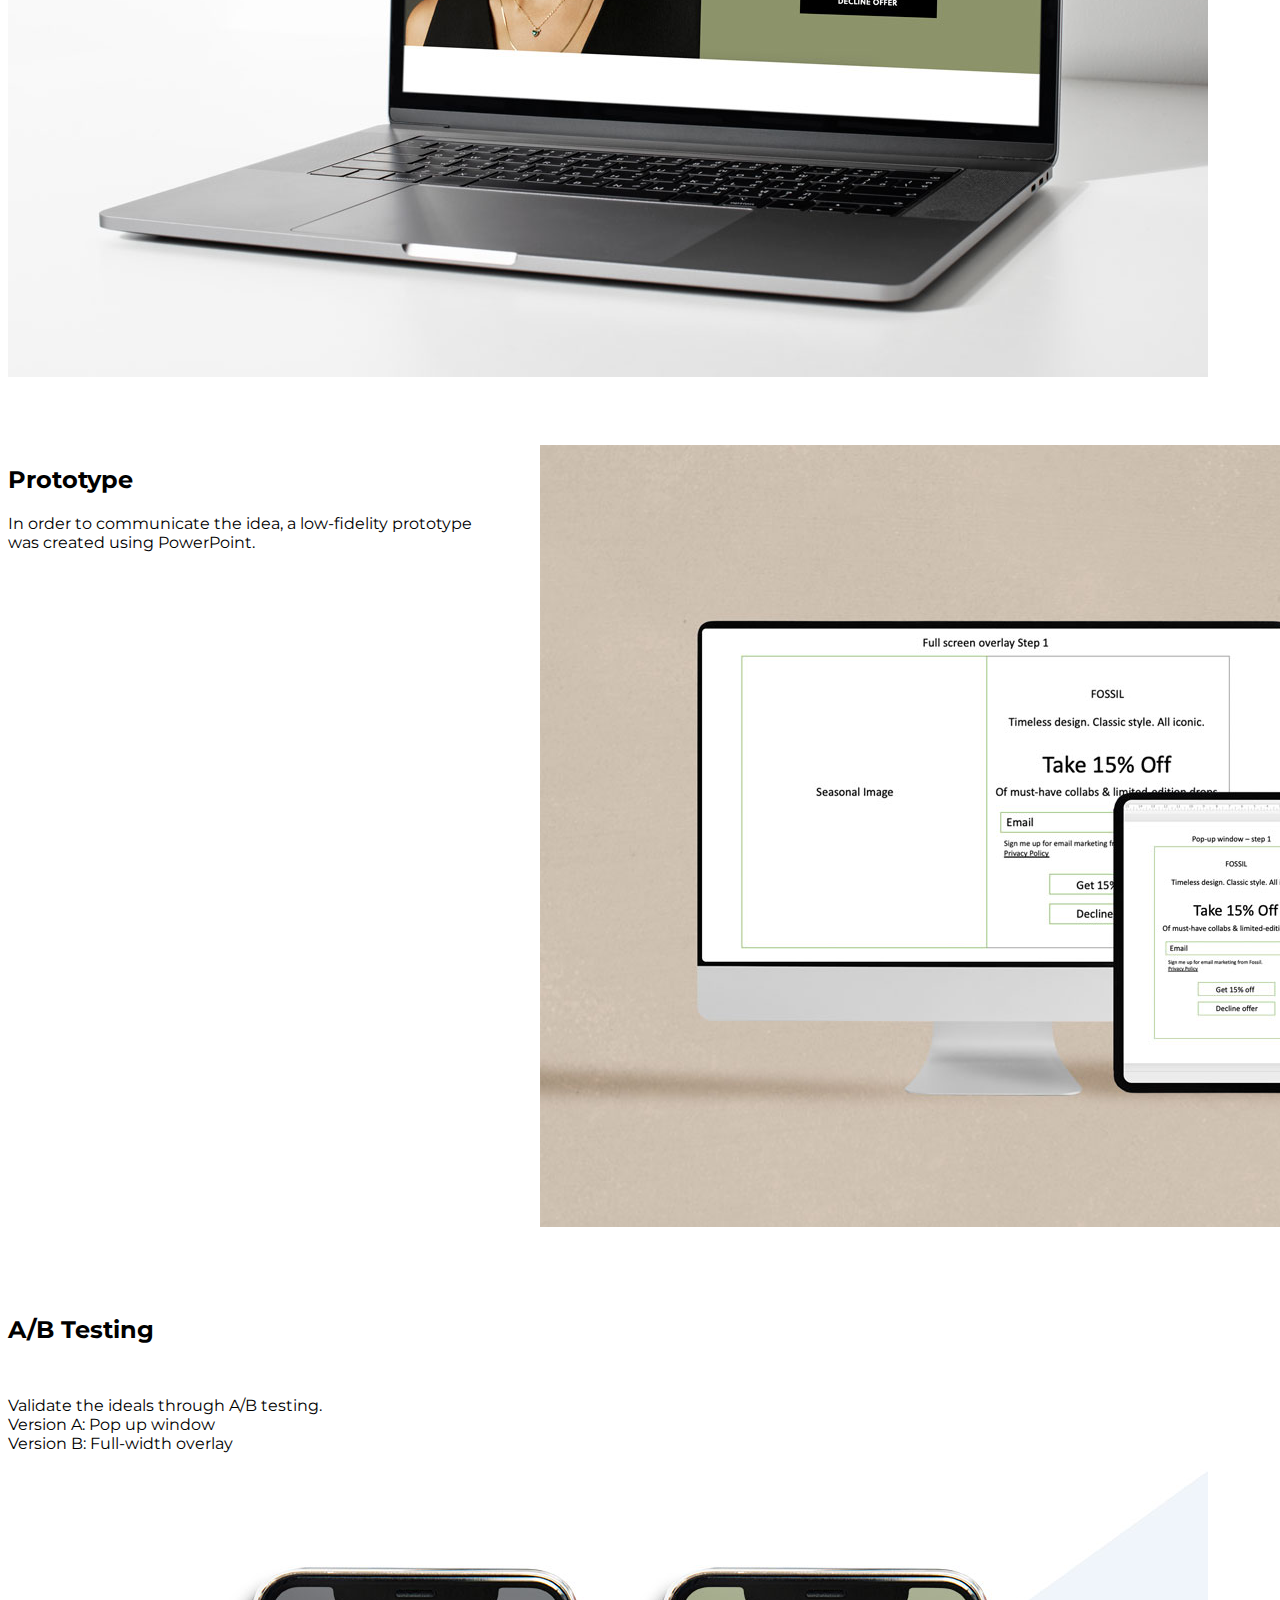
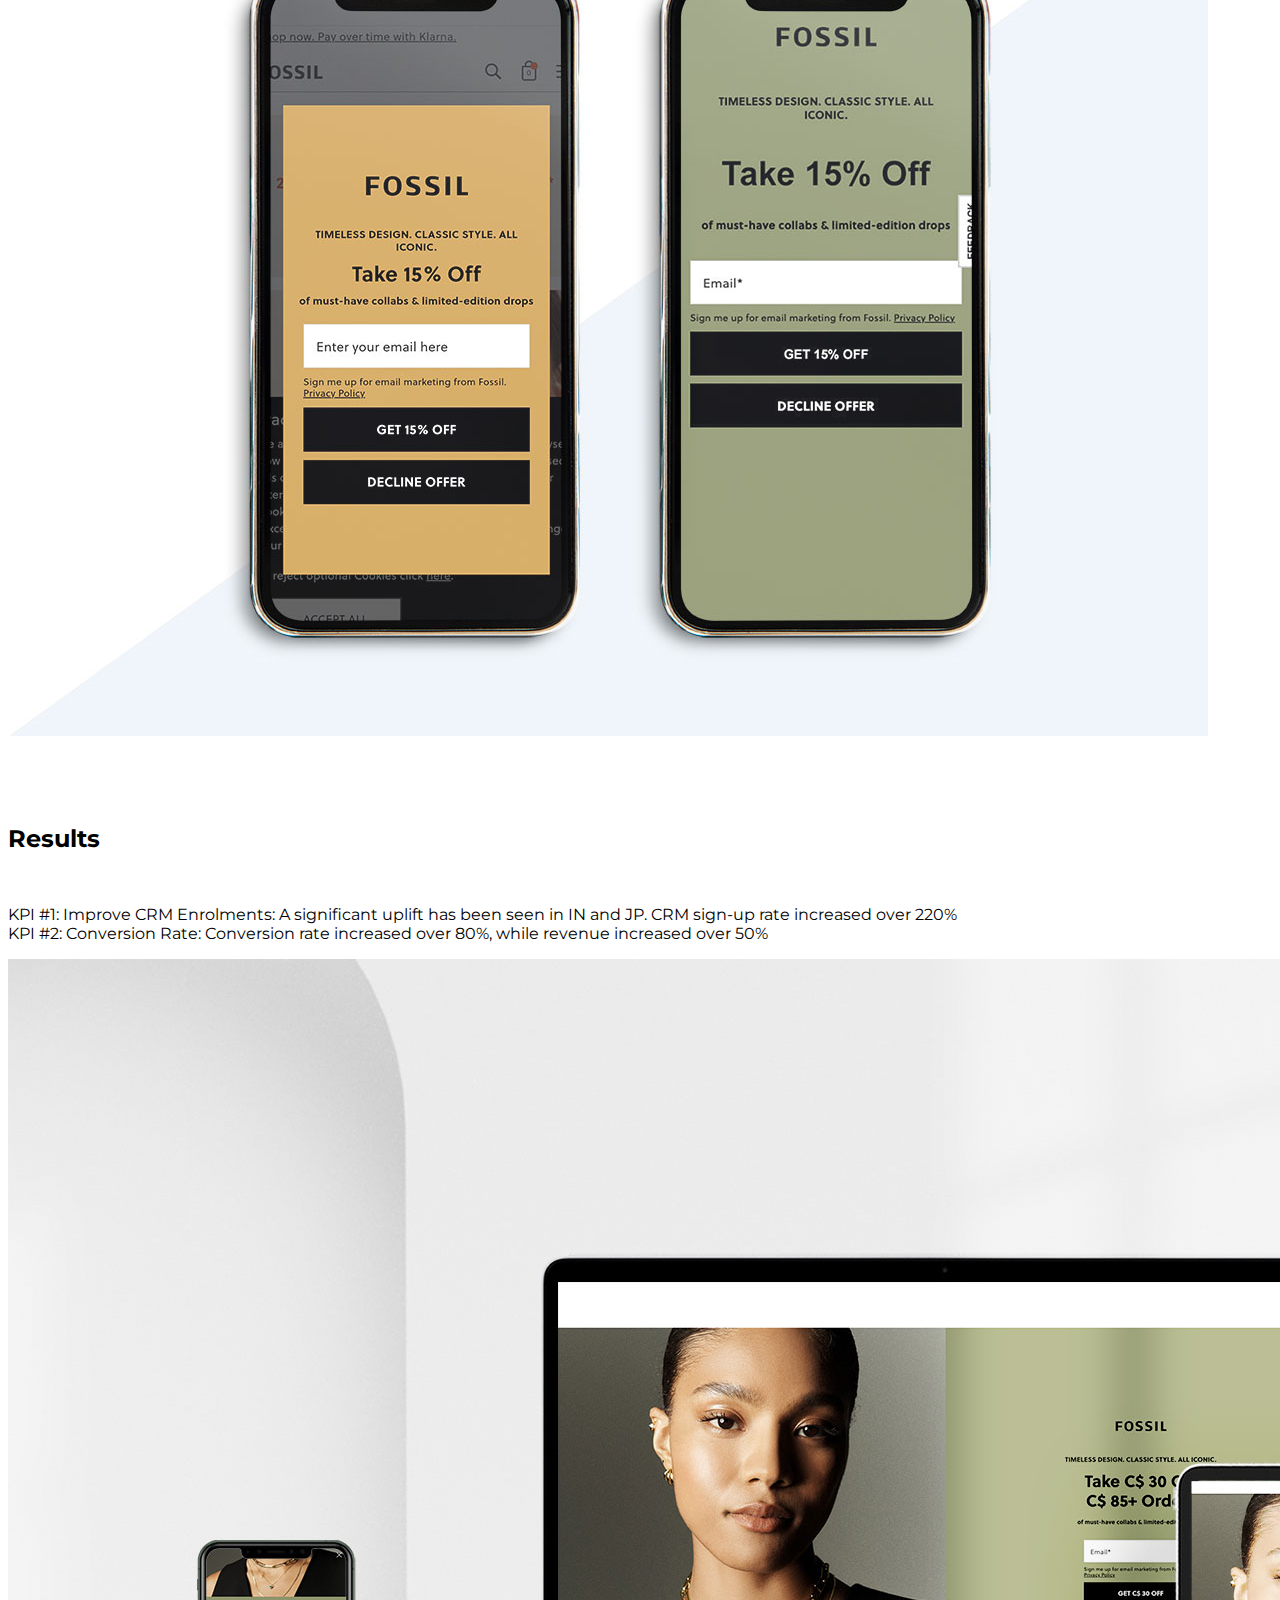
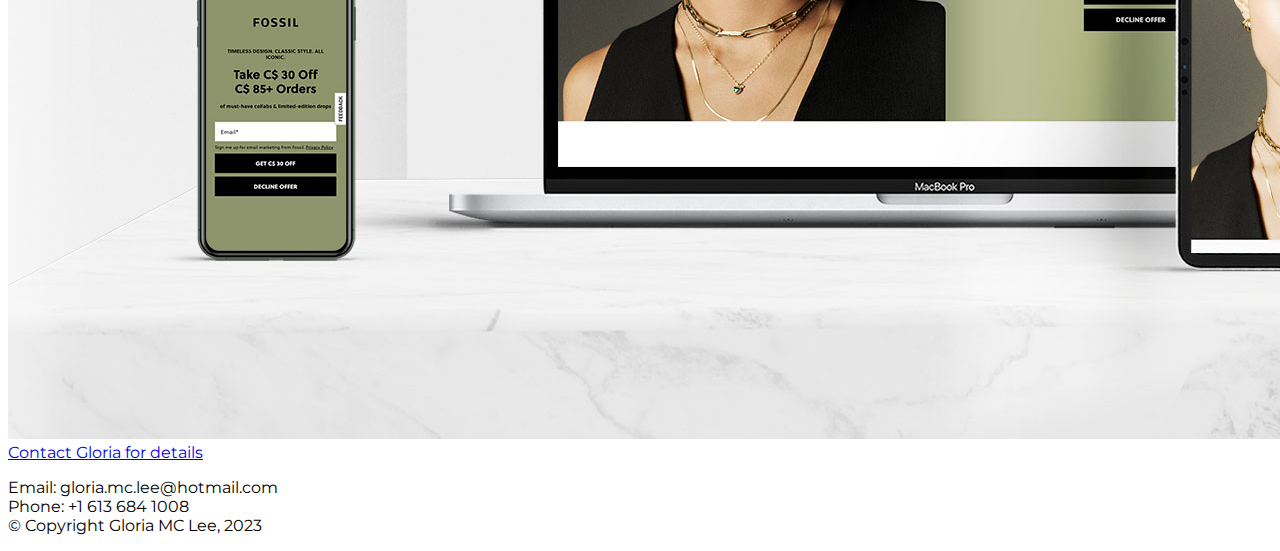
<file: UX.html>
<!doctype html>
<html lang="en">

<head>
  <meta charset="utf-8">
  <meta name="viewport" content="width=device-width, initial-scale=1">
  <title>Gloria's Portfolio</title>
    <!-- **** Inserts Google Font Link **** -->
    <link rel="preconnect" href="https://fonts.googleapis.com">
    <link rel="preconnect" href="https://fonts.gstatic.com" crossorigin>
    <link href="https://fonts.googleapis.com/css2?family=Montserrat+Alternates:wght@100;200;300&family=Montserrat:ital,wght@0,100;0,200;0,300;0,500;0,600;0,700;0,800;0,900;1,100;1,200;1,300;1,400;1,500;1,600;1,700;1,800;1,900&display=swap" rel="stylesheet">
       <!-- **** Insert Bootstrap Link **** --> 
    <link href="https://cdn.jsdelivr.net/npm/bootstrap@5.2.0-beta1/dist/css/bootstrap.min.css" rel="stylesheet" integrity="sha384-0evHe/X+R7YkIZDRvuzKMRqM+OrBnVFBL6DOitfPri4tjfHxaWutUpFmBp4vmVor" crossorigin="anonymous">
    <link rel="stylesheet" href="css/main.css">
  </head>
  
  <body>
    
      <!-- **** Header Section **** -->
    <header>
      <!-- ************************************
               Navbar & Hamburger Menu
      ***************************************** -->

      <nav class="navbar navbar-expand-md bg-primary navbar-light text-light">
        <div class="container-lg px-0">
          <a class="navbar-brand mx-auto d-block" href="index.html"><img src="img/gloria-logo-200px.png" alt="Gloria's Design"></a>
          <button class="navbar-toggler p-3 border-0" type="button" data-bs-toggle="collapse" data-bs-target="#navbarSupportedContent" aria-controls="navbarSupportedContent" aria-expanded="false" aria-label="Toggle navigation">
            <span class="navbar-toggler-icon pr-3"></span>
          </button>
          <div class="collapse navbar-collapse" id="navbarSupportedContent">
            <ul class="navbar-nav flex-grow-1 mb-2 mb-lg-0">
              <li class="nav-item">
                <a class="nav-link text-center px-4" aria-current="page" href="index.html">Home</a>
              </li>
              <li class="nav-item">
                <a class="nav-link text-cente px-4" href="about.html">About</a>
              </li>
              <li class="nav-item">
                <a class="nav-link text-center px-4" href="mywork.html">My Work</a>
              </li>
              <li class="nav-item">
                <a class="nav-link text-center px-4" href="contact.html">Contact</a>
              </li>
            </ul>
          </div>
        </div>
      </nav>
  </header>

    <!-- ******************
             My Work
    *********************** -->
    <main>
      <section class="mywork text-dark p-5">
    <!-- **********************************
            CRM Activation Redesign 
    *************************************** -->
        <div class="container-lg text-center">
          <div class="mywork-text">
            <h2 class="display-4" id="work-game-development">CRM Activation Redesign</h2>
            <p>Role: Regional Assistant CRM Manager, Asia Pacific<br>
                Timing: First quarter 2022</p>
            <p>The redesigned onsite sign-up experience is available in India and Japan with an updated layout and the ability to get the welcome coupon code directly on the site after signing up. As the first touchpoint for customers on the company website, each registration step requires thoughtful CRM strategy and design.</p>
            <p>What? 
            Improve the consumer enrolments into our CRM programs by website level interventions.</p>
            <p>Why? 
            98% of visitors fail to sign-up on the company website, and the welcome email revenue has been dropping and we can dial up enrolments via the website.</p>
            <p>How? 
            CRM activation redesign.</p>
          </div>
          <div class="mywork-img">
            <img class="mw-100 mx-auto d-block" src="img/before-after.jpg" alt="Project Management - Fossil Group">
          </div>
        </div>
    <!-- **********************************
             The Problem
    *************************************** -->
        <div class="container-lg text-center">
          <div class="mywork-text">
            <h2 class="display-4" id="work-campaign-management">The Problem</h2>
            <p>~98% of visitors fail to sign-up on the company website, and the welcome email revenue has been dropping and we can dial up enrolments via the website.</p>
            <p>Strategic priorities: Grow CRM sign-up and drive the first purchase</p>
            <p>KPIs: Improved CRM sign-up rate and conversion rate</p>
          </div>
          <div class="mywork-img">
            <img class="mw-100 mx-auto d-block" src="img/GA-mock-up.jpg" alt="Email Marketing - Fossil Group">
          </div>
        </div>
      <!-- **********************************
             Opportunities 01
    *************************************** -->
    <div class="container-lg text-center">
      <div class="mywork-text">
        <h2 class="display-4" id="work-crm-activation">Opportunities</h2>
        <p>Visual Design: Redesigned the look and feel of the sign-up window with brand color and imagery to reinforce the brand image.
        </p>
      </div>
      <div class="mywork-img">
        <img class="mw-100 mx-auto d-block" src="img/CRM-activation-UX-mockup.jpg" alt="Email Marketing - Fossil Group">
      </div>
    </div>
    <!-- **********************************
             Opportunities 02
    *************************************** -->
          <div class="container-lg text-center">
            <div class="mywork-text">
              <h2 class="display-4" id="work-website-development">Show Promo Code Instantly</h2>
              <p>Restructured the on-site sign-up experience.<br>

                Customers no longer have to check their inbox for the welcome coupon code through email as they did in the past. A promo code will be displayed instantly on the window after a customer signs up.
              </p>
            </div>
            <div class="mywork-img">
              <img class="mw-100 mx-auto d-block" src="img/display-promo-code.jpg" alt="Website Redesign">
            </div>
          </div>
    <!-- **********************************
             Opportunities 03
    *************************************** -->
          <div class="container-lg text-center">
            <div class="mywork-text">
              <h2 class="display-4" id="work-mobile-app-redesign">Use A Different Tone</h2>
              <p>Rephased the language.<br>
                Try to rephase the language within the brand tone<br>
                To encourage the CRM sign-up, some of the wordings like "Get 15% off" vs. "Decline Offer" have been used to test the result. 
            </p>
            </div>
            <div class="mywork-img">
              <img class="mw-100 mx-auto d-block" src="img/CRM-activation-UX-rephase.jpg" alt="Responsive HTML Development">
            </div>
          </div>
    <!-- **********************************
            Prototype 
    *************************************** -->
    <div class="container-lg text-center">
        <div class="mywork-text">
          <h2 class="display-4" id="work-game-development">Prototype</h2>
          <p>In order to communicate the idea, a low-fidelity prototype was created using PowerPoint.</p>
          
        </div>
        <div class="mywork-img">
          <img class="mw-100 mx-auto d-block" src="img/CRM-activation-UX-prototype.jpg" alt="Project Management - Fossil Group">
        </div>
      </div>
  <!-- **********************************
           A/B Testing
  *************************************** -->
      <div class="container-lg text-center">
        <div class="mywork-text">
          <h2 class="display-4" id="work-campaign-management">A/B Testing</h2>
          <p>Validate the ideals through A/B testing.<br>
            Version A: Pop up window<br>
            Version B: Full-width overlay</p>
        </div>
        <div class="mywork-img">
          <img class="mw-100 mx-auto d-block" src="img/AB-testing.jpg" alt="Email Marketing - Fossil Group">
        </div>
      </div>
    <!-- **********************************
           Results
  *************************************** -->
  <div class="container-lg text-center">
    <div class="mywork-text">
      <h2 class="display-4" id="work-crm-activation">Results</h2>
      <p>KPI #1: Improve CRM Enrolments: A significant uplift has been seen in IN and JP. CRM sign-up rate increased over 220%<br>
         KPI #2: Conversion Rate: Conversion rate increased over 80%, while revenue increased over 50% 
        </p>
    </div>
    <div class="mywork-img">
      <img class="mw-100 mx-auto d-block" src="img/CRM-activation-UX.jpg" alt="Email Marketing - Fossil Group">
    </div>
  </div>
  
        <div class="round-cta py-5 text-center">
          <a href="contact.html" class="btn btn-outline-primary btn-primary border rounded-pill border-primary px-5 py-2">Contact Gloria for details</a>
        </div>
      </section>
    </main>
    <!-- ******************
             Footer
    *********************** -->
    <footer class="bg-primary text-light" id="footermenu">
      <div class="container-lg px-0 mx-auto">
        <ul class="navbar-nav flex-grow-1 mb-2 mb-lg-0">
          <li class="nav-item">
            <a class="nav-link text-center px-4" aria-current="page" href="index.html">Home</a>
          </li>
          <li class="nav-item">
            <a class="nav-link text-cente px-4" href="about.html">About</a>
          </li>
          <li class="nav-item">
            <a class="nav-link text-center px-4" href="mywork.html">My Work</a>
          </li>
          <li class="nav-item">
            <a class="nav-link text-center px-4" href="contact.html">Contact</a>
          </li>
        </ul>
      </div>
      <div class="container-fluid py-3">
        <div class="row">
          <div class="col text-center">
            <p>Email: gloria.mc.lee@hotmail.com<br>
              Phone: +1 613 684 1008<br>&copy; Copyright Gloria MC Lee, 2023</p>
            </div>
        </div>
      </div>
    </footer>


  <script src="https://cdn.jsdelivr.net/npm/bootstrap@5.2.0-beta1/dist/js/bootstrap.bundle.min.js" integrity="sha384-pprn3073KE6tl6bjs2QrFaJGz5/SUsLqktiwsUTF55Jfv3qYSDhgCecCxMW52nD2" crossorigin="anonymous"></script>
</body>

</html>
</file>
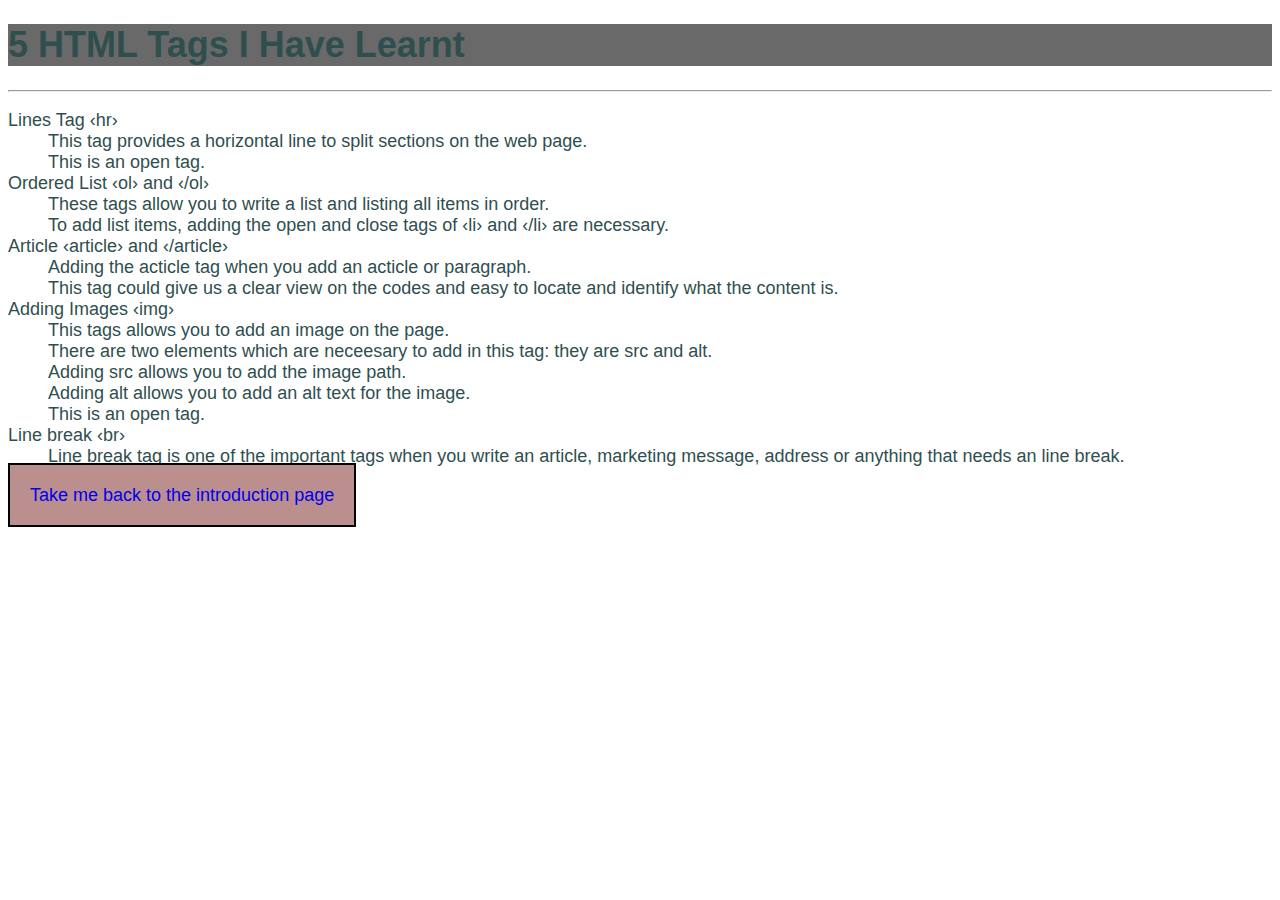
<file: html-assignment/notes.html>
<!DOCTYPE html>
<html lang="en">
<head>
    <meta charset="UTF-8">
    <meta http-equiv="X-UA-Compatible" content="IE=edge">
    <meta name="viewport" content="width=device-width, initial-scale=1.0">
    <title>Notes</title>
    <link href="css/main.css" rel="stylesheet">
</head>
<body>
    <header><h1>5 HTML Tags I Have Learnt</h1></header>
    <hr>
        <dl>
            <div>
                <dt>Lines Tag &lsaquo;hr&rsaquo;</dt>
                    <dd>This tag provides a horizontal line to split sections on the web page.</dd>
                    <dd>This is an open tag.</dd>
            </div>
            <div>
                <dt>Ordered List &lsaquo;ol&rsaquo; and &lsaquo;/ol&rsaquo;</dt>
                    <dd>These tags allow you to write a list and listing all items in order.</dd>
                    <dd>To add list items, adding the open and close tags of &lsaquo;li&rsaquo; and &lsaquo;/li&rsaquo; are necessary.</dd>
            </div>
            <div>
                <dt>Article &lsaquo;article&rsaquo; and &lsaquo;/article&rsaquo;</dt>
                    <dd>Adding the acticle tag when you add an acticle or paragraph.</dd>
                    <dd>This tag could give us a clear view on the codes and easy to locate and identify what the content is.</dd>
            </div>
            <div>   
                <dt>Adding Images &lsaquo;img&rsaquo;</dt>
                    <dd>This tags allows you to add an image on the page.</dd>
                    <dd>There are two elements which are neceesary to add in this tag: they are src and alt.</dd>
                    <dd>Adding src allows you to add the image path.</dd>
                    <dd>Adding alt allows you to add an alt text for the image.</dd>
                    <dd>This is an open tag.</dd>
            </div>
            <div>
                <dt>Line break &lsaquo;br&rsaquo;</dt>
                    <dd>Line break tag is one of the important tags when you write an article, marketing message, address or anything that needs an line break.</dd>
            </div>
        </dl>
    <div>
        <a href="index.html">Take me back to the introduction page</a>
    </div>
</body>
</html>
</file>
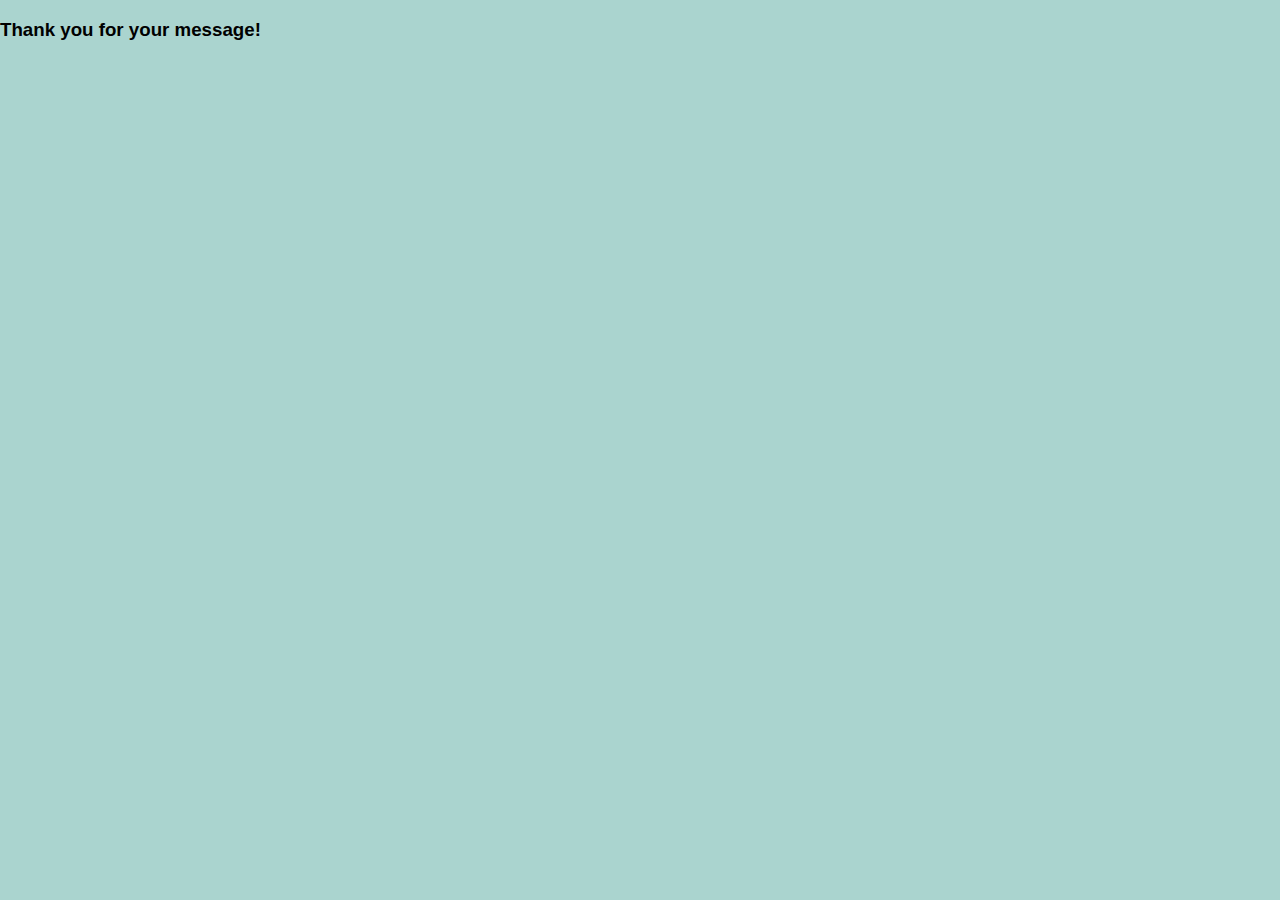
<file: midterm/nextpage.html>
<!DOCTYPE html>
<html lang="en">
<head>
    <meta charset="UTF-8">
    <meta http-equiv="X-UA-Compatible" content="IE=edge">
    <meta name="viewport" content="width=device-width, initial-scale=1.0">
    <title>Thank you</title>
    <link href="css/styles.css" rel="stylesheet">
</head>

<body>
    <h3>Thank you for your message!</h3>
</body>
</html>
</file>
<file: css/main.css>
/* ------------------------------------------------------
          Container, typography and color styles
  ------------------------------------------------------*/

body {
  font-family: 'Montserrat', sans-serif;
  font-weight: 400;
}

.container-lg {
  max-width: 1024px;
}

.main-bg,
.contact-bg{
  background: -webkit-linear-gradient(70deg, #f4e758 28%, rgba(244, 193, 94, 0) 28%), -webkit-linear-gradient(50deg, #f4c15e 36%, #ffffff 36%);
}

.about-bg,
.mywork-bg {
  border-top: 1rem solid #F06C52;
  border-left: 1rem solid #F06C52;
  border-right: 1rem solid #F06C52;
}

.mywork-bg {
  border-bottom: 1rem solid #F06C52;
}

:root{
    --bs-primary: #F06C52;
    --bs-primary-rgb: 240, 108, 82;
    --bs-secondary: #FFFFFF;
    --bs-secondary-rgb: 255, 255, 255;
  }

  .btn-primary{
    --bs-btn-bg: var(--bs-primary);
    --bs-btn-border-color: var(--bs-primary);
  }

  .navbar-toggler-icon {
    background-image: url('https://mdbootstrap.com/img/svg/hamburger2.svg?color=fff');
  }

  /* ----------------------------------------
          active and hover styles
  ---------------------------------------- */

  .btn-outline-primary {
    --bs-btn-color: var(--bs-light);
    --bs-btn-border-color: var(--bs-primary);
    --bs-btn-hover-color: var(--bs-primary);
    --bs-btn-hover-bg: var(--bs-secondary);
    --bs-btn-hover-border-color: var(--bs-primary);
    --bs-btn-active-color: var(--bs-dark);
    --bs-btn-active-bg: var(--bs-primary);
    --bs-btn-active-border-color: var(--bs-primary);
    --bs-btn-disabled-color: var(--bs-dark);
  }
  .navbar-brand{
    padding-left:10%;
  }
  .navbar-nav .nav-link{
    color: var(--bs-secondary);
    text-align: center;
    border-bottom: 1px solid white;
    padding-top: 2rem;
    padding-bottom: 2rem;
  }
  .navbar-nav .nav-link.active,
  .navbar-nav .nav-link:hover,
  .navbar-nav .nav-link:focus{
    background-color: var(--bs-secondary);
    color: var(--bs-primary);
  }

    /* ----------------------------
          image size and padding
  ---------------------------------*/
.intro-img div img{
  max-width: 100%;
}

  .about-img {
  max-width: 100%;
}

.fcf-label {
  padding-top: 1rem;
  padding-bottom: 1rem;
}

.fcf-input-group input {
  height: 40px;
  width: 100%;
}

.fcf-input-group textarea {
  height: 150px;
  width: 100%;
}

.fcf-form-class div:nth-child(5) {
  padding-top: 2rem;
}

.mywork .container-lg h1,
.mywork .container-lg h2,
.mywork .container-lg h3{
  padding-top: 4rem;
  padding-bottom: 2rem;
}

.mywork-readmore {
  padding-bottom: 2rem;
}


  /* ----------------------------------------
          Media Query
  ---------------------------------------- */
@media screen and (max-width: 390px) {
  .navbar-brand{
    padding-left:15%;
  }
}

@media screen and (min-width: 768px) {
  .navbar-brand{
    padding-left: 2rem;
  }
  
  .navbar-nav{
    display: flex;
    justify-content: space-evenly;
  }

  .navbar-nav .nav-link{
    color: var(--bs-secondary);
    text-align: center;
    border-radius: var(--bs-border-radius-pill)!important;
    border-bottom: 0px;
    padding-top: 0.5rem;
    padding-bottom: 0.5rem;

  }

  .navbar-nav .nav-link:hover,
  .navbar-nav .nav-link:focus{
    background-color: var(--bs-secondary);
    color: var(--bs-primary);
    
  }

  .about .container-lg,
  .contact .container-lg,{
    max-width: 70%;
    padding-left: 5rem;
    padding-right: 5rem;
  }

  .contact .container-lg {
    padding-top: 2rem;
    padding-bottom: 8rem;
  }

    /********************************************
          footer menu displays on mobile only
  *********************************************/
  #footermenu .container-lg {
    display: none;
  }


}


@media screen and (min-width: 960px) {
.mywork .container-lg:nth-child(2),
.mywork .container-lg:nth-child(4),
.mywork .container-lg:nth-child(6) {
  display: grid;
  grid-template-columns: 48% 48%;
  column-gap: 4%;
}

.mywork .container-lg:nth-child(2) h2,
.mywork .container-lg:nth-child(4) h2,
.mywork .container-lg:nth-child(6) h2 {
  padding: 0;
}

.mywork .container-lg:nth-child(2),
.mywork .container-lg:nth-child(4),
.mywork .container-lg:nth-child(6){
  padding-top: 4rem;
}
}

@media screen and (min-width: 1024px) {
  .intro .container-lg,
  .contact .container-lg {
    max-width: 65%;
    padding-left: 5rem;
    padding-right: 5rem;
  }
}

@media screen and (min-width: 1280px) {
  .about .container-lg,
  .contact .container-lg,
  .intro .container-lg {
    max-width: 65%;
    padding-left: 5rem;
    padding-right: 5rem;
  }

  .contact .container-lg {
    padding-top: 2rem;
    padding-bottom: 12rem;
  }

}
</file>
<file: html-assignment/css/main.css>
/* body font family and font size */
body {
    font-family: Verdana, Geneva, Tahoma, sans-serif;
    font-size: 18px;
    color: darkslategrey;
}

/* header and footer background color */
header, footer {
    background-color: dimgrey;
}

/* site title color */
.site-title {
    color: ivory;
}

/* image box-shadow */
#my-image {
    box-shadow: 0px 0px 2px 1px black;
    width: 640px;
    height: 427px;
}

/* list style */
ul {
    list-style-type: square;
}

ul li:nth-child(odd) {
    background-color: navajowhite;
}

/* Navigation */
a:link, a:visited {
    text-decoration: none;
    background-color: rosybrown;
    border: 2px solid black;
    padding: 20px 20px;
}

a:hover {
    background-color: floralwhite;
}
</file>
<file: midterm/css/styles.css>
/* page background color and font styles */
body {
    background-color: #aad4cf;
    font-family: Arial, Helvetica, sans-serif;
    color: black;
    padding: 0;
    margin: 0;
}

/* wrapping all content */
.wrapper {
    background-color: #cfeae7;
    max-width: 800px;
    margin: 0 auto;   
}

/* container holding the top image and the header */
.container {
    position: relative;
    text-align: center;
    color: white;
}

/* centered top banner text */
.centered {
    position: absolute;
    top: 70%;
    left: 50%;
    transform: translate(-50%, -50%);
    font-family: Arial, Helvetica, sans-serif
  }

/* add a black background color to the top navigation */
.topnav {
    background-color: #cfeae7;
    overflow: hidden;
}

  /* set up inline navigation */
.box {
    width: 33.3%;
    height: 30px;
    float: left;
    text-align: center;
    text-decoration: none;
    padding-top: 10px;
    color: black;
}

/* change the color of links on hover */
.topnav a:hover {
    color: white;
  }
  
  /* add a color to the active link */
  .topnav a.active {
    color: black;
  }

  /* adjust image size and position */
article img {
    width: 200px;
    float:left;
    padding-left: 10px;
    padding-right: 10px;
}

/* styling the form */
.info label{
    display: block;
}

.info input, textarea {
    width: 100%;
}

.info textarea {
    width: 100%;
    height: 50px;
}

section form div {
    margin-top: 10px;
    margin-bottom: 10px;
    margin-left: 10px;
    margin-right: 10px;
}

form {
    box-shadow: 0px 0px 2px 1px rgb(122, 121, 121);
    width: 90%;
    padding: 10px;
    margin: 0 auto;
}

footer {
    text-align: right;
    padding: 20px;
}
</file>
